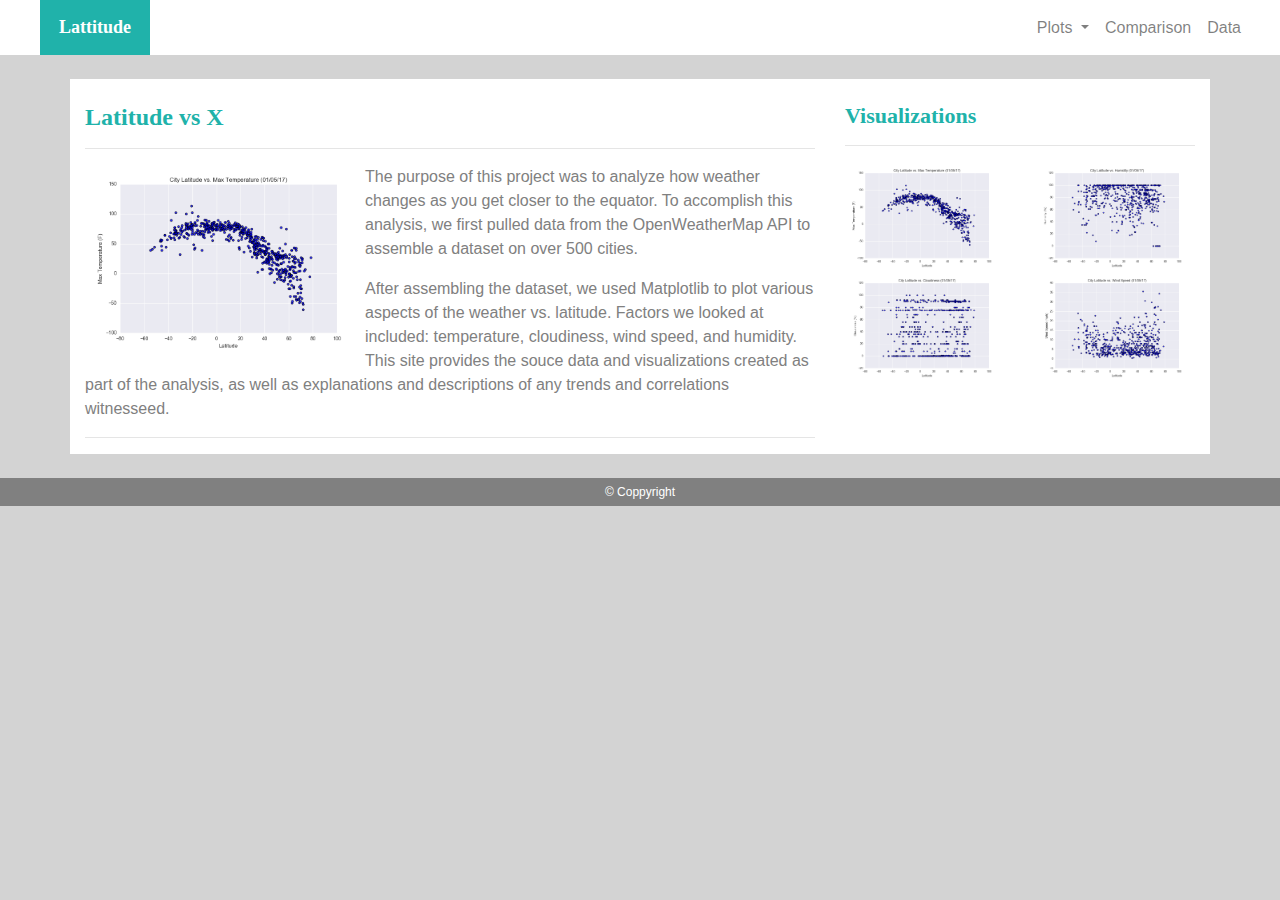
<file: index.html>
<!DOCTYPE html>
<html lang="en">

<head>
  <meta charset="UTF-8">
  <title>Web-Visualization by Daewon Kwon</title>
  <link rel="stylesheet" href="https://stackpath.bootstrapcdn.com/bootstrap/4.3.1/css/bootstrap.min.css"
    integrity="sha384-ggOyR0iXCbMQv3Xipma34MD+dH/1fQ784/j6cY/iJTQUOhcWr7x9JvoRxT2MZw1T" crossorigin="anonymous">

  <script src="https://code.jquery.com/jquery-3.3.1.slim.min.js"
    integrity="sha384-q8i/X+965DzO0rT7abK41JStQIAqVgRVzpbzo5smXKp4YfRvH+8abtTE1Pi6jizo"
    crossorigin="anonymous"></script>
  <script src="https://cdnjs.cloudflare.com/ajax/libs/popper.js/1.14.7/umd/popper.min.js"
    integrity="sha384-UO2eT0CpHqdSJQ6hJty5KVphtPhzWj9WO1clHTMGa3JDZwrnQq4sF86dIHNDz0W1"
    crossorigin="anonymous"></script>
  <script src="https://stackpath.bootstrapcdn.com/bootstrap/4.3.1/js/bootstrap.min.js"
    integrity="sha384-JjSmVgyd0p3pXB1rRibZUAYoIIy6OrQ6VrjIEaFf/nJGzIxFDsf4x0xIM+B07jRM"
    crossorigin="anonymous"></script>

  <link rel="stylesheet" href="styles.css">
</head>
<!-- content - Padding - Border - Margin -->

<body>
  <!-- start of header -->
  <div>
    <div class="row">
      <div class="col col-6 homebtn">
        <a href="landingpage.html">Lattitude</a>
      </div>
      <div class="col col-6 menubuttons divtop">


        <nav class="navbar navbar-expand-md navbar-light">
          <button class="navbar-toggler" type="button" data-toggle="collapse" data-target="#navbarTogglerDemo03"
            aria-controls="navbarTogglerDemo03" aria-expanded="false" aria-label="Toggle navigation">
            <span class="navbar-toggler-icon"></span>
          </button>

          <div class="collapse navbar-collapse" id="navbarTogglerDemo03">
            <ul class="navbar-nav">
              <li class="nav-item dropdown">
                <a class="nav-link dropdown-toggle" href="#" id="navbarDropdownMenuLink" data-toggle="dropdown"
                  aria-haspopup="true" aria-expanded="false">
                  Plots
                </a>
                <div class="dropdown-menu" aria-labelledby="navbarDropdownMenuLink">
                  <a class="dropdown-item" href="visualization-1.html">Max Temperature</a>
                  <a class="dropdown-item" href="visualization-2.html">Humidity</a>
                  <a class="dropdown-item" href="visualization-3.html">Cloudiness</a>
                  <a class="dropdown-item" href="visualization-4.html">Wind Speed</a>
                </div>
              </li>
              <li class="nav-item">
                <a class="nav-link" href="comparison.html">Comparison</a>
              </li>
              <li class="nav-item">
                <a class="nav-link" href="data.html">Data</a>
              </li>
            </ul>
          </div>
        </nav>


      </div>
    </div>
  </div>
  <!-- start of main body -->
  <div class="container">
    <br>
    <div class="row">
      <!-- left side -->
      <div class="col col-12 col-md-8 divbdy">
        <br>
        <h1>Latitude vs X</h1>
        <hr>
        <img src="Resources/assets/images/Fig1.png" alt="Latitude vs. Temperature" width="280" align="left">
        <p>The purpose of this project was to analyze how weather changes as you get closer to the equator. To
          accomplish this analysis, we first pulled data from the OpenWeatherMap API to assemble a dataset on over 500
          cities.</p>
        <p>After assembling the dataset, we used Matplotlib to plot various aspects of the weather vs. latitude. Factors
          we looked at included: temperature, cloudiness, wind speed, and humidity. This site provides the souce data
          and visualizations created as part of the analysis, as well as explanations and descriptions of any trends and
          correlations witnesseed.</p>
        <hr>
      </div>
      <!-- left side end -->
      <!-- rigth side -->
      <div class="col col-12 col-md-4 divbdy">
        <br>
        <h2>Visualizations</h2>
        <hr>
        <div class='row'>
          <div class="col col-3 col-md-6">
            <a href="visualization-1.html"><img src="Resources/assets/images/Fig1.png" alt="Latitude vs.Temperature"></a>
          </div>
          <div class="col col-3 col-md-6">
            <a href="visualization-2.html"><img src="Resources/assets/images/Fig2.png" alt="Latitude vs. Humidity"></a>
          </div>
          <div class="col col-3 col-md-6">
            <a href="visualization-3.html"><img src="Resources/assets/images/Fig3.png" alt="Latitude vs. Cloudiness"></a>
          </div>
          <div class="col col-3 col-md-6">
            <a href="visualization-4.html"><img src="Resources/assets/images/Fig4.png" alt="Latitude vs. Wind Speed"></a>
          </div>
        </div>
      </div>
      <!-- end of rigth side -->
    </div>
  </div>
  <!-- start of footer -->
  <br>
  <div>
    <div class="row">
      <div class="col col-12 divbtm">© Coppyright</div>
    </div>
  </div>
</body>

</html>
</file>
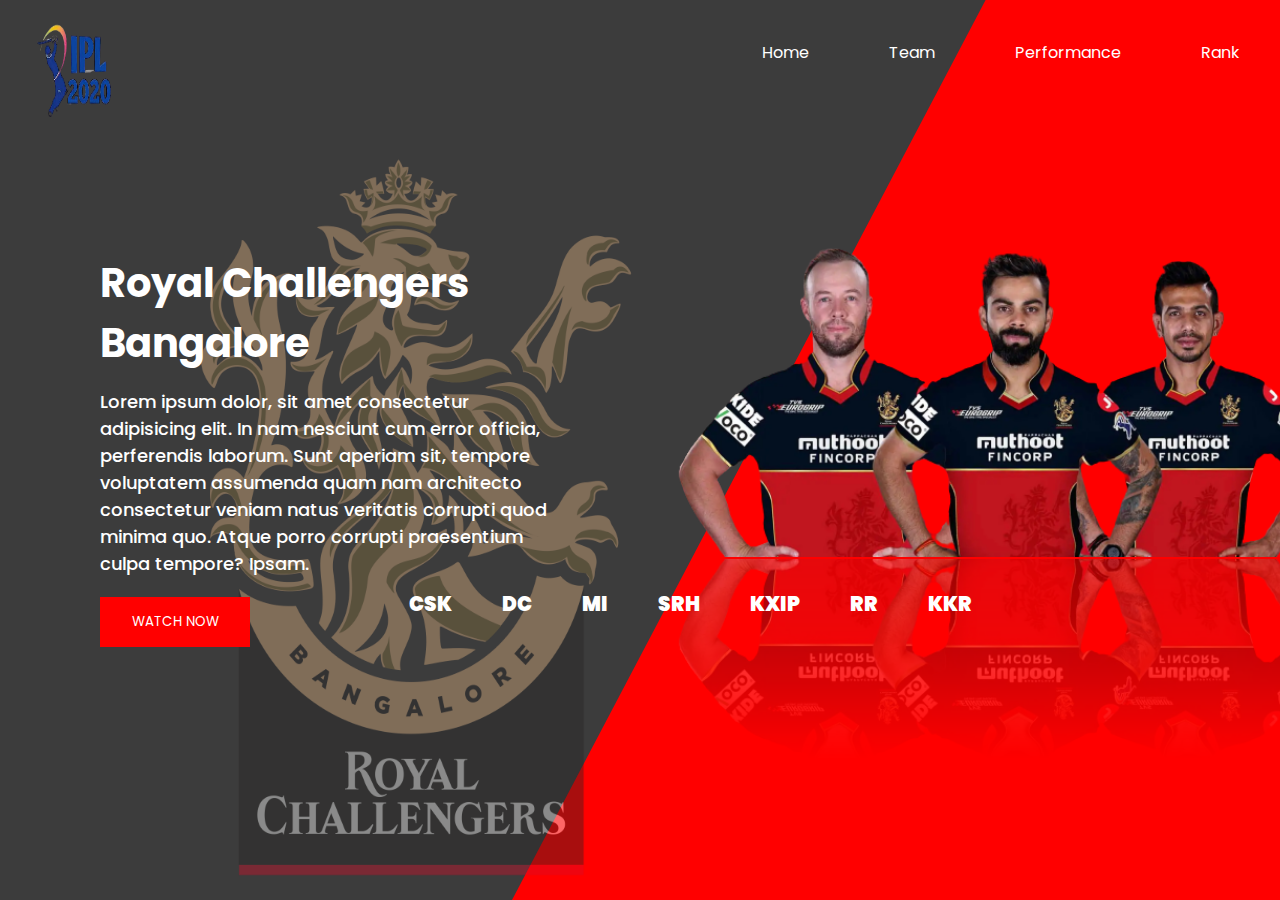
<file: Bonus/index.html>
<!DOCTYPE html>
<html lang="en">
<head>
    <link rel="preconnect" href="https://fonts.gstatic.com">
<link href="https://fonts.googleapis.com/css2?family=Poppins:wght@300;400;500;600;700&display=swap" rel="stylesheet">
    <meta charset="UTF-8">
    <meta name="viewport" content="width=device-width, initial-scale=1.0">
    <title>Document</title>
    <link rel="stylesheet" href="ipl.css">
    <style>
        *{
         font-family: 'Poppins', sans-serif;

        }
    </style>
</head>
<body>
    <div class="container">
        <div class="logo">
            <img src="imgaes/ipl.png" alt="">
        </div>


        <!-- this is for background logo -->
        <div class="background">
            <img src="imgaes/csblogo.png" id="logobg" alt="">
        </div>

        <div class="heading">
            <h1 id="head">
                Royal Challengers Bangalore
            </h1>

            <p style="font-weight: 500;">
                Lorem ipsum dolor, sit amet consectetur adipisicing elit. In nam nesciunt cum error officia, perferendis laborum. Sunt aperiam sit, tempore voluptatem assumenda quam nam architecto consectetur veniam natus veritatis corrupti quod minima quo. Atque porro corrupti praesentium culpa tempore? Ipsam.
            </p>

            <button>WATCH NOW</button>
        </div>

        <!-- this is for main image -->

        <div class="image">
            <img id="myimage" src="imgaes/rcb-removebg-preview.png" alt="">
        </div>




        <!-- now navbar -->

        <div class="navbar">
            <ul>
                <li>Home</li>
                <li>Team</li>
                <li>Performance</li>
                <li>Rank</li>
            </ul>
        </div>
        <!-- html code is done -->

        <!-- now jump to css code -->

        <!-- one class is missing -->

        <div class="empty">


        </div>

        <!-- this is for remaining teams -->

        <div class="list">
            <ol>
                <li onclick="myFun('imgaes/csk4.png', 'gold', 'Chennai Super Kings', 'imgaes/csk3.png')">CSK</li>


                <!-- first one is sucessfully working -->
                <!-- copy and change the image name, color -->

                <li onclick="myFun('imgaes/dd1.png', 'blue', 'Delhi Capitals', 'imgaes/ddlogo.png')">DC</li>
                <li onclick="myFun('imgaes/mi.png', 'dodgerblue', 'Mumbai Indians', 'imgaes/milogo.png')">MI</li>
                <li onclick="myFun('imgaes/srh.png', 'orangered', 'Sun Raise Hydrabad', 'imgaes/srhlogo.png')">SRH</li>
                <li onclick="myFun('imgaes/kp.png', 'red', 'King XI Punjab', 'imgaes/kplogo.png')">KXIP</li>
                <li onclick="myFun('imgaes/rr1.png', '#ff3385', 'Rajastan Royals', 'imgaes/rrlogo.png')">RR</li>
                <li onclick="myFun('imgaes/kkr.png', 'purple', 'Kolkata Knight Riders', 'imgaes/kkrlogo.png')">KKR</li>
            </ol>
        </div>

    </div>






<script>

    function myFun(image, colour, head, logo){
        document.getElementById('myimage').src=image;
        document.querySelector('.empty').style.backgroundColor=colour;
        document.querySelector('button').style.backgroundColor=colour;
        document.getElementById('head').innerHTML=head;
        document.getElementById('logobg').src=logo;
    }


</script>








</body>
</html>
</file>
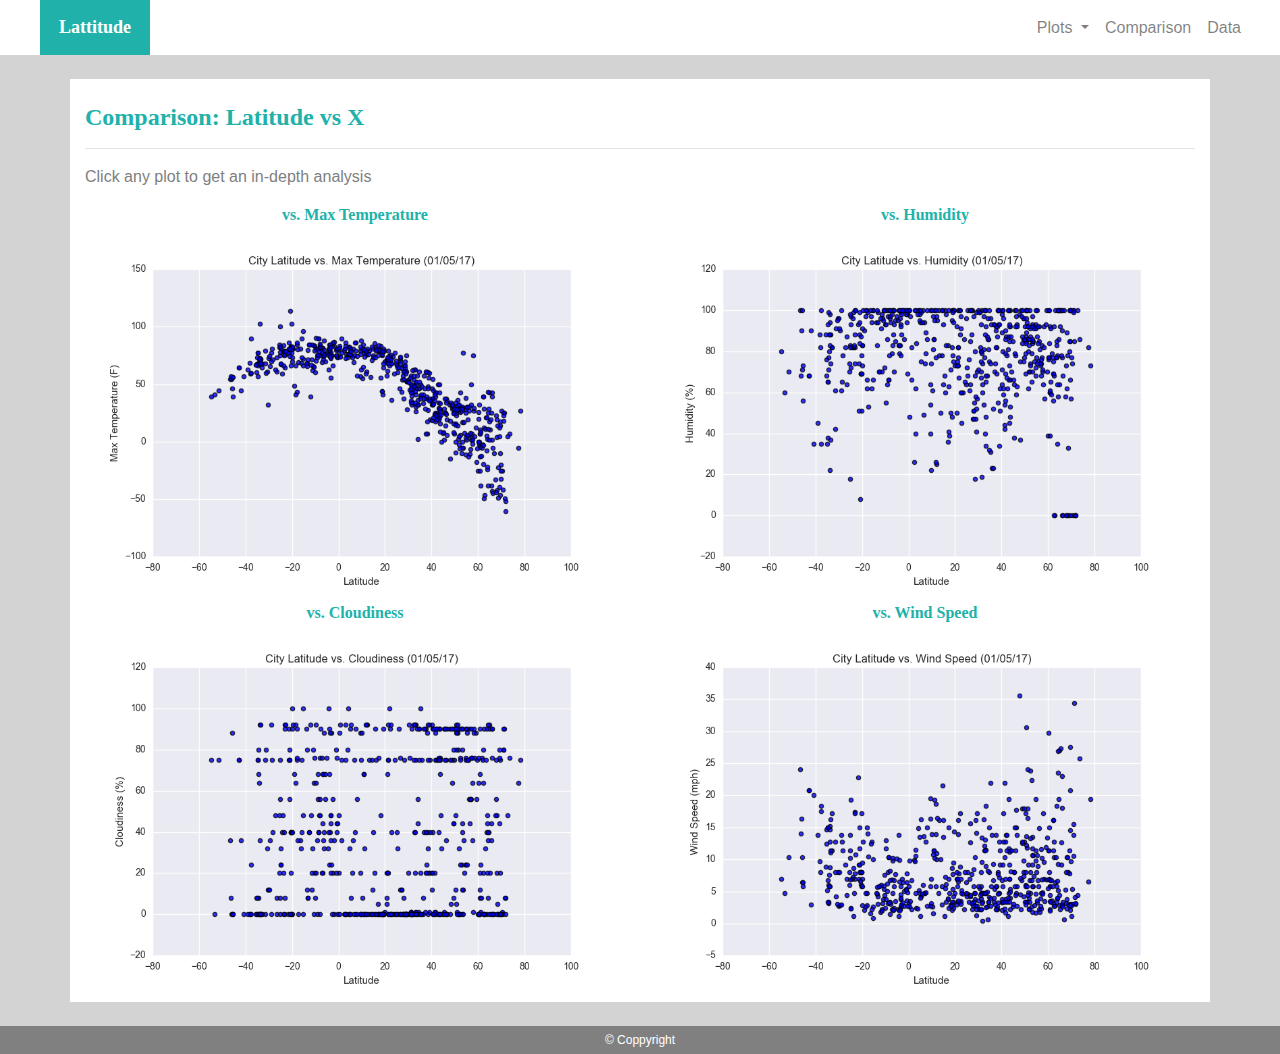
<file: comparison.html>
<!DOCTYPE html>
<html lang="en">

<head>
  <meta charset="UTF-8">
  <title>Web-Visualization by Daewon Kwon</title>
  <link rel="stylesheet" href="https://stackpath.bootstrapcdn.com/bootstrap/4.3.1/css/bootstrap.min.css"
    integrity="sha384-ggOyR0iXCbMQv3Xipma34MD+dH/1fQ784/j6cY/iJTQUOhcWr7x9JvoRxT2MZw1T" crossorigin="anonymous">

  <script src="https://code.jquery.com/jquery-3.3.1.slim.min.js"
    integrity="sha384-q8i/X+965DzO0rT7abK41JStQIAqVgRVzpbzo5smXKp4YfRvH+8abtTE1Pi6jizo"
    crossorigin="anonymous"></script>
  <script src="https://cdnjs.cloudflare.com/ajax/libs/popper.js/1.14.7/umd/popper.min.js"
    integrity="sha384-UO2eT0CpHqdSJQ6hJty5KVphtPhzWj9WO1clHTMGa3JDZwrnQq4sF86dIHNDz0W1"
    crossorigin="anonymous"></script>
  <script src="https://stackpath.bootstrapcdn.com/bootstrap/4.3.1/js/bootstrap.min.js"
    integrity="sha384-JjSmVgyd0p3pXB1rRibZUAYoIIy6OrQ6VrjIEaFf/nJGzIxFDsf4x0xIM+B07jRM"
    crossorigin="anonymous"></script>

  <link rel="stylesheet" href="styles.css">
</head>
<!-- content - Padding - Border - Margin -->

<body>
  <!-- start of header -->
  <div>
    <div class="row">
      <div class="col col-6 homebtn">
        <a href="landingpage.html">Lattitude</a>
      </div>
      <div class="col col-6 menubuttons divtop">


        <nav class="navbar navbar-expand-md navbar-light">
          <button class="navbar-toggler" type="button" data-toggle="collapse" data-target="#navbarTogglerDemo03"
            aria-controls="navbarTogglerDemo03" aria-expanded="false" aria-label="Toggle navigation">
            <span class="navbar-toggler-icon"></span>
          </button>

          <div class="collapse navbar-collapse" id="navbarTogglerDemo03">
            <ul class="navbar-nav">
              <li class="nav-item dropdown">
                <a class="nav-link dropdown-toggle" href="#" id="navbarDropdownMenuLink" data-toggle="dropdown"
                  aria-haspopup="true" aria-expanded="false">
                  Plots
                </a>
                <div class="dropdown-menu" aria-labelledby="navbarDropdownMenuLink">
                  <a class="dropdown-item" href="visualization-1.html">Max Temperature</a>
                  <a class="dropdown-item" href="visualization-2.html">Humidity</a>
                  <a class="dropdown-item" href="visualization-3.html">Cloudiness</a>
                  <a class="dropdown-item" href="visualization-4.html">Wind Speed</a>
                </div>
              </li>
              <li class="nav-item">
                <a class="nav-link" href="comparison.html">Comparison</a>
              </li>
              <li class="nav-item">
                <a class="nav-link" href="data.html">Data</a>
              </li>
            </ul>
          </div>
        </nav>


      </div>
    </div>
  </div>
  <!-- start of main body -->
  <div class="container">
    <br>
    <div class="row">
      <!-- rigth side -->
      <div class="col col-12 divbdy">
        <br>
        <h1>Comparison: Latitude vs X</h1>
        <hr>
        <p>Click any plot to get an in-depth analysis</p>
        <div class='row'>
          <div class="col col-12 col-md-6">
              <h3>vs. Max Temperature</h3>
            <a href="visualization-1.html"><img src="Resources/assets/images/Fig1.png" alt="Latitude vs. Temperature"></a>
          </div>
          <div class="col col-12 col-md-6">
              <h3>vs. Humidity</h3>
            <a href="visualization-2.html"><img src="Resources/assets/images/Fig2.png" alt="Latitude vs. Humidity"></a>
          </div>
          <div class="col col-12 col-md-6">
              <h3>vs. Cloudiness</h3>
            <a href="visualization-3.html"><img src="Resources/assets/images/Fig3.png" alt="Latitude vs. Cloudiness"></a>
          </div>
          <div class="col col-12 col-md-6">
              <h3>vs. Wind Speed</h3>
            <a href="visualization-4.html"><img src="Resources/assets/images/Fig4.png" alt="Latitude vs. Wind Speed"></a>
          </div>
        </div>
      </div>
      <!-- end of rigth side -->
    </div>
  </div>
  <!-- start of footer -->
  <br>
  <div>
    <div class="row">
      <div class="col col-12 divbtm">© Coppyright</div>
    </div>
  </div>
</body>

</html>
</file>
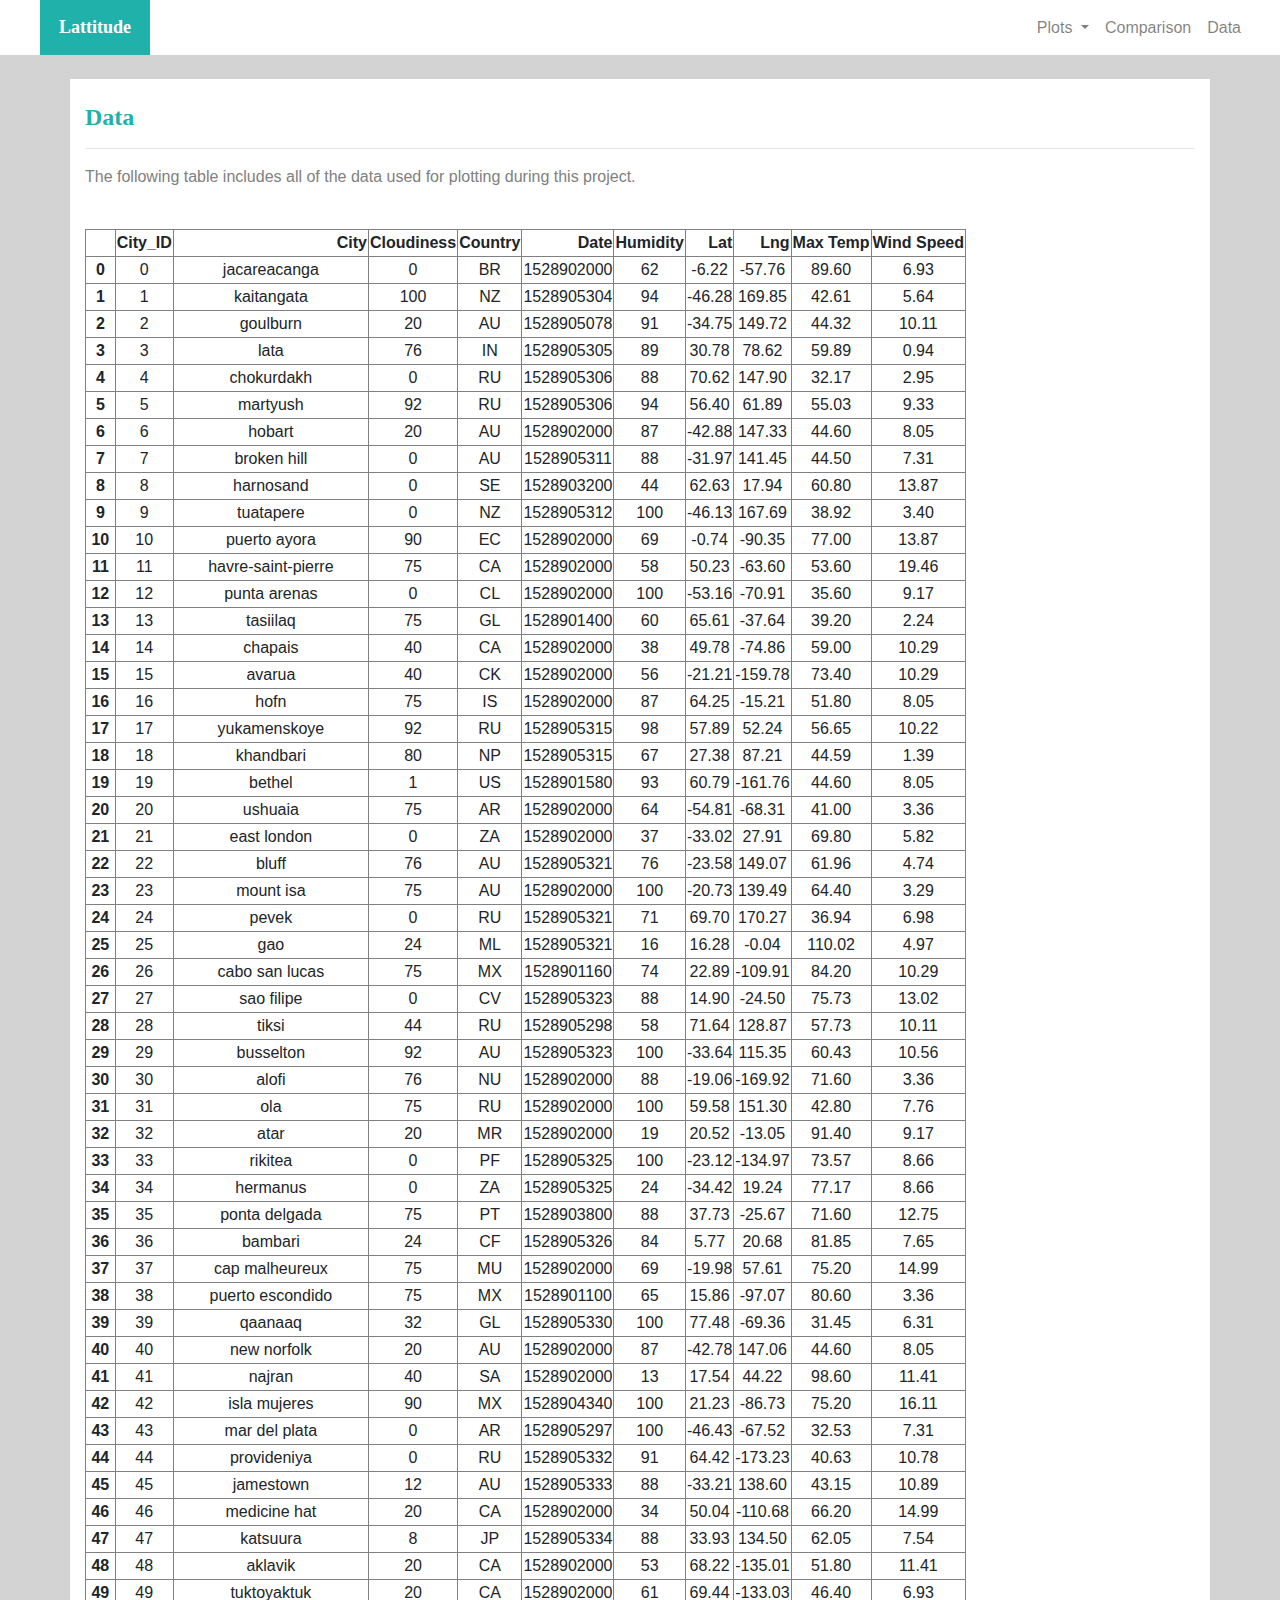
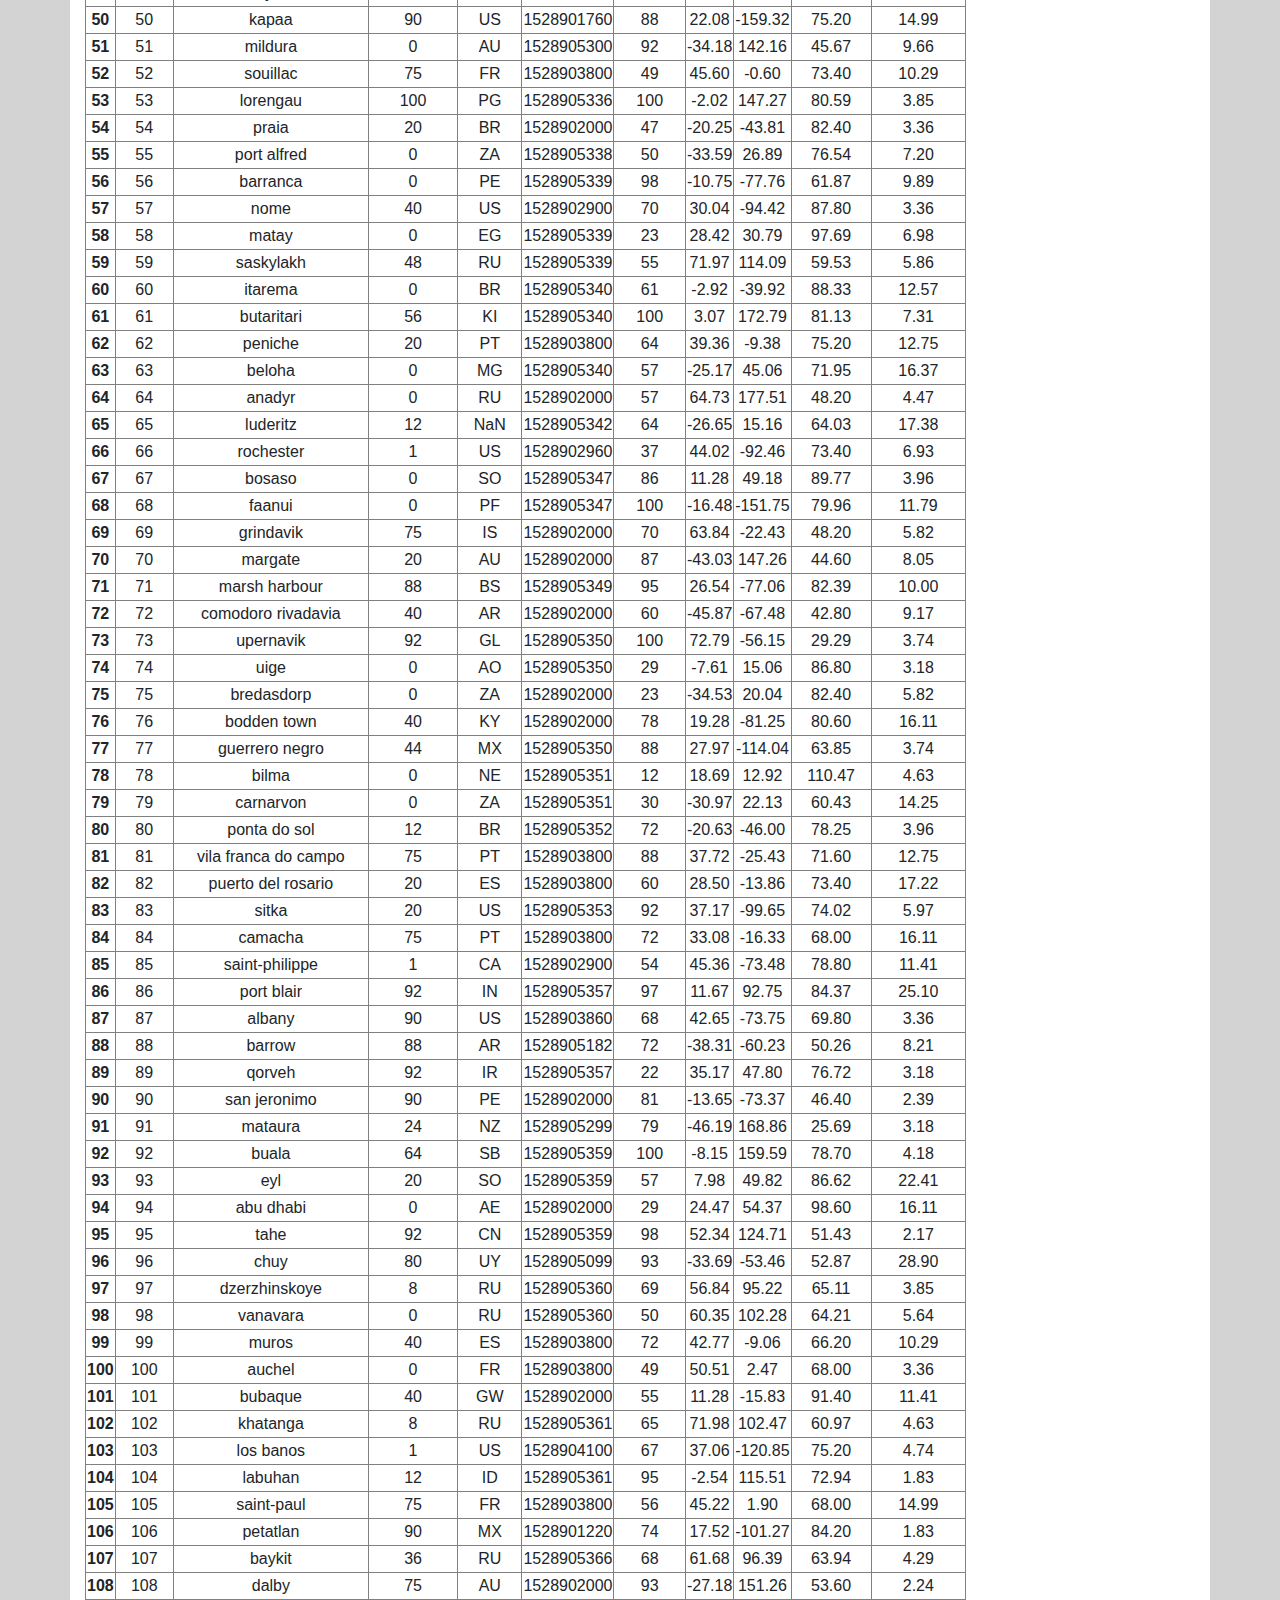
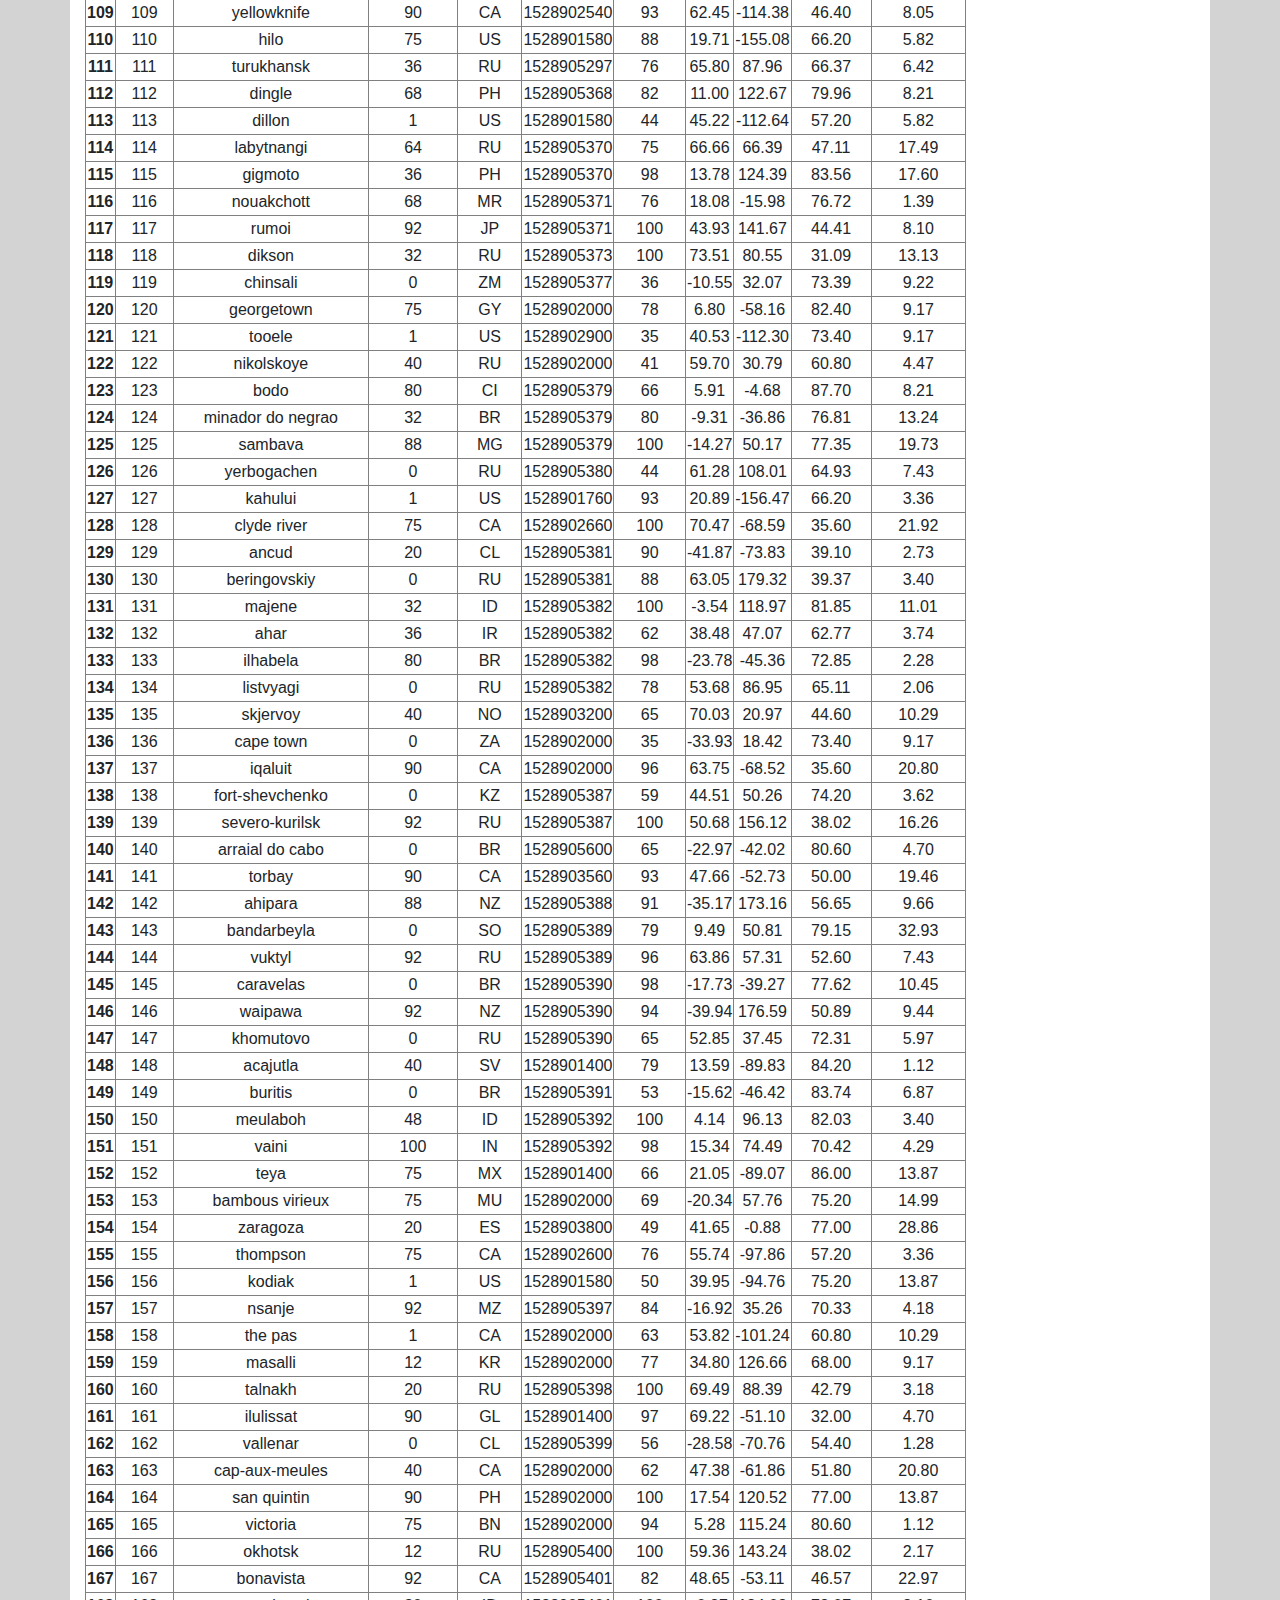
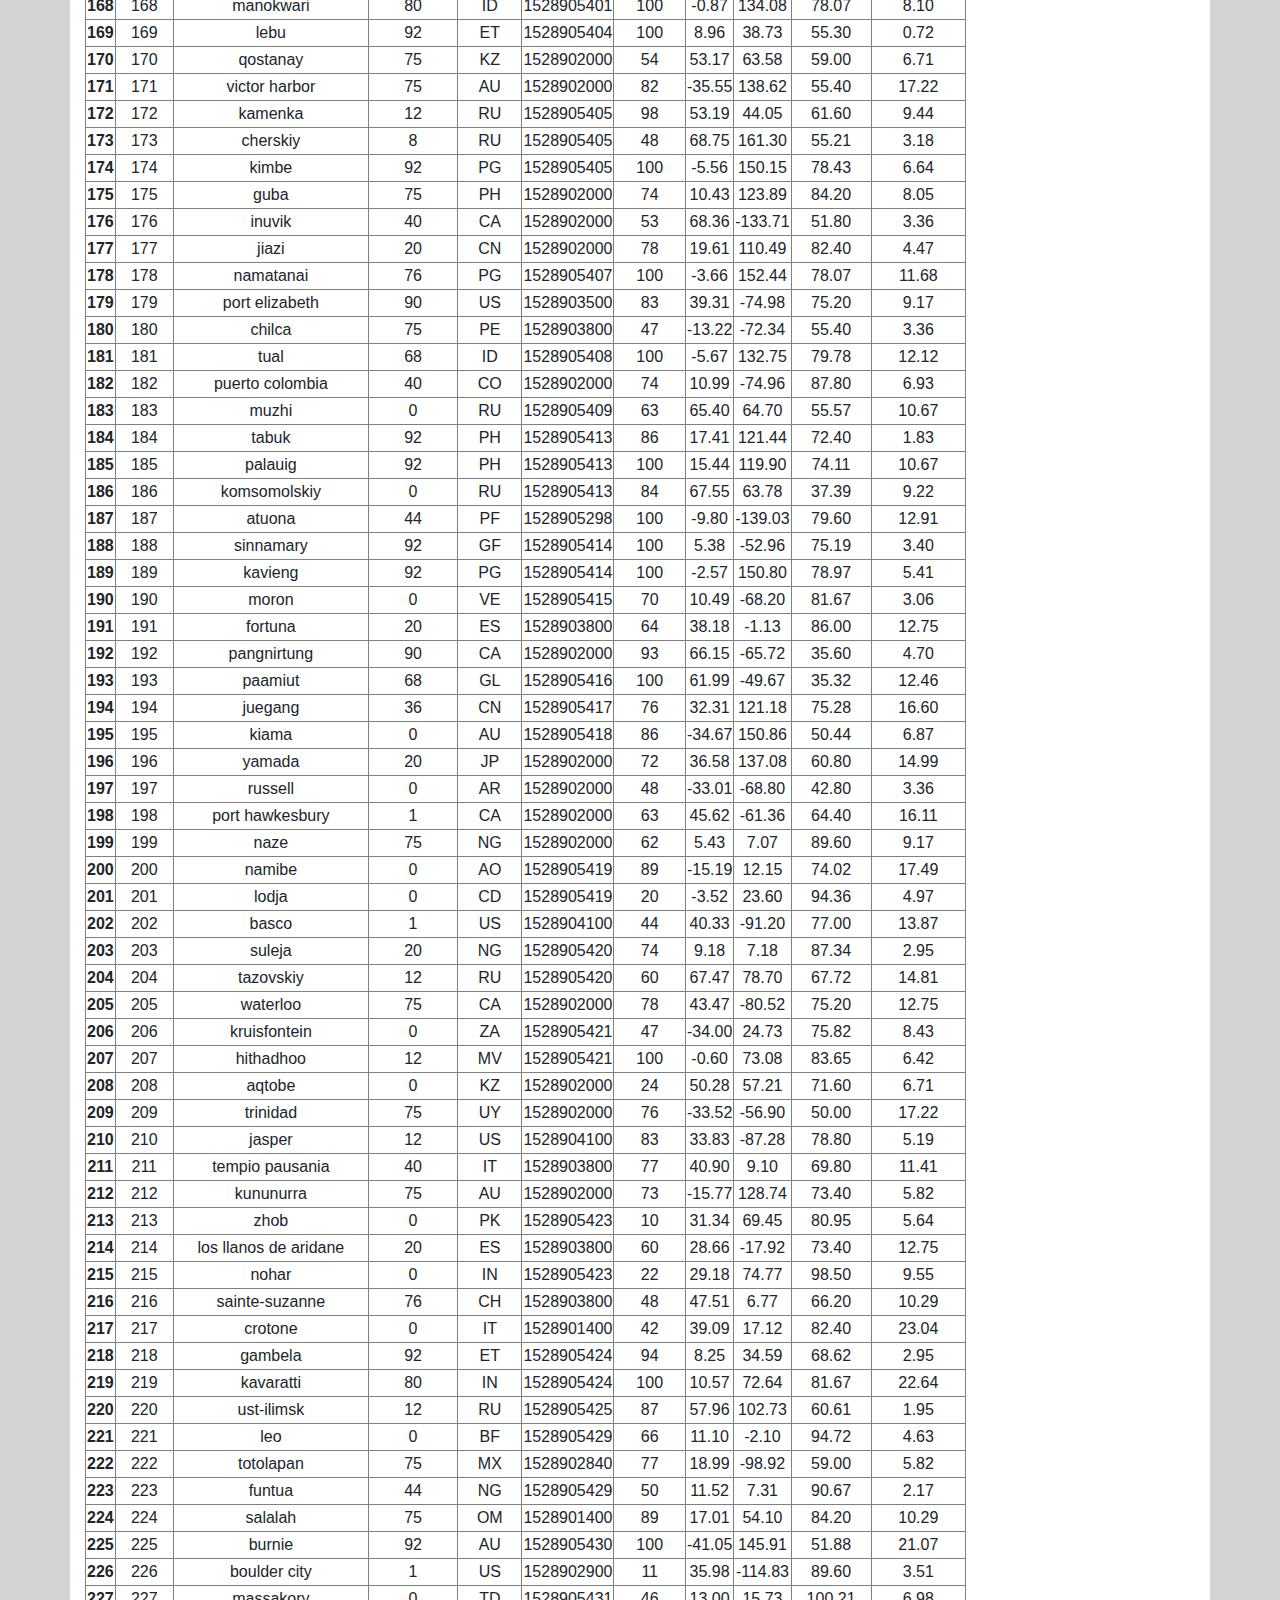
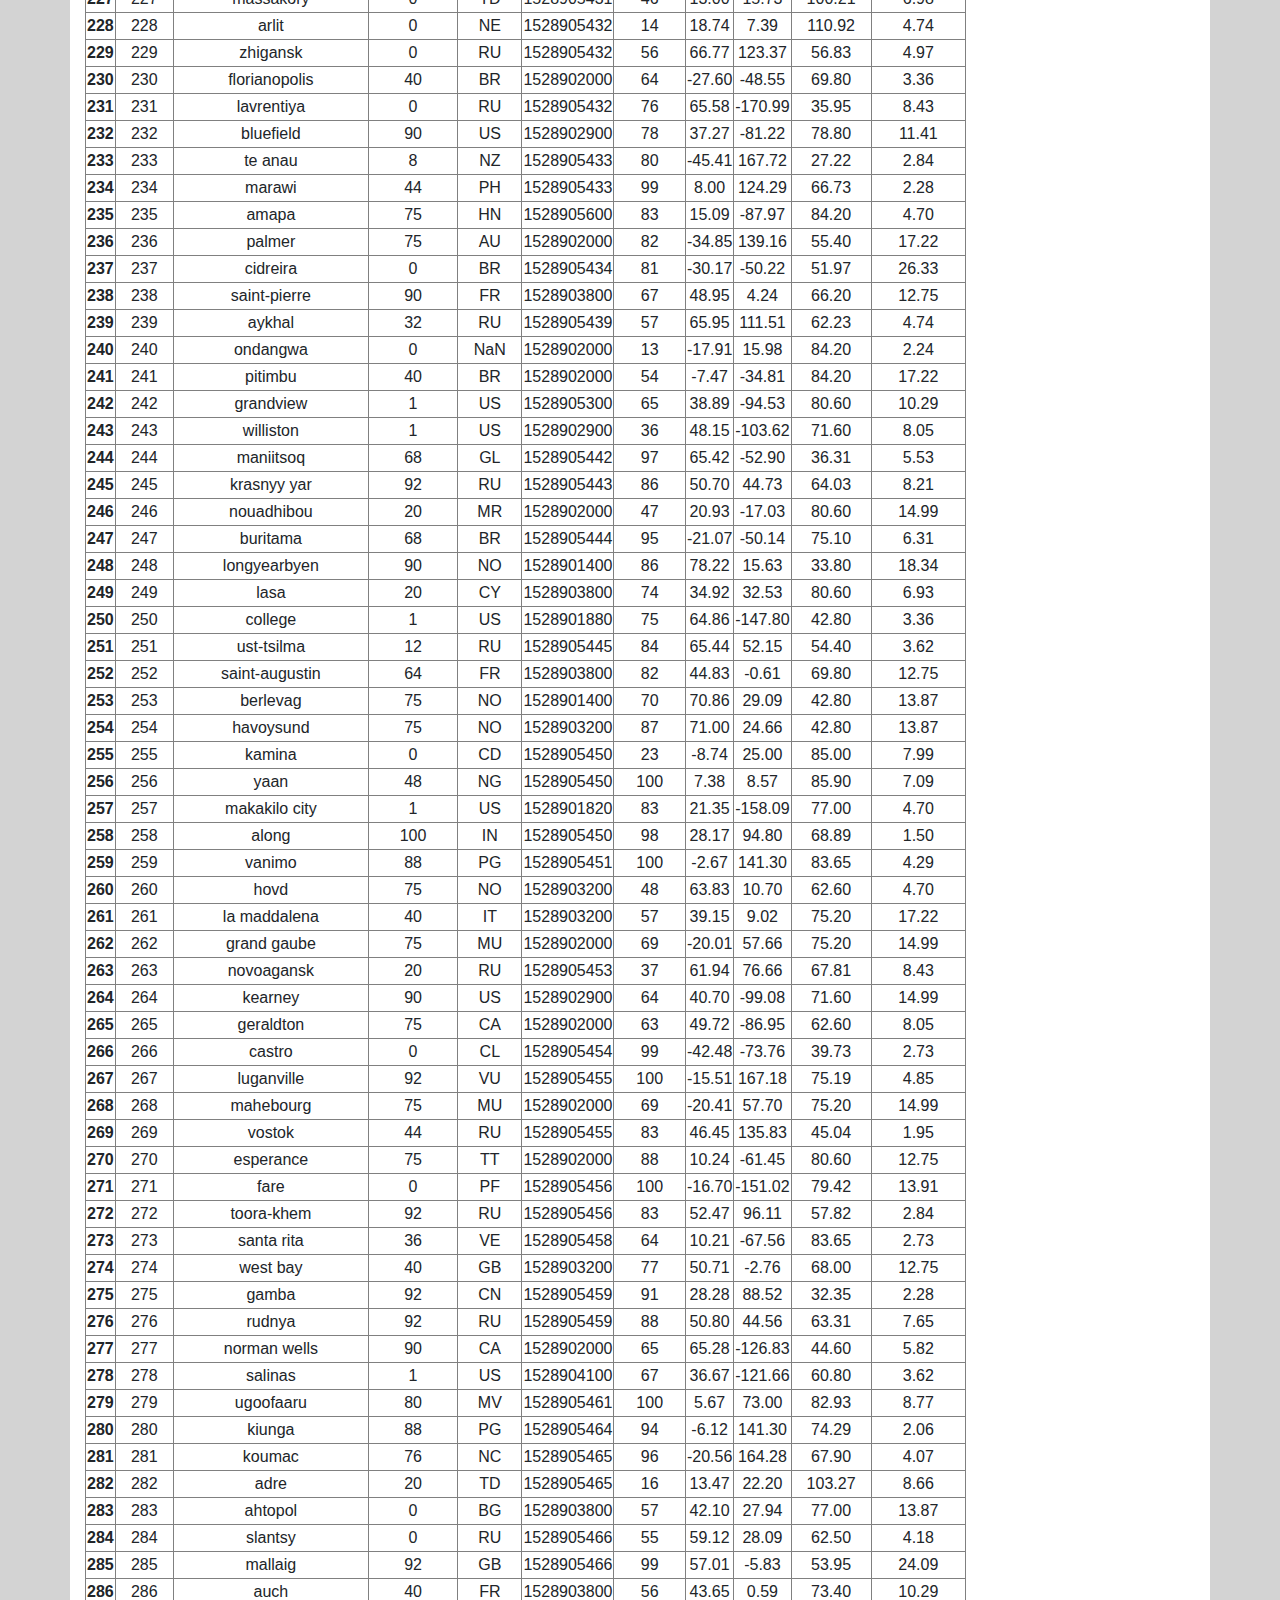
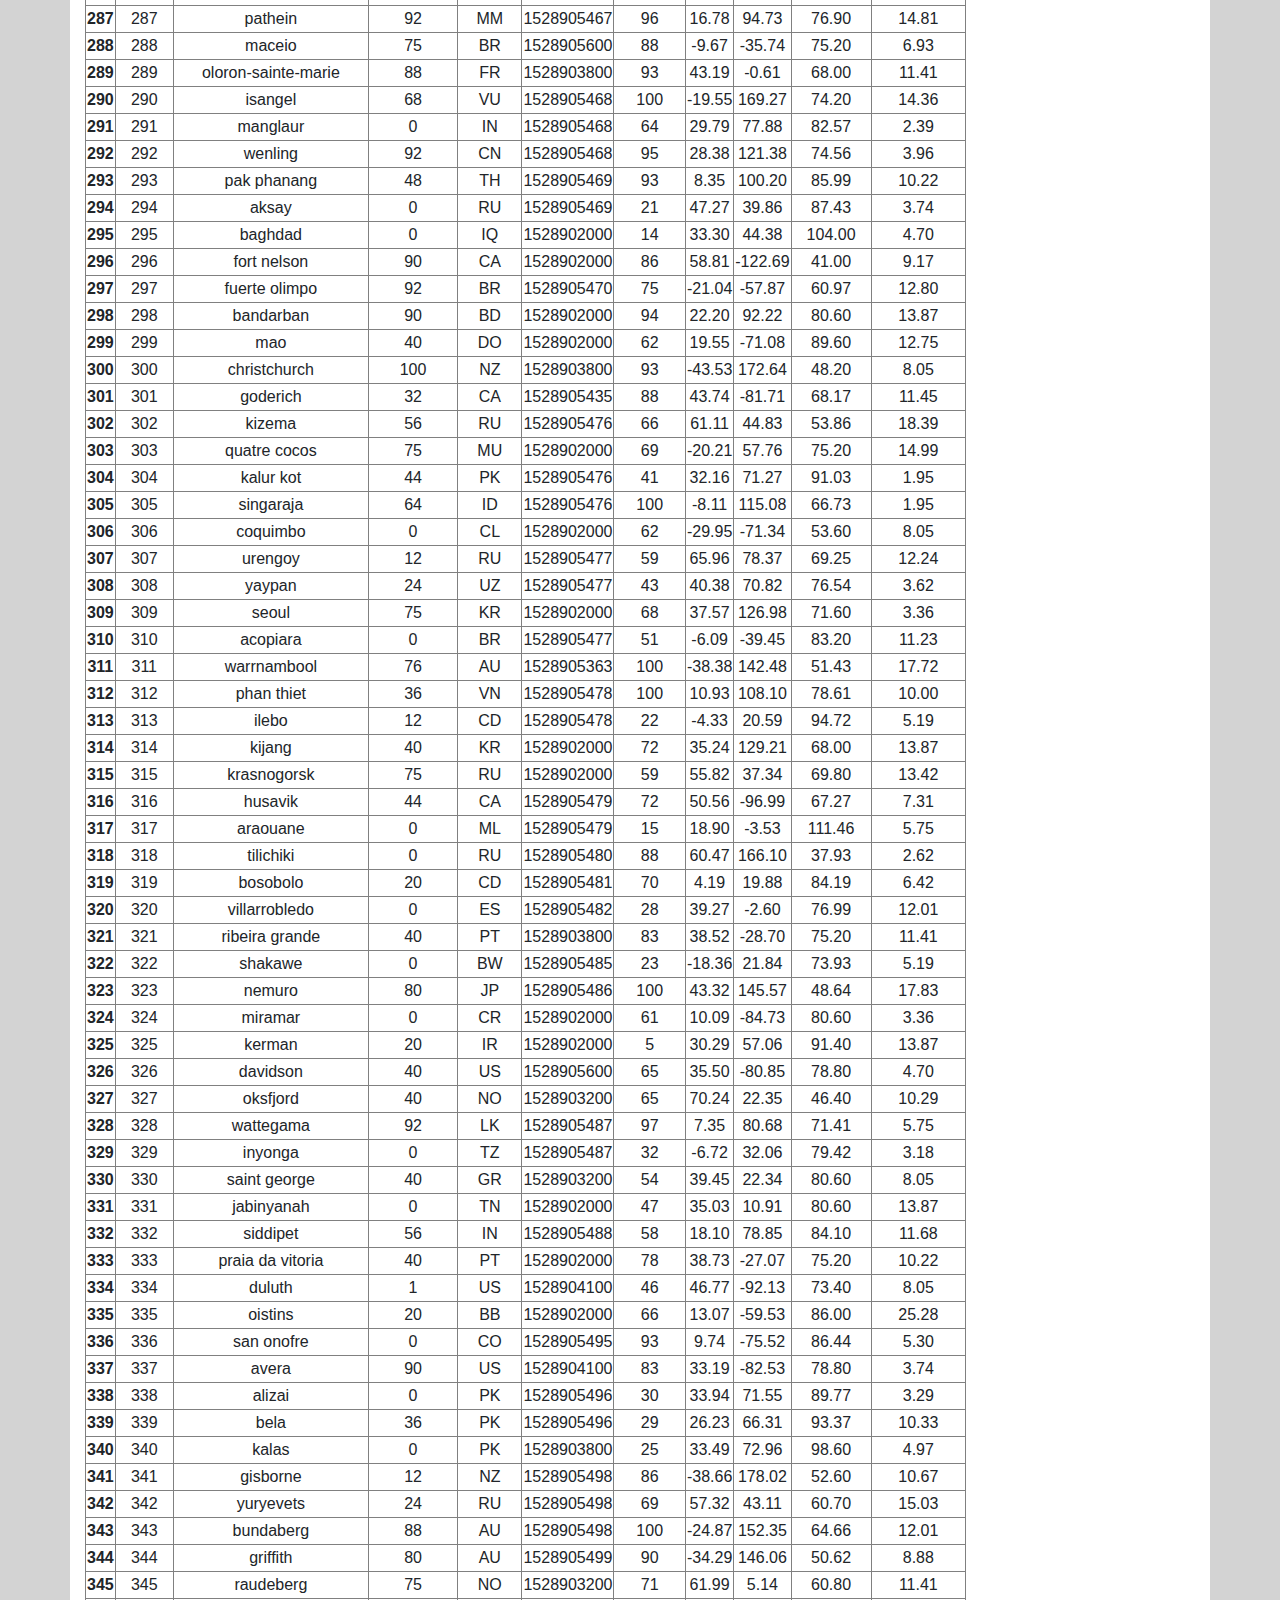
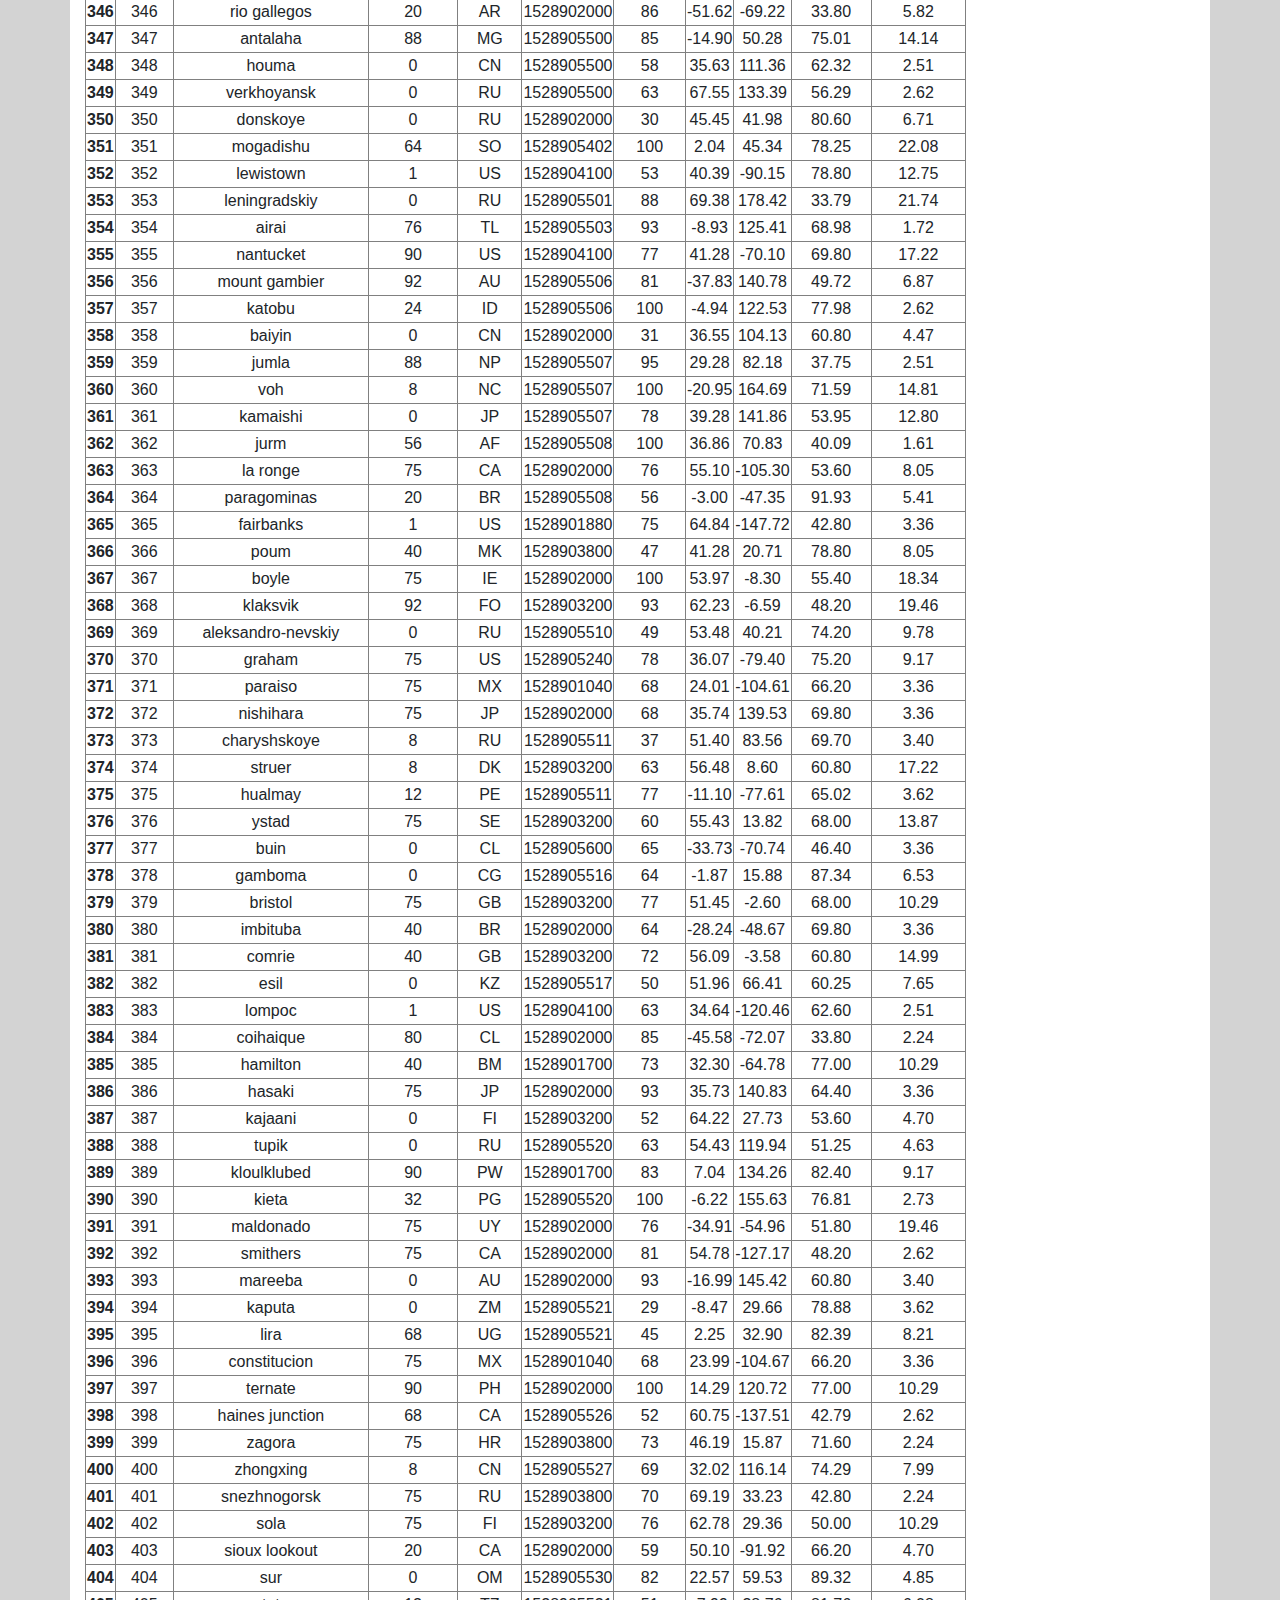
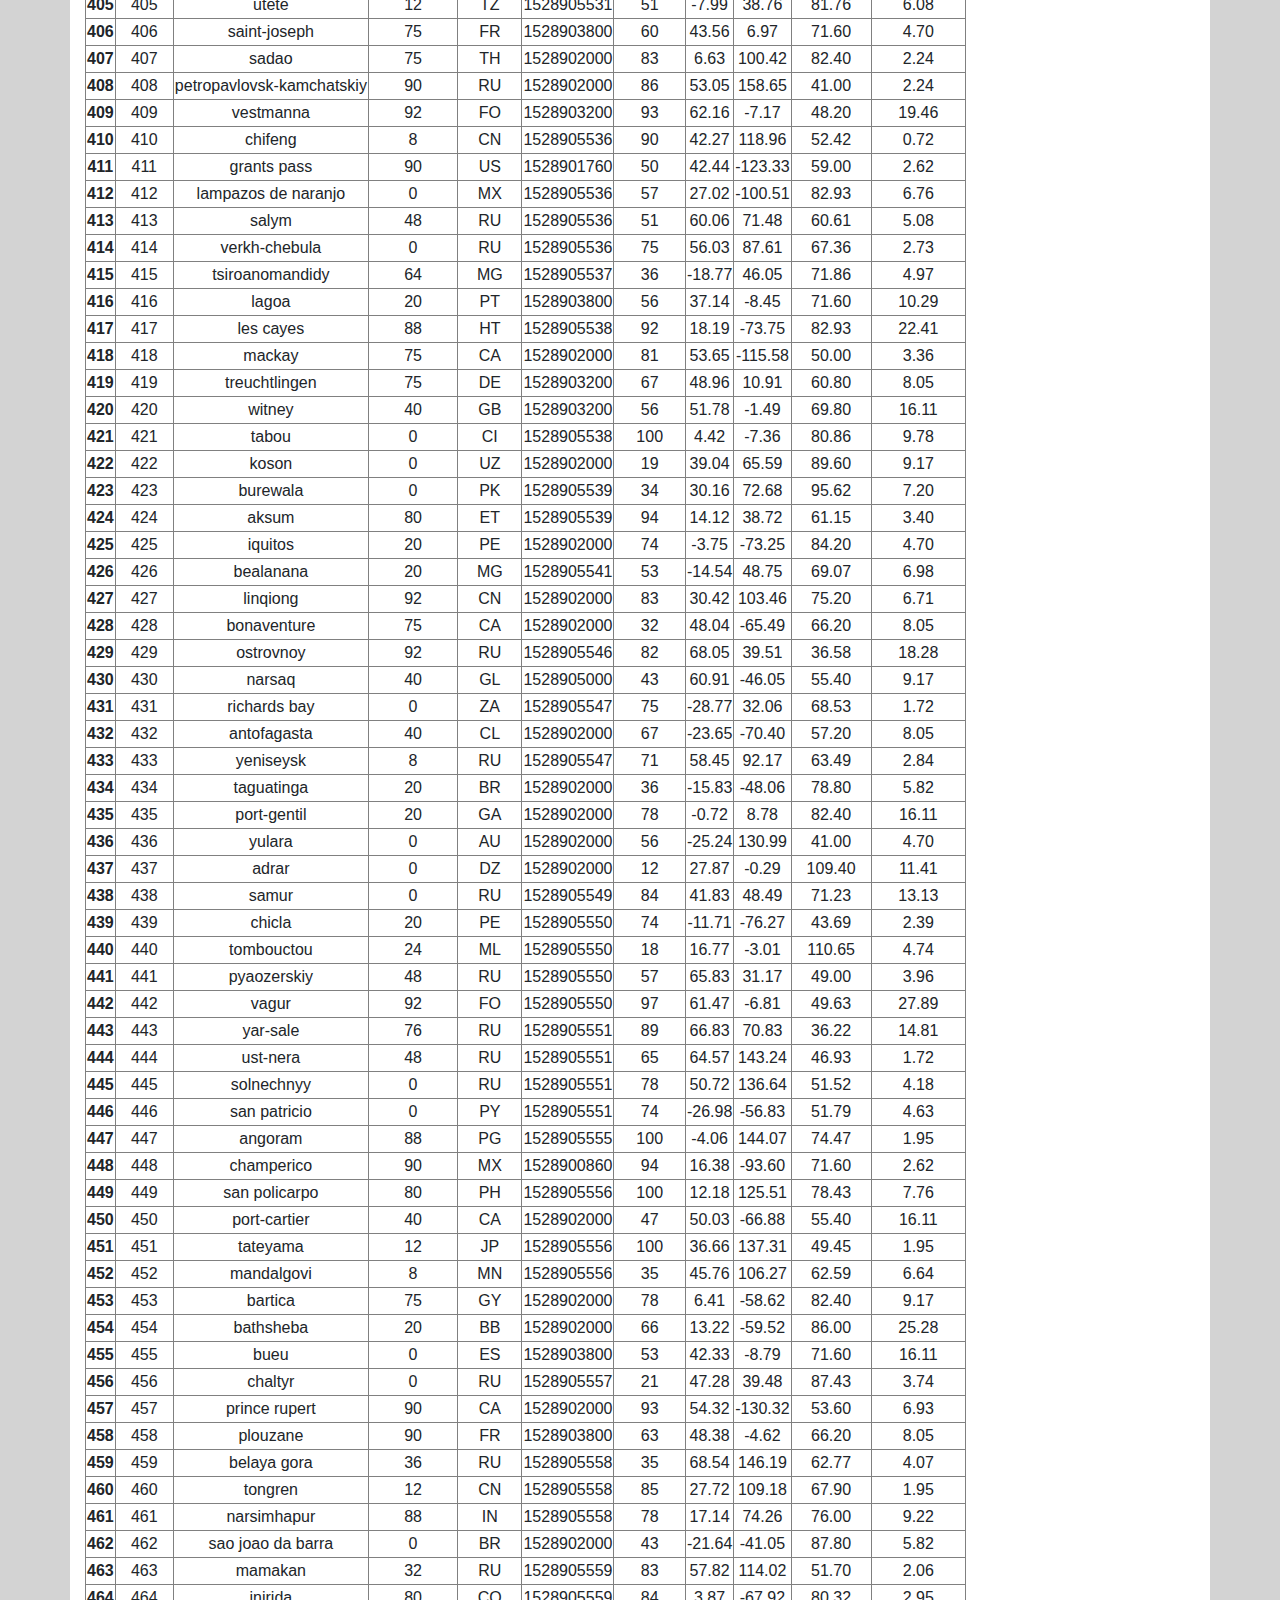
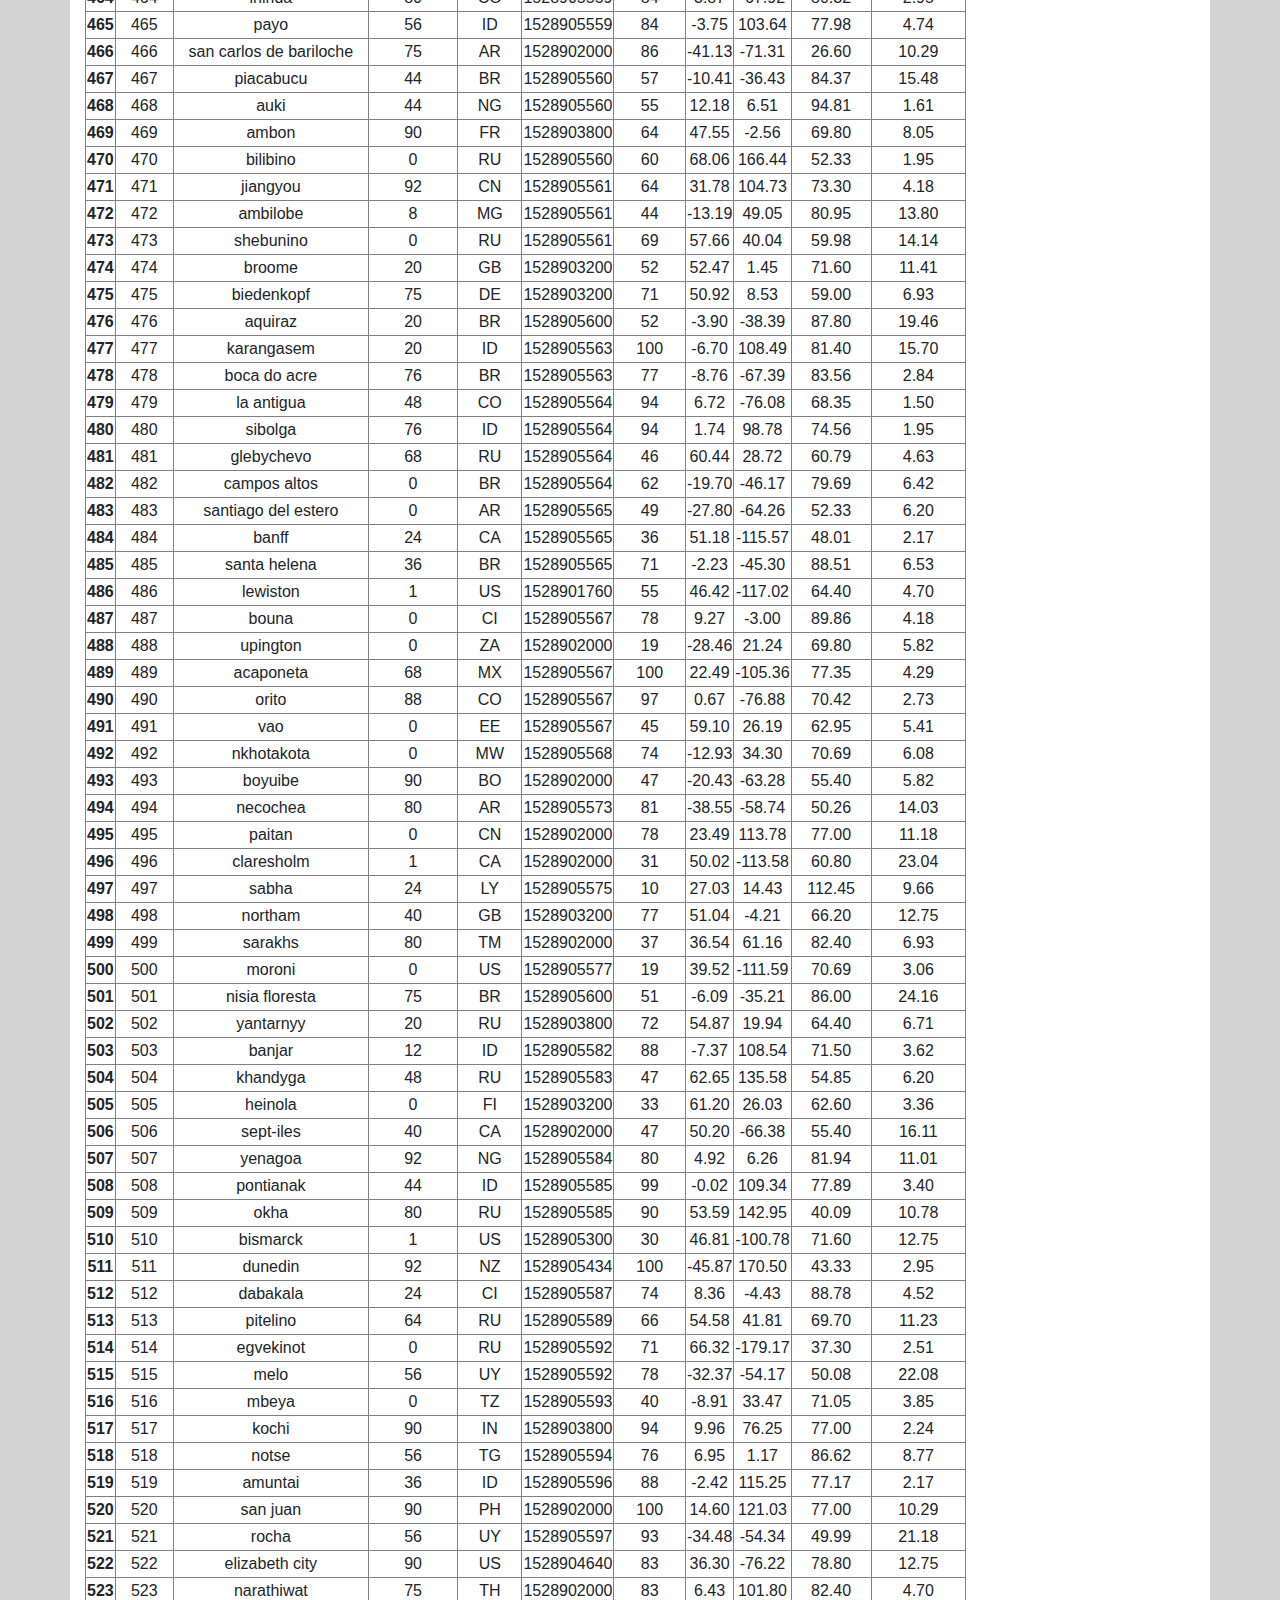
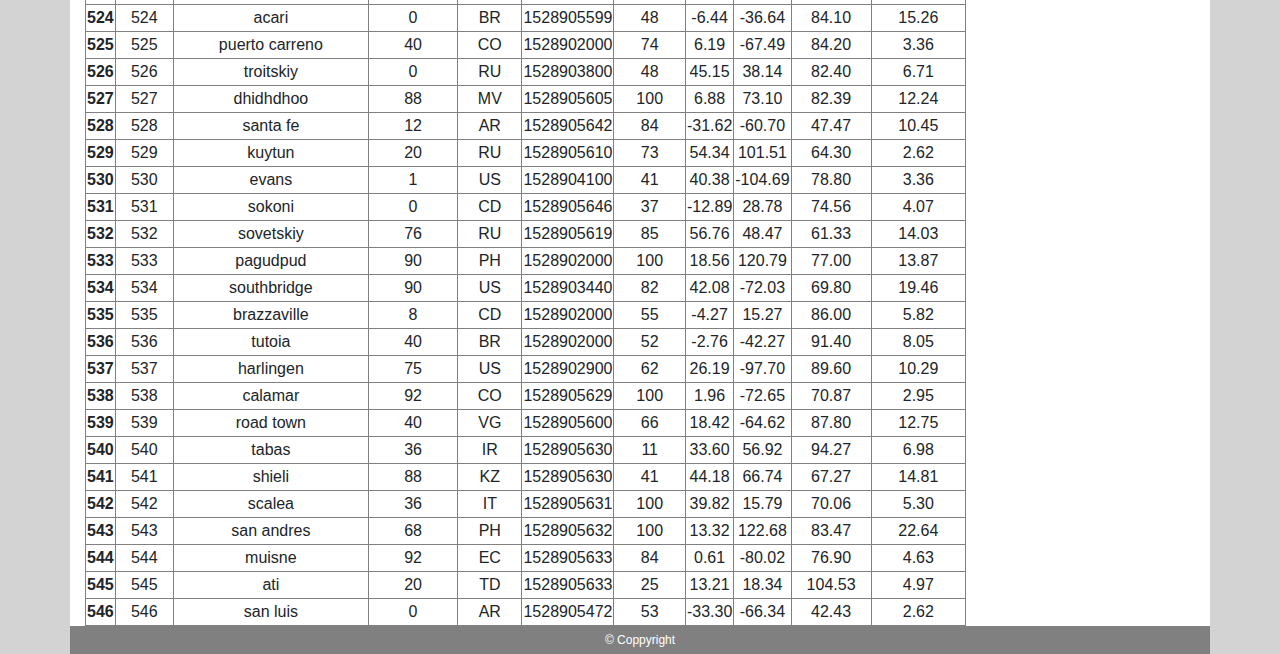
<file: data.html>
<!DOCTYPE html>
<html lang="en">

<head>
  <meta charset="UTF-8">
  <title>Web-Visualization by Daewon Kwon</title>
  <link rel="stylesheet" href="https://stackpath.bootstrapcdn.com/bootstrap/4.3.1/css/bootstrap.min.css"
    integrity="sha384-ggOyR0iXCbMQv3Xipma34MD+dH/1fQ784/j6cY/iJTQUOhcWr7x9JvoRxT2MZw1T" crossorigin="anonymous">

  <script src="https://code.jquery.com/jquery-3.3.1.slim.min.js"
    integrity="sha384-q8i/X+965DzO0rT7abK41JStQIAqVgRVzpbzo5smXKp4YfRvH+8abtTE1Pi6jizo"
    crossorigin="anonymous"></script>
  <script src="https://cdnjs.cloudflare.com/ajax/libs/popper.js/1.14.7/umd/popper.min.js"
    integrity="sha384-UO2eT0CpHqdSJQ6hJty5KVphtPhzWj9WO1clHTMGa3JDZwrnQq4sF86dIHNDz0W1"
    crossorigin="anonymous"></script>
  <script src="https://stackpath.bootstrapcdn.com/bootstrap/4.3.1/js/bootstrap.min.js"
    integrity="sha384-JjSmVgyd0p3pXB1rRibZUAYoIIy6OrQ6VrjIEaFf/nJGzIxFDsf4x0xIM+B07jRM"
    crossorigin="anonymous"></script>

  <link rel="stylesheet" href="styles.css">
</head>
<!-- content - Padding - Border - Margin -->

<body>
  <!-- start of header -->
  <div>
    <div class="row">
      <div class="col col-6 homebtn">
        <a href="landingpage.html">Lattitude</a>
      </div>
      <div class="col col-6 menubuttons divtop">


        <nav class="navbar navbar-expand-md navbar-light">
          <button class="navbar-toggler" type="button" data-toggle="collapse" data-target="#navbarTogglerDemo03"
            aria-controls="navbarTogglerDemo03" aria-expanded="false" aria-label="Toggle navigation">
            <span class="navbar-toggler-icon"></span>
          </button>

          <div class="collapse navbar-collapse" id="navbarTogglerDemo03">
            <ul class="navbar-nav">
              <li class="nav-item dropdown">
                <a class="nav-link dropdown-toggle" href="#" id="navbarDropdownMenuLink" data-toggle="dropdown"
                  aria-haspopup="true" aria-expanded="false">
                  Plots
                </a>
                <div class="dropdown-menu" aria-labelledby="navbarDropdownMenuLink">
                  <a class="dropdown-item" href="visualization-1.html">Max Temperature</a>
                  <a class="dropdown-item" href="visualization-2.html">Humidity</a>
                  <a class="dropdown-item" href="visualization-3.html">Cloudiness</a>
                  <a class="dropdown-item" href="visualization-4.html">Wind Speed</a>
                </div>
              </li>
              <li class="nav-item">
                <a class="nav-link" href="comparison.html">Comparison</a>
              </li>
              <li class="nav-item">
                <a class="nav-link" href="data.html">Data</a>
              </li>
            </ul>
          </div>
        </nav>


      </div>
    </div>
  </div>
  <!-- start of main body -->
  <div class="container">
    <br>
    <div class="row">
      <!-- rigth side -->
      <div class="col col-12 divtable">
        <br>
        <h1>Data</h1>
        <hr>
        <p>The following table includes all of the data used for plotting during this project. </p>
        <br>
        <!-- Start of the table -->
        <table border="1" class="dataframe">
  <thead>
    <tr style="text-align: right;">
      <th></th>
      <th>City_ID</th>
      <th>City</th>
      <th>Cloudiness</th>
      <th>Country</th>
      <th>Date</th>
      <th>Humidity</th>
      <th>Lat</th>
      <th>Lng</th>
      <th>Max Temp</th>
      <th>Wind Speed</th>
    </tr>
  </thead>
  <tbody>
    <tr>
      <th>0</th>
      <td>0</td>
      <td>jacareacanga</td>
      <td>0</td>
      <td>BR</td>
      <td>1528902000</td>
      <td>62</td>
      <td>-6.22</td>
      <td>-57.76</td>
      <td>89.60</td>
      <td>6.93</td>
    </tr>
    <tr>
      <th>1</th>
      <td>1</td>
      <td>kaitangata</td>
      <td>100</td>
      <td>NZ</td>
      <td>1528905304</td>
      <td>94</td>
      <td>-46.28</td>
      <td>169.85</td>
      <td>42.61</td>
      <td>5.64</td>
    </tr>
    <tr>
      <th>2</th>
      <td>2</td>
      <td>goulburn</td>
      <td>20</td>
      <td>AU</td>
      <td>1528905078</td>
      <td>91</td>
      <td>-34.75</td>
      <td>149.72</td>
      <td>44.32</td>
      <td>10.11</td>
    </tr>
    <tr>
      <th>3</th>
      <td>3</td>
      <td>lata</td>
      <td>76</td>
      <td>IN</td>
      <td>1528905305</td>
      <td>89</td>
      <td>30.78</td>
      <td>78.62</td>
      <td>59.89</td>
      <td>0.94</td>
    </tr>
    <tr>
      <th>4</th>
      <td>4</td>
      <td>chokurdakh</td>
      <td>0</td>
      <td>RU</td>
      <td>1528905306</td>
      <td>88</td>
      <td>70.62</td>
      <td>147.90</td>
      <td>32.17</td>
      <td>2.95</td>
    </tr>
    <tr>
      <th>5</th>
      <td>5</td>
      <td>martyush</td>
      <td>92</td>
      <td>RU</td>
      <td>1528905306</td>
      <td>94</td>
      <td>56.40</td>
      <td>61.89</td>
      <td>55.03</td>
      <td>9.33</td>
    </tr>
    <tr>
      <th>6</th>
      <td>6</td>
      <td>hobart</td>
      <td>20</td>
      <td>AU</td>
      <td>1528902000</td>
      <td>87</td>
      <td>-42.88</td>
      <td>147.33</td>
      <td>44.60</td>
      <td>8.05</td>
    </tr>
    <tr>
      <th>7</th>
      <td>7</td>
      <td>broken hill</td>
      <td>0</td>
      <td>AU</td>
      <td>1528905311</td>
      <td>88</td>
      <td>-31.97</td>
      <td>141.45</td>
      <td>44.50</td>
      <td>7.31</td>
    </tr>
    <tr>
      <th>8</th>
      <td>8</td>
      <td>harnosand</td>
      <td>0</td>
      <td>SE</td>
      <td>1528903200</td>
      <td>44</td>
      <td>62.63</td>
      <td>17.94</td>
      <td>60.80</td>
      <td>13.87</td>
    </tr>
    <tr>
      <th>9</th>
      <td>9</td>
      <td>tuatapere</td>
      <td>0</td>
      <td>NZ</td>
      <td>1528905312</td>
      <td>100</td>
      <td>-46.13</td>
      <td>167.69</td>
      <td>38.92</td>
      <td>3.40</td>
    </tr>
    <tr>
      <th>10</th>
      <td>10</td>
      <td>puerto ayora</td>
      <td>90</td>
      <td>EC</td>
      <td>1528902000</td>
      <td>69</td>
      <td>-0.74</td>
      <td>-90.35</td>
      <td>77.00</td>
      <td>13.87</td>
    </tr>
    <tr>
      <th>11</th>
      <td>11</td>
      <td>havre-saint-pierre</td>
      <td>75</td>
      <td>CA</td>
      <td>1528902000</td>
      <td>58</td>
      <td>50.23</td>
      <td>-63.60</td>
      <td>53.60</td>
      <td>19.46</td>
    </tr>
    <tr>
      <th>12</th>
      <td>12</td>
      <td>punta arenas</td>
      <td>0</td>
      <td>CL</td>
      <td>1528902000</td>
      <td>100</td>
      <td>-53.16</td>
      <td>-70.91</td>
      <td>35.60</td>
      <td>9.17</td>
    </tr>
    <tr>
      <th>13</th>
      <td>13</td>
      <td>tasiilaq</td>
      <td>75</td>
      <td>GL</td>
      <td>1528901400</td>
      <td>60</td>
      <td>65.61</td>
      <td>-37.64</td>
      <td>39.20</td>
      <td>2.24</td>
    </tr>
    <tr>
      <th>14</th>
      <td>14</td>
      <td>chapais</td>
      <td>40</td>
      <td>CA</td>
      <td>1528902000</td>
      <td>38</td>
      <td>49.78</td>
      <td>-74.86</td>
      <td>59.00</td>
      <td>10.29</td>
    </tr>
    <tr>
      <th>15</th>
      <td>15</td>
      <td>avarua</td>
      <td>40</td>
      <td>CK</td>
      <td>1528902000</td>
      <td>56</td>
      <td>-21.21</td>
      <td>-159.78</td>
      <td>73.40</td>
      <td>10.29</td>
    </tr>
    <tr>
      <th>16</th>
      <td>16</td>
      <td>hofn</td>
      <td>75</td>
      <td>IS</td>
      <td>1528902000</td>
      <td>87</td>
      <td>64.25</td>
      <td>-15.21</td>
      <td>51.80</td>
      <td>8.05</td>
    </tr>
    <tr>
      <th>17</th>
      <td>17</td>
      <td>yukamenskoye</td>
      <td>92</td>
      <td>RU</td>
      <td>1528905315</td>
      <td>98</td>
      <td>57.89</td>
      <td>52.24</td>
      <td>56.65</td>
      <td>10.22</td>
    </tr>
    <tr>
      <th>18</th>
      <td>18</td>
      <td>khandbari</td>
      <td>80</td>
      <td>NP</td>
      <td>1528905315</td>
      <td>67</td>
      <td>27.38</td>
      <td>87.21</td>
      <td>44.59</td>
      <td>1.39</td>
    </tr>
    <tr>
      <th>19</th>
      <td>19</td>
      <td>bethel</td>
      <td>1</td>
      <td>US</td>
      <td>1528901580</td>
      <td>93</td>
      <td>60.79</td>
      <td>-161.76</td>
      <td>44.60</td>
      <td>8.05</td>
    </tr>
    <tr>
      <th>20</th>
      <td>20</td>
      <td>ushuaia</td>
      <td>75</td>
      <td>AR</td>
      <td>1528902000</td>
      <td>64</td>
      <td>-54.81</td>
      <td>-68.31</td>
      <td>41.00</td>
      <td>3.36</td>
    </tr>
    <tr>
      <th>21</th>
      <td>21</td>
      <td>east london</td>
      <td>0</td>
      <td>ZA</td>
      <td>1528902000</td>
      <td>37</td>
      <td>-33.02</td>
      <td>27.91</td>
      <td>69.80</td>
      <td>5.82</td>
    </tr>
    <tr>
      <th>22</th>
      <td>22</td>
      <td>bluff</td>
      <td>76</td>
      <td>AU</td>
      <td>1528905321</td>
      <td>76</td>
      <td>-23.58</td>
      <td>149.07</td>
      <td>61.96</td>
      <td>4.74</td>
    </tr>
    <tr>
      <th>23</th>
      <td>23</td>
      <td>mount isa</td>
      <td>75</td>
      <td>AU</td>
      <td>1528902000</td>
      <td>100</td>
      <td>-20.73</td>
      <td>139.49</td>
      <td>64.40</td>
      <td>3.29</td>
    </tr>
    <tr>
      <th>24</th>
      <td>24</td>
      <td>pevek</td>
      <td>0</td>
      <td>RU</td>
      <td>1528905321</td>
      <td>71</td>
      <td>69.70</td>
      <td>170.27</td>
      <td>36.94</td>
      <td>6.98</td>
    </tr>
    <tr>
      <th>25</th>
      <td>25</td>
      <td>gao</td>
      <td>24</td>
      <td>ML</td>
      <td>1528905321</td>
      <td>16</td>
      <td>16.28</td>
      <td>-0.04</td>
      <td>110.02</td>
      <td>4.97</td>
    </tr>
    <tr>
      <th>26</th>
      <td>26</td>
      <td>cabo san lucas</td>
      <td>75</td>
      <td>MX</td>
      <td>1528901160</td>
      <td>74</td>
      <td>22.89</td>
      <td>-109.91</td>
      <td>84.20</td>
      <td>10.29</td>
    </tr>
    <tr>
      <th>27</th>
      <td>27</td>
      <td>sao filipe</td>
      <td>0</td>
      <td>CV</td>
      <td>1528905323</td>
      <td>88</td>
      <td>14.90</td>
      <td>-24.50</td>
      <td>75.73</td>
      <td>13.02</td>
    </tr>
    <tr>
      <th>28</th>
      <td>28</td>
      <td>tiksi</td>
      <td>44</td>
      <td>RU</td>
      <td>1528905298</td>
      <td>58</td>
      <td>71.64</td>
      <td>128.87</td>
      <td>57.73</td>
      <td>10.11</td>
    </tr>
    <tr>
      <th>29</th>
      <td>29</td>
      <td>busselton</td>
      <td>92</td>
      <td>AU</td>
      <td>1528905323</td>
      <td>100</td>
      <td>-33.64</td>
      <td>115.35</td>
      <td>60.43</td>
      <td>10.56</td>
    </tr>
    <tr>
      <th>30</th>
      <td>30</td>
      <td>alofi</td>
      <td>76</td>
      <td>NU</td>
      <td>1528902000</td>
      <td>88</td>
      <td>-19.06</td>
      <td>-169.92</td>
      <td>71.60</td>
      <td>3.36</td>
    </tr>
    <tr>
      <th>31</th>
      <td>31</td>
      <td>ola</td>
      <td>75</td>
      <td>RU</td>
      <td>1528902000</td>
      <td>100</td>
      <td>59.58</td>
      <td>151.30</td>
      <td>42.80</td>
      <td>7.76</td>
    </tr>
    <tr>
      <th>32</th>
      <td>32</td>
      <td>atar</td>
      <td>20</td>
      <td>MR</td>
      <td>1528902000</td>
      <td>19</td>
      <td>20.52</td>
      <td>-13.05</td>
      <td>91.40</td>
      <td>9.17</td>
    </tr>
    <tr>
      <th>33</th>
      <td>33</td>
      <td>rikitea</td>
      <td>0</td>
      <td>PF</td>
      <td>1528905325</td>
      <td>100</td>
      <td>-23.12</td>
      <td>-134.97</td>
      <td>73.57</td>
      <td>8.66</td>
    </tr>
    <tr>
      <th>34</th>
      <td>34</td>
      <td>hermanus</td>
      <td>0</td>
      <td>ZA</td>
      <td>1528905325</td>
      <td>24</td>
      <td>-34.42</td>
      <td>19.24</td>
      <td>77.17</td>
      <td>8.66</td>
    </tr>
    <tr>
      <th>35</th>
      <td>35</td>
      <td>ponta delgada</td>
      <td>75</td>
      <td>PT</td>
      <td>1528903800</td>
      <td>88</td>
      <td>37.73</td>
      <td>-25.67</td>
      <td>71.60</td>
      <td>12.75</td>
    </tr>
    <tr>
      <th>36</th>
      <td>36</td>
      <td>bambari</td>
      <td>24</td>
      <td>CF</td>
      <td>1528905326</td>
      <td>84</td>
      <td>5.77</td>
      <td>20.68</td>
      <td>81.85</td>
      <td>7.65</td>
    </tr>
    <tr>
      <th>37</th>
      <td>37</td>
      <td>cap malheureux</td>
      <td>75</td>
      <td>MU</td>
      <td>1528902000</td>
      <td>69</td>
      <td>-19.98</td>
      <td>57.61</td>
      <td>75.20</td>
      <td>14.99</td>
    </tr>
    <tr>
      <th>38</th>
      <td>38</td>
      <td>puerto escondido</td>
      <td>75</td>
      <td>MX</td>
      <td>1528901100</td>
      <td>65</td>
      <td>15.86</td>
      <td>-97.07</td>
      <td>80.60</td>
      <td>3.36</td>
    </tr>
    <tr>
      <th>39</th>
      <td>39</td>
      <td>qaanaaq</td>
      <td>32</td>
      <td>GL</td>
      <td>1528905330</td>
      <td>100</td>
      <td>77.48</td>
      <td>-69.36</td>
      <td>31.45</td>
      <td>6.31</td>
    </tr>
    <tr>
      <th>40</th>
      <td>40</td>
      <td>new norfolk</td>
      <td>20</td>
      <td>AU</td>
      <td>1528902000</td>
      <td>87</td>
      <td>-42.78</td>
      <td>147.06</td>
      <td>44.60</td>
      <td>8.05</td>
    </tr>
    <tr>
      <th>41</th>
      <td>41</td>
      <td>najran</td>
      <td>40</td>
      <td>SA</td>
      <td>1528902000</td>
      <td>13</td>
      <td>17.54</td>
      <td>44.22</td>
      <td>98.60</td>
      <td>11.41</td>
    </tr>
    <tr>
      <th>42</th>
      <td>42</td>
      <td>isla mujeres</td>
      <td>90</td>
      <td>MX</td>
      <td>1528904340</td>
      <td>100</td>
      <td>21.23</td>
      <td>-86.73</td>
      <td>75.20</td>
      <td>16.11</td>
    </tr>
    <tr>
      <th>43</th>
      <td>43</td>
      <td>mar del plata</td>
      <td>0</td>
      <td>AR</td>
      <td>1528905297</td>
      <td>100</td>
      <td>-46.43</td>
      <td>-67.52</td>
      <td>32.53</td>
      <td>7.31</td>
    </tr>
    <tr>
      <th>44</th>
      <td>44</td>
      <td>provideniya</td>
      <td>0</td>
      <td>RU</td>
      <td>1528905332</td>
      <td>91</td>
      <td>64.42</td>
      <td>-173.23</td>
      <td>40.63</td>
      <td>10.78</td>
    </tr>
    <tr>
      <th>45</th>
      <td>45</td>
      <td>jamestown</td>
      <td>12</td>
      <td>AU</td>
      <td>1528905333</td>
      <td>88</td>
      <td>-33.21</td>
      <td>138.60</td>
      <td>43.15</td>
      <td>10.89</td>
    </tr>
    <tr>
      <th>46</th>
      <td>46</td>
      <td>medicine hat</td>
      <td>20</td>
      <td>CA</td>
      <td>1528902000</td>
      <td>34</td>
      <td>50.04</td>
      <td>-110.68</td>
      <td>66.20</td>
      <td>14.99</td>
    </tr>
    <tr>
      <th>47</th>
      <td>47</td>
      <td>katsuura</td>
      <td>8</td>
      <td>JP</td>
      <td>1528905334</td>
      <td>88</td>
      <td>33.93</td>
      <td>134.50</td>
      <td>62.05</td>
      <td>7.54</td>
    </tr>
    <tr>
      <th>48</th>
      <td>48</td>
      <td>aklavik</td>
      <td>20</td>
      <td>CA</td>
      <td>1528902000</td>
      <td>53</td>
      <td>68.22</td>
      <td>-135.01</td>
      <td>51.80</td>
      <td>11.41</td>
    </tr>
    <tr>
      <th>49</th>
      <td>49</td>
      <td>tuktoyaktuk</td>
      <td>20</td>
      <td>CA</td>
      <td>1528902000</td>
      <td>61</td>
      <td>69.44</td>
      <td>-133.03</td>
      <td>46.40</td>
      <td>6.93</td>
    </tr>
    <tr>
      <th>50</th>
      <td>50</td>
      <td>kapaa</td>
      <td>90</td>
      <td>US</td>
      <td>1528901760</td>
      <td>88</td>
      <td>22.08</td>
      <td>-159.32</td>
      <td>75.20</td>
      <td>14.99</td>
    </tr>
    <tr>
      <th>51</th>
      <td>51</td>
      <td>mildura</td>
      <td>0</td>
      <td>AU</td>
      <td>1528905300</td>
      <td>92</td>
      <td>-34.18</td>
      <td>142.16</td>
      <td>45.67</td>
      <td>9.66</td>
    </tr>
    <tr>
      <th>52</th>
      <td>52</td>
      <td>souillac</td>
      <td>75</td>
      <td>FR</td>
      <td>1528903800</td>
      <td>49</td>
      <td>45.60</td>
      <td>-0.60</td>
      <td>73.40</td>
      <td>10.29</td>
    </tr>
    <tr>
      <th>53</th>
      <td>53</td>
      <td>lorengau</td>
      <td>100</td>
      <td>PG</td>
      <td>1528905336</td>
      <td>100</td>
      <td>-2.02</td>
      <td>147.27</td>
      <td>80.59</td>
      <td>3.85</td>
    </tr>
    <tr>
      <th>54</th>
      <td>54</td>
      <td>praia</td>
      <td>20</td>
      <td>BR</td>
      <td>1528902000</td>
      <td>47</td>
      <td>-20.25</td>
      <td>-43.81</td>
      <td>82.40</td>
      <td>3.36</td>
    </tr>
    <tr>
      <th>55</th>
      <td>55</td>
      <td>port alfred</td>
      <td>0</td>
      <td>ZA</td>
      <td>1528905338</td>
      <td>50</td>
      <td>-33.59</td>
      <td>26.89</td>
      <td>76.54</td>
      <td>7.20</td>
    </tr>
    <tr>
      <th>56</th>
      <td>56</td>
      <td>barranca</td>
      <td>0</td>
      <td>PE</td>
      <td>1528905339</td>
      <td>98</td>
      <td>-10.75</td>
      <td>-77.76</td>
      <td>61.87</td>
      <td>9.89</td>
    </tr>
    <tr>
      <th>57</th>
      <td>57</td>
      <td>nome</td>
      <td>40</td>
      <td>US</td>
      <td>1528902900</td>
      <td>70</td>
      <td>30.04</td>
      <td>-94.42</td>
      <td>87.80</td>
      <td>3.36</td>
    </tr>
    <tr>
      <th>58</th>
      <td>58</td>
      <td>matay</td>
      <td>0</td>
      <td>EG</td>
      <td>1528905339</td>
      <td>23</td>
      <td>28.42</td>
      <td>30.79</td>
      <td>97.69</td>
      <td>6.98</td>
    </tr>
    <tr>
      <th>59</th>
      <td>59</td>
      <td>saskylakh</td>
      <td>48</td>
      <td>RU</td>
      <td>1528905339</td>
      <td>55</td>
      <td>71.97</td>
      <td>114.09</td>
      <td>59.53</td>
      <td>5.86</td>
    </tr>
    <tr>
      <th>60</th>
      <td>60</td>
      <td>itarema</td>
      <td>0</td>
      <td>BR</td>
      <td>1528905340</td>
      <td>61</td>
      <td>-2.92</td>
      <td>-39.92</td>
      <td>88.33</td>
      <td>12.57</td>
    </tr>
    <tr>
      <th>61</th>
      <td>61</td>
      <td>butaritari</td>
      <td>56</td>
      <td>KI</td>
      <td>1528905340</td>
      <td>100</td>
      <td>3.07</td>
      <td>172.79</td>
      <td>81.13</td>
      <td>7.31</td>
    </tr>
    <tr>
      <th>62</th>
      <td>62</td>
      <td>peniche</td>
      <td>20</td>
      <td>PT</td>
      <td>1528903800</td>
      <td>64</td>
      <td>39.36</td>
      <td>-9.38</td>
      <td>75.20</td>
      <td>12.75</td>
    </tr>
    <tr>
      <th>63</th>
      <td>63</td>
      <td>beloha</td>
      <td>0</td>
      <td>MG</td>
      <td>1528905340</td>
      <td>57</td>
      <td>-25.17</td>
      <td>45.06</td>
      <td>71.95</td>
      <td>16.37</td>
    </tr>
    <tr>
      <th>64</th>
      <td>64</td>
      <td>anadyr</td>
      <td>0</td>
      <td>RU</td>
      <td>1528902000</td>
      <td>57</td>
      <td>64.73</td>
      <td>177.51</td>
      <td>48.20</td>
      <td>4.47</td>
    </tr>
    <tr>
      <th>65</th>
      <td>65</td>
      <td>luderitz</td>
      <td>12</td>
      <td>NaN</td>
      <td>1528905342</td>
      <td>64</td>
      <td>-26.65</td>
      <td>15.16</td>
      <td>64.03</td>
      <td>17.38</td>
    </tr>
    <tr>
      <th>66</th>
      <td>66</td>
      <td>rochester</td>
      <td>1</td>
      <td>US</td>
      <td>1528902960</td>
      <td>37</td>
      <td>44.02</td>
      <td>-92.46</td>
      <td>73.40</td>
      <td>6.93</td>
    </tr>
    <tr>
      <th>67</th>
      <td>67</td>
      <td>bosaso</td>
      <td>0</td>
      <td>SO</td>
      <td>1528905347</td>
      <td>86</td>
      <td>11.28</td>
      <td>49.18</td>
      <td>89.77</td>
      <td>3.96</td>
    </tr>
    <tr>
      <th>68</th>
      <td>68</td>
      <td>faanui</td>
      <td>0</td>
      <td>PF</td>
      <td>1528905347</td>
      <td>100</td>
      <td>-16.48</td>
      <td>-151.75</td>
      <td>79.96</td>
      <td>11.79</td>
    </tr>
    <tr>
      <th>69</th>
      <td>69</td>
      <td>grindavik</td>
      <td>75</td>
      <td>IS</td>
      <td>1528902000</td>
      <td>70</td>
      <td>63.84</td>
      <td>-22.43</td>
      <td>48.20</td>
      <td>5.82</td>
    </tr>
    <tr>
      <th>70</th>
      <td>70</td>
      <td>margate</td>
      <td>20</td>
      <td>AU</td>
      <td>1528902000</td>
      <td>87</td>
      <td>-43.03</td>
      <td>147.26</td>
      <td>44.60</td>
      <td>8.05</td>
    </tr>
    <tr>
      <th>71</th>
      <td>71</td>
      <td>marsh harbour</td>
      <td>88</td>
      <td>BS</td>
      <td>1528905349</td>
      <td>95</td>
      <td>26.54</td>
      <td>-77.06</td>
      <td>82.39</td>
      <td>10.00</td>
    </tr>
    <tr>
      <th>72</th>
      <td>72</td>
      <td>comodoro rivadavia</td>
      <td>40</td>
      <td>AR</td>
      <td>1528902000</td>
      <td>60</td>
      <td>-45.87</td>
      <td>-67.48</td>
      <td>42.80</td>
      <td>9.17</td>
    </tr>
    <tr>
      <th>73</th>
      <td>73</td>
      <td>upernavik</td>
      <td>92</td>
      <td>GL</td>
      <td>1528905350</td>
      <td>100</td>
      <td>72.79</td>
      <td>-56.15</td>
      <td>29.29</td>
      <td>3.74</td>
    </tr>
    <tr>
      <th>74</th>
      <td>74</td>
      <td>uige</td>
      <td>0</td>
      <td>AO</td>
      <td>1528905350</td>
      <td>29</td>
      <td>-7.61</td>
      <td>15.06</td>
      <td>86.80</td>
      <td>3.18</td>
    </tr>
    <tr>
      <th>75</th>
      <td>75</td>
      <td>bredasdorp</td>
      <td>0</td>
      <td>ZA</td>
      <td>1528902000</td>
      <td>23</td>
      <td>-34.53</td>
      <td>20.04</td>
      <td>82.40</td>
      <td>5.82</td>
    </tr>
    <tr>
      <th>76</th>
      <td>76</td>
      <td>bodden town</td>
      <td>40</td>
      <td>KY</td>
      <td>1528902000</td>
      <td>78</td>
      <td>19.28</td>
      <td>-81.25</td>
      <td>80.60</td>
      <td>16.11</td>
    </tr>
    <tr>
      <th>77</th>
      <td>77</td>
      <td>guerrero negro</td>
      <td>44</td>
      <td>MX</td>
      <td>1528905350</td>
      <td>88</td>
      <td>27.97</td>
      <td>-114.04</td>
      <td>63.85</td>
      <td>3.74</td>
    </tr>
    <tr>
      <th>78</th>
      <td>78</td>
      <td>bilma</td>
      <td>0</td>
      <td>NE</td>
      <td>1528905351</td>
      <td>12</td>
      <td>18.69</td>
      <td>12.92</td>
      <td>110.47</td>
      <td>4.63</td>
    </tr>
    <tr>
      <th>79</th>
      <td>79</td>
      <td>carnarvon</td>
      <td>0</td>
      <td>ZA</td>
      <td>1528905351</td>
      <td>30</td>
      <td>-30.97</td>
      <td>22.13</td>
      <td>60.43</td>
      <td>14.25</td>
    </tr>
    <tr>
      <th>80</th>
      <td>80</td>
      <td>ponta do sol</td>
      <td>12</td>
      <td>BR</td>
      <td>1528905352</td>
      <td>72</td>
      <td>-20.63</td>
      <td>-46.00</td>
      <td>78.25</td>
      <td>3.96</td>
    </tr>
    <tr>
      <th>81</th>
      <td>81</td>
      <td>vila franca do campo</td>
      <td>75</td>
      <td>PT</td>
      <td>1528903800</td>
      <td>88</td>
      <td>37.72</td>
      <td>-25.43</td>
      <td>71.60</td>
      <td>12.75</td>
    </tr>
    <tr>
      <th>82</th>
      <td>82</td>
      <td>puerto del rosario</td>
      <td>20</td>
      <td>ES</td>
      <td>1528903800</td>
      <td>60</td>
      <td>28.50</td>
      <td>-13.86</td>
      <td>73.40</td>
      <td>17.22</td>
    </tr>
    <tr>
      <th>83</th>
      <td>83</td>
      <td>sitka</td>
      <td>20</td>
      <td>US</td>
      <td>1528905353</td>
      <td>92</td>
      <td>37.17</td>
      <td>-99.65</td>
      <td>74.02</td>
      <td>5.97</td>
    </tr>
    <tr>
      <th>84</th>
      <td>84</td>
      <td>camacha</td>
      <td>75</td>
      <td>PT</td>
      <td>1528903800</td>
      <td>72</td>
      <td>33.08</td>
      <td>-16.33</td>
      <td>68.00</td>
      <td>16.11</td>
    </tr>
    <tr>
      <th>85</th>
      <td>85</td>
      <td>saint-philippe</td>
      <td>1</td>
      <td>CA</td>
      <td>1528902900</td>
      <td>54</td>
      <td>45.36</td>
      <td>-73.48</td>
      <td>78.80</td>
      <td>11.41</td>
    </tr>
    <tr>
      <th>86</th>
      <td>86</td>
      <td>port blair</td>
      <td>92</td>
      <td>IN</td>
      <td>1528905357</td>
      <td>97</td>
      <td>11.67</td>
      <td>92.75</td>
      <td>84.37</td>
      <td>25.10</td>
    </tr>
    <tr>
      <th>87</th>
      <td>87</td>
      <td>albany</td>
      <td>90</td>
      <td>US</td>
      <td>1528903860</td>
      <td>68</td>
      <td>42.65</td>
      <td>-73.75</td>
      <td>69.80</td>
      <td>3.36</td>
    </tr>
    <tr>
      <th>88</th>
      <td>88</td>
      <td>barrow</td>
      <td>88</td>
      <td>AR</td>
      <td>1528905182</td>
      <td>72</td>
      <td>-38.31</td>
      <td>-60.23</td>
      <td>50.26</td>
      <td>8.21</td>
    </tr>
    <tr>
      <th>89</th>
      <td>89</td>
      <td>qorveh</td>
      <td>92</td>
      <td>IR</td>
      <td>1528905357</td>
      <td>22</td>
      <td>35.17</td>
      <td>47.80</td>
      <td>76.72</td>
      <td>3.18</td>
    </tr>
    <tr>
      <th>90</th>
      <td>90</td>
      <td>san jeronimo</td>
      <td>90</td>
      <td>PE</td>
      <td>1528902000</td>
      <td>81</td>
      <td>-13.65</td>
      <td>-73.37</td>
      <td>46.40</td>
      <td>2.39</td>
    </tr>
    <tr>
      <th>91</th>
      <td>91</td>
      <td>mataura</td>
      <td>24</td>
      <td>NZ</td>
      <td>1528905299</td>
      <td>79</td>
      <td>-46.19</td>
      <td>168.86</td>
      <td>25.69</td>
      <td>3.18</td>
    </tr>
    <tr>
      <th>92</th>
      <td>92</td>
      <td>buala</td>
      <td>64</td>
      <td>SB</td>
      <td>1528905359</td>
      <td>100</td>
      <td>-8.15</td>
      <td>159.59</td>
      <td>78.70</td>
      <td>4.18</td>
    </tr>
    <tr>
      <th>93</th>
      <td>93</td>
      <td>eyl</td>
      <td>20</td>
      <td>SO</td>
      <td>1528905359</td>
      <td>57</td>
      <td>7.98</td>
      <td>49.82</td>
      <td>86.62</td>
      <td>22.41</td>
    </tr>
    <tr>
      <th>94</th>
      <td>94</td>
      <td>abu dhabi</td>
      <td>0</td>
      <td>AE</td>
      <td>1528902000</td>
      <td>29</td>
      <td>24.47</td>
      <td>54.37</td>
      <td>98.60</td>
      <td>16.11</td>
    </tr>
    <tr>
      <th>95</th>
      <td>95</td>
      <td>tahe</td>
      <td>92</td>
      <td>CN</td>
      <td>1528905359</td>
      <td>98</td>
      <td>52.34</td>
      <td>124.71</td>
      <td>51.43</td>
      <td>2.17</td>
    </tr>
    <tr>
      <th>96</th>
      <td>96</td>
      <td>chuy</td>
      <td>80</td>
      <td>UY</td>
      <td>1528905099</td>
      <td>93</td>
      <td>-33.69</td>
      <td>-53.46</td>
      <td>52.87</td>
      <td>28.90</td>
    </tr>
    <tr>
      <th>97</th>
      <td>97</td>
      <td>dzerzhinskoye</td>
      <td>8</td>
      <td>RU</td>
      <td>1528905360</td>
      <td>69</td>
      <td>56.84</td>
      <td>95.22</td>
      <td>65.11</td>
      <td>3.85</td>
    </tr>
    <tr>
      <th>98</th>
      <td>98</td>
      <td>vanavara</td>
      <td>0</td>
      <td>RU</td>
      <td>1528905360</td>
      <td>50</td>
      <td>60.35</td>
      <td>102.28</td>
      <td>64.21</td>
      <td>5.64</td>
    </tr>
    <tr>
      <th>99</th>
      <td>99</td>
      <td>muros</td>
      <td>40</td>
      <td>ES</td>
      <td>1528903800</td>
      <td>72</td>
      <td>42.77</td>
      <td>-9.06</td>
      <td>66.20</td>
      <td>10.29</td>
    </tr>
    <tr>
      <th>100</th>
      <td>100</td>
      <td>auchel</td>
      <td>0</td>
      <td>FR</td>
      <td>1528903800</td>
      <td>49</td>
      <td>50.51</td>
      <td>2.47</td>
      <td>68.00</td>
      <td>3.36</td>
    </tr>
    <tr>
      <th>101</th>
      <td>101</td>
      <td>bubaque</td>
      <td>40</td>
      <td>GW</td>
      <td>1528902000</td>
      <td>55</td>
      <td>11.28</td>
      <td>-15.83</td>
      <td>91.40</td>
      <td>11.41</td>
    </tr>
    <tr>
      <th>102</th>
      <td>102</td>
      <td>khatanga</td>
      <td>8</td>
      <td>RU</td>
      <td>1528905361</td>
      <td>65</td>
      <td>71.98</td>
      <td>102.47</td>
      <td>60.97</td>
      <td>4.63</td>
    </tr>
    <tr>
      <th>103</th>
      <td>103</td>
      <td>los banos</td>
      <td>1</td>
      <td>US</td>
      <td>1528904100</td>
      <td>67</td>
      <td>37.06</td>
      <td>-120.85</td>
      <td>75.20</td>
      <td>4.74</td>
    </tr>
    <tr>
      <th>104</th>
      <td>104</td>
      <td>labuhan</td>
      <td>12</td>
      <td>ID</td>
      <td>1528905361</td>
      <td>95</td>
      <td>-2.54</td>
      <td>115.51</td>
      <td>72.94</td>
      <td>1.83</td>
    </tr>
    <tr>
      <th>105</th>
      <td>105</td>
      <td>saint-paul</td>
      <td>75</td>
      <td>FR</td>
      <td>1528903800</td>
      <td>56</td>
      <td>45.22</td>
      <td>1.90</td>
      <td>68.00</td>
      <td>14.99</td>
    </tr>
    <tr>
      <th>106</th>
      <td>106</td>
      <td>petatlan</td>
      <td>90</td>
      <td>MX</td>
      <td>1528901220</td>
      <td>74</td>
      <td>17.52</td>
      <td>-101.27</td>
      <td>84.20</td>
      <td>1.83</td>
    </tr>
    <tr>
      <th>107</th>
      <td>107</td>
      <td>baykit</td>
      <td>36</td>
      <td>RU</td>
      <td>1528905366</td>
      <td>68</td>
      <td>61.68</td>
      <td>96.39</td>
      <td>63.94</td>
      <td>4.29</td>
    </tr>
    <tr>
      <th>108</th>
      <td>108</td>
      <td>dalby</td>
      <td>75</td>
      <td>AU</td>
      <td>1528902000</td>
      <td>93</td>
      <td>-27.18</td>
      <td>151.26</td>
      <td>53.60</td>
      <td>2.24</td>
    </tr>
    <tr>
      <th>109</th>
      <td>109</td>
      <td>yellowknife</td>
      <td>90</td>
      <td>CA</td>
      <td>1528902540</td>
      <td>93</td>
      <td>62.45</td>
      <td>-114.38</td>
      <td>46.40</td>
      <td>8.05</td>
    </tr>
    <tr>
      <th>110</th>
      <td>110</td>
      <td>hilo</td>
      <td>75</td>
      <td>US</td>
      <td>1528901580</td>
      <td>88</td>
      <td>19.71</td>
      <td>-155.08</td>
      <td>66.20</td>
      <td>5.82</td>
    </tr>
    <tr>
      <th>111</th>
      <td>111</td>
      <td>turukhansk</td>
      <td>36</td>
      <td>RU</td>
      <td>1528905297</td>
      <td>76</td>
      <td>65.80</td>
      <td>87.96</td>
      <td>66.37</td>
      <td>6.42</td>
    </tr>
    <tr>
      <th>112</th>
      <td>112</td>
      <td>dingle</td>
      <td>68</td>
      <td>PH</td>
      <td>1528905368</td>
      <td>82</td>
      <td>11.00</td>
      <td>122.67</td>
      <td>79.96</td>
      <td>8.21</td>
    </tr>
    <tr>
      <th>113</th>
      <td>113</td>
      <td>dillon</td>
      <td>1</td>
      <td>US</td>
      <td>1528901580</td>
      <td>44</td>
      <td>45.22</td>
      <td>-112.64</td>
      <td>57.20</td>
      <td>5.82</td>
    </tr>
    <tr>
      <th>114</th>
      <td>114</td>
      <td>labytnangi</td>
      <td>64</td>
      <td>RU</td>
      <td>1528905370</td>
      <td>75</td>
      <td>66.66</td>
      <td>66.39</td>
      <td>47.11</td>
      <td>17.49</td>
    </tr>
    <tr>
      <th>115</th>
      <td>115</td>
      <td>gigmoto</td>
      <td>36</td>
      <td>PH</td>
      <td>1528905370</td>
      <td>98</td>
      <td>13.78</td>
      <td>124.39</td>
      <td>83.56</td>
      <td>17.60</td>
    </tr>
    <tr>
      <th>116</th>
      <td>116</td>
      <td>nouakchott</td>
      <td>68</td>
      <td>MR</td>
      <td>1528905371</td>
      <td>76</td>
      <td>18.08</td>
      <td>-15.98</td>
      <td>76.72</td>
      <td>1.39</td>
    </tr>
    <tr>
      <th>117</th>
      <td>117</td>
      <td>rumoi</td>
      <td>92</td>
      <td>JP</td>
      <td>1528905371</td>
      <td>100</td>
      <td>43.93</td>
      <td>141.67</td>
      <td>44.41</td>
      <td>8.10</td>
    </tr>
    <tr>
      <th>118</th>
      <td>118</td>
      <td>dikson</td>
      <td>32</td>
      <td>RU</td>
      <td>1528905373</td>
      <td>100</td>
      <td>73.51</td>
      <td>80.55</td>
      <td>31.09</td>
      <td>13.13</td>
    </tr>
    <tr>
      <th>119</th>
      <td>119</td>
      <td>chinsali</td>
      <td>0</td>
      <td>ZM</td>
      <td>1528905377</td>
      <td>36</td>
      <td>-10.55</td>
      <td>32.07</td>
      <td>73.39</td>
      <td>9.22</td>
    </tr>
    <tr>
      <th>120</th>
      <td>120</td>
      <td>georgetown</td>
      <td>75</td>
      <td>GY</td>
      <td>1528902000</td>
      <td>78</td>
      <td>6.80</td>
      <td>-58.16</td>
      <td>82.40</td>
      <td>9.17</td>
    </tr>
    <tr>
      <th>121</th>
      <td>121</td>
      <td>tooele</td>
      <td>1</td>
      <td>US</td>
      <td>1528902900</td>
      <td>35</td>
      <td>40.53</td>
      <td>-112.30</td>
      <td>73.40</td>
      <td>9.17</td>
    </tr>
    <tr>
      <th>122</th>
      <td>122</td>
      <td>nikolskoye</td>
      <td>40</td>
      <td>RU</td>
      <td>1528902000</td>
      <td>41</td>
      <td>59.70</td>
      <td>30.79</td>
      <td>60.80</td>
      <td>4.47</td>
    </tr>
    <tr>
      <th>123</th>
      <td>123</td>
      <td>bodo</td>
      <td>80</td>
      <td>CI</td>
      <td>1528905379</td>
      <td>66</td>
      <td>5.91</td>
      <td>-4.68</td>
      <td>87.70</td>
      <td>8.21</td>
    </tr>
    <tr>
      <th>124</th>
      <td>124</td>
      <td>minador do negrao</td>
      <td>32</td>
      <td>BR</td>
      <td>1528905379</td>
      <td>80</td>
      <td>-9.31</td>
      <td>-36.86</td>
      <td>76.81</td>
      <td>13.24</td>
    </tr>
    <tr>
      <th>125</th>
      <td>125</td>
      <td>sambava</td>
      <td>88</td>
      <td>MG</td>
      <td>1528905379</td>
      <td>100</td>
      <td>-14.27</td>
      <td>50.17</td>
      <td>77.35</td>
      <td>19.73</td>
    </tr>
    <tr>
      <th>126</th>
      <td>126</td>
      <td>yerbogachen</td>
      <td>0</td>
      <td>RU</td>
      <td>1528905380</td>
      <td>44</td>
      <td>61.28</td>
      <td>108.01</td>
      <td>64.93</td>
      <td>7.43</td>
    </tr>
    <tr>
      <th>127</th>
      <td>127</td>
      <td>kahului</td>
      <td>1</td>
      <td>US</td>
      <td>1528901760</td>
      <td>93</td>
      <td>20.89</td>
      <td>-156.47</td>
      <td>66.20</td>
      <td>3.36</td>
    </tr>
    <tr>
      <th>128</th>
      <td>128</td>
      <td>clyde river</td>
      <td>75</td>
      <td>CA</td>
      <td>1528902660</td>
      <td>100</td>
      <td>70.47</td>
      <td>-68.59</td>
      <td>35.60</td>
      <td>21.92</td>
    </tr>
    <tr>
      <th>129</th>
      <td>129</td>
      <td>ancud</td>
      <td>20</td>
      <td>CL</td>
      <td>1528905381</td>
      <td>90</td>
      <td>-41.87</td>
      <td>-73.83</td>
      <td>39.10</td>
      <td>2.73</td>
    </tr>
    <tr>
      <th>130</th>
      <td>130</td>
      <td>beringovskiy</td>
      <td>0</td>
      <td>RU</td>
      <td>1528905381</td>
      <td>88</td>
      <td>63.05</td>
      <td>179.32</td>
      <td>39.37</td>
      <td>3.40</td>
    </tr>
    <tr>
      <th>131</th>
      <td>131</td>
      <td>majene</td>
      <td>32</td>
      <td>ID</td>
      <td>1528905382</td>
      <td>100</td>
      <td>-3.54</td>
      <td>118.97</td>
      <td>81.85</td>
      <td>11.01</td>
    </tr>
    <tr>
      <th>132</th>
      <td>132</td>
      <td>ahar</td>
      <td>36</td>
      <td>IR</td>
      <td>1528905382</td>
      <td>62</td>
      <td>38.48</td>
      <td>47.07</td>
      <td>62.77</td>
      <td>3.74</td>
    </tr>
    <tr>
      <th>133</th>
      <td>133</td>
      <td>ilhabela</td>
      <td>80</td>
      <td>BR</td>
      <td>1528905382</td>
      <td>98</td>
      <td>-23.78</td>
      <td>-45.36</td>
      <td>72.85</td>
      <td>2.28</td>
    </tr>
    <tr>
      <th>134</th>
      <td>134</td>
      <td>listvyagi</td>
      <td>0</td>
      <td>RU</td>
      <td>1528905382</td>
      <td>78</td>
      <td>53.68</td>
      <td>86.95</td>
      <td>65.11</td>
      <td>2.06</td>
    </tr>
    <tr>
      <th>135</th>
      <td>135</td>
      <td>skjervoy</td>
      <td>40</td>
      <td>NO</td>
      <td>1528903200</td>
      <td>65</td>
      <td>70.03</td>
      <td>20.97</td>
      <td>44.60</td>
      <td>10.29</td>
    </tr>
    <tr>
      <th>136</th>
      <td>136</td>
      <td>cape town</td>
      <td>0</td>
      <td>ZA</td>
      <td>1528902000</td>
      <td>35</td>
      <td>-33.93</td>
      <td>18.42</td>
      <td>73.40</td>
      <td>9.17</td>
    </tr>
    <tr>
      <th>137</th>
      <td>137</td>
      <td>iqaluit</td>
      <td>90</td>
      <td>CA</td>
      <td>1528902000</td>
      <td>96</td>
      <td>63.75</td>
      <td>-68.52</td>
      <td>35.60</td>
      <td>20.80</td>
    </tr>
    <tr>
      <th>138</th>
      <td>138</td>
      <td>fort-shevchenko</td>
      <td>0</td>
      <td>KZ</td>
      <td>1528905387</td>
      <td>59</td>
      <td>44.51</td>
      <td>50.26</td>
      <td>74.20</td>
      <td>3.62</td>
    </tr>
    <tr>
      <th>139</th>
      <td>139</td>
      <td>severo-kurilsk</td>
      <td>92</td>
      <td>RU</td>
      <td>1528905387</td>
      <td>100</td>
      <td>50.68</td>
      <td>156.12</td>
      <td>38.02</td>
      <td>16.26</td>
    </tr>
    <tr>
      <th>140</th>
      <td>140</td>
      <td>arraial do cabo</td>
      <td>0</td>
      <td>BR</td>
      <td>1528905600</td>
      <td>65</td>
      <td>-22.97</td>
      <td>-42.02</td>
      <td>80.60</td>
      <td>4.70</td>
    </tr>
    <tr>
      <th>141</th>
      <td>141</td>
      <td>torbay</td>
      <td>90</td>
      <td>CA</td>
      <td>1528903560</td>
      <td>93</td>
      <td>47.66</td>
      <td>-52.73</td>
      <td>50.00</td>
      <td>19.46</td>
    </tr>
    <tr>
      <th>142</th>
      <td>142</td>
      <td>ahipara</td>
      <td>88</td>
      <td>NZ</td>
      <td>1528905388</td>
      <td>91</td>
      <td>-35.17</td>
      <td>173.16</td>
      <td>56.65</td>
      <td>9.66</td>
    </tr>
    <tr>
      <th>143</th>
      <td>143</td>
      <td>bandarbeyla</td>
      <td>0</td>
      <td>SO</td>
      <td>1528905389</td>
      <td>79</td>
      <td>9.49</td>
      <td>50.81</td>
      <td>79.15</td>
      <td>32.93</td>
    </tr>
    <tr>
      <th>144</th>
      <td>144</td>
      <td>vuktyl</td>
      <td>92</td>
      <td>RU</td>
      <td>1528905389</td>
      <td>96</td>
      <td>63.86</td>
      <td>57.31</td>
      <td>52.60</td>
      <td>7.43</td>
    </tr>
    <tr>
      <th>145</th>
      <td>145</td>
      <td>caravelas</td>
      <td>0</td>
      <td>BR</td>
      <td>1528905390</td>
      <td>98</td>
      <td>-17.73</td>
      <td>-39.27</td>
      <td>77.62</td>
      <td>10.45</td>
    </tr>
    <tr>
      <th>146</th>
      <td>146</td>
      <td>waipawa</td>
      <td>92</td>
      <td>NZ</td>
      <td>1528905390</td>
      <td>94</td>
      <td>-39.94</td>
      <td>176.59</td>
      <td>50.89</td>
      <td>9.44</td>
    </tr>
    <tr>
      <th>147</th>
      <td>147</td>
      <td>khomutovo</td>
      <td>0</td>
      <td>RU</td>
      <td>1528905390</td>
      <td>65</td>
      <td>52.85</td>
      <td>37.45</td>
      <td>72.31</td>
      <td>5.97</td>
    </tr>
    <tr>
      <th>148</th>
      <td>148</td>
      <td>acajutla</td>
      <td>40</td>
      <td>SV</td>
      <td>1528901400</td>
      <td>79</td>
      <td>13.59</td>
      <td>-89.83</td>
      <td>84.20</td>
      <td>1.12</td>
    </tr>
    <tr>
      <th>149</th>
      <td>149</td>
      <td>buritis</td>
      <td>0</td>
      <td>BR</td>
      <td>1528905391</td>
      <td>53</td>
      <td>-15.62</td>
      <td>-46.42</td>
      <td>83.74</td>
      <td>6.87</td>
    </tr>
    <tr>
      <th>150</th>
      <td>150</td>
      <td>meulaboh</td>
      <td>48</td>
      <td>ID</td>
      <td>1528905392</td>
      <td>100</td>
      <td>4.14</td>
      <td>96.13</td>
      <td>82.03</td>
      <td>3.40</td>
    </tr>
    <tr>
      <th>151</th>
      <td>151</td>
      <td>vaini</td>
      <td>100</td>
      <td>IN</td>
      <td>1528905392</td>
      <td>98</td>
      <td>15.34</td>
      <td>74.49</td>
      <td>70.42</td>
      <td>4.29</td>
    </tr>
    <tr>
      <th>152</th>
      <td>152</td>
      <td>teya</td>
      <td>75</td>
      <td>MX</td>
      <td>1528901400</td>
      <td>66</td>
      <td>21.05</td>
      <td>-89.07</td>
      <td>86.00</td>
      <td>13.87</td>
    </tr>
    <tr>
      <th>153</th>
      <td>153</td>
      <td>bambous virieux</td>
      <td>75</td>
      <td>MU</td>
      <td>1528902000</td>
      <td>69</td>
      <td>-20.34</td>
      <td>57.76</td>
      <td>75.20</td>
      <td>14.99</td>
    </tr>
    <tr>
      <th>154</th>
      <td>154</td>
      <td>zaragoza</td>
      <td>20</td>
      <td>ES</td>
      <td>1528903800</td>
      <td>49</td>
      <td>41.65</td>
      <td>-0.88</td>
      <td>77.00</td>
      <td>28.86</td>
    </tr>
    <tr>
      <th>155</th>
      <td>155</td>
      <td>thompson</td>
      <td>75</td>
      <td>CA</td>
      <td>1528902600</td>
      <td>76</td>
      <td>55.74</td>
      <td>-97.86</td>
      <td>57.20</td>
      <td>3.36</td>
    </tr>
    <tr>
      <th>156</th>
      <td>156</td>
      <td>kodiak</td>
      <td>1</td>
      <td>US</td>
      <td>1528901580</td>
      <td>50</td>
      <td>39.95</td>
      <td>-94.76</td>
      <td>75.20</td>
      <td>13.87</td>
    </tr>
    <tr>
      <th>157</th>
      <td>157</td>
      <td>nsanje</td>
      <td>92</td>
      <td>MZ</td>
      <td>1528905397</td>
      <td>84</td>
      <td>-16.92</td>
      <td>35.26</td>
      <td>70.33</td>
      <td>4.18</td>
    </tr>
    <tr>
      <th>158</th>
      <td>158</td>
      <td>the pas</td>
      <td>1</td>
      <td>CA</td>
      <td>1528902000</td>
      <td>63</td>
      <td>53.82</td>
      <td>-101.24</td>
      <td>60.80</td>
      <td>10.29</td>
    </tr>
    <tr>
      <th>159</th>
      <td>159</td>
      <td>masalli</td>
      <td>12</td>
      <td>KR</td>
      <td>1528902000</td>
      <td>77</td>
      <td>34.80</td>
      <td>126.66</td>
      <td>68.00</td>
      <td>9.17</td>
    </tr>
    <tr>
      <th>160</th>
      <td>160</td>
      <td>talnakh</td>
      <td>20</td>
      <td>RU</td>
      <td>1528905398</td>
      <td>100</td>
      <td>69.49</td>
      <td>88.39</td>
      <td>42.79</td>
      <td>3.18</td>
    </tr>
    <tr>
      <th>161</th>
      <td>161</td>
      <td>ilulissat</td>
      <td>90</td>
      <td>GL</td>
      <td>1528901400</td>
      <td>97</td>
      <td>69.22</td>
      <td>-51.10</td>
      <td>32.00</td>
      <td>4.70</td>
    </tr>
    <tr>
      <th>162</th>
      <td>162</td>
      <td>vallenar</td>
      <td>0</td>
      <td>CL</td>
      <td>1528905399</td>
      <td>56</td>
      <td>-28.58</td>
      <td>-70.76</td>
      <td>54.40</td>
      <td>1.28</td>
    </tr>
    <tr>
      <th>163</th>
      <td>163</td>
      <td>cap-aux-meules</td>
      <td>40</td>
      <td>CA</td>
      <td>1528902000</td>
      <td>62</td>
      <td>47.38</td>
      <td>-61.86</td>
      <td>51.80</td>
      <td>20.80</td>
    </tr>
    <tr>
      <th>164</th>
      <td>164</td>
      <td>san quintin</td>
      <td>90</td>
      <td>PH</td>
      <td>1528902000</td>
      <td>100</td>
      <td>17.54</td>
      <td>120.52</td>
      <td>77.00</td>
      <td>13.87</td>
    </tr>
    <tr>
      <th>165</th>
      <td>165</td>
      <td>victoria</td>
      <td>75</td>
      <td>BN</td>
      <td>1528902000</td>
      <td>94</td>
      <td>5.28</td>
      <td>115.24</td>
      <td>80.60</td>
      <td>1.12</td>
    </tr>
    <tr>
      <th>166</th>
      <td>166</td>
      <td>okhotsk</td>
      <td>12</td>
      <td>RU</td>
      <td>1528905400</td>
      <td>100</td>
      <td>59.36</td>
      <td>143.24</td>
      <td>38.02</td>
      <td>2.17</td>
    </tr>
    <tr>
      <th>167</th>
      <td>167</td>
      <td>bonavista</td>
      <td>92</td>
      <td>CA</td>
      <td>1528905401</td>
      <td>82</td>
      <td>48.65</td>
      <td>-53.11</td>
      <td>46.57</td>
      <td>22.97</td>
    </tr>
    <tr>
      <th>168</th>
      <td>168</td>
      <td>manokwari</td>
      <td>80</td>
      <td>ID</td>
      <td>1528905401</td>
      <td>100</td>
      <td>-0.87</td>
      <td>134.08</td>
      <td>78.07</td>
      <td>8.10</td>
    </tr>
    <tr>
      <th>169</th>
      <td>169</td>
      <td>lebu</td>
      <td>92</td>
      <td>ET</td>
      <td>1528905404</td>
      <td>100</td>
      <td>8.96</td>
      <td>38.73</td>
      <td>55.30</td>
      <td>0.72</td>
    </tr>
    <tr>
      <th>170</th>
      <td>170</td>
      <td>qostanay</td>
      <td>75</td>
      <td>KZ</td>
      <td>1528902000</td>
      <td>54</td>
      <td>53.17</td>
      <td>63.58</td>
      <td>59.00</td>
      <td>6.71</td>
    </tr>
    <tr>
      <th>171</th>
      <td>171</td>
      <td>victor harbor</td>
      <td>75</td>
      <td>AU</td>
      <td>1528902000</td>
      <td>82</td>
      <td>-35.55</td>
      <td>138.62</td>
      <td>55.40</td>
      <td>17.22</td>
    </tr>
    <tr>
      <th>172</th>
      <td>172</td>
      <td>kamenka</td>
      <td>12</td>
      <td>RU</td>
      <td>1528905405</td>
      <td>98</td>
      <td>53.19</td>
      <td>44.05</td>
      <td>61.60</td>
      <td>9.44</td>
    </tr>
    <tr>
      <th>173</th>
      <td>173</td>
      <td>cherskiy</td>
      <td>8</td>
      <td>RU</td>
      <td>1528905405</td>
      <td>48</td>
      <td>68.75</td>
      <td>161.30</td>
      <td>55.21</td>
      <td>3.18</td>
    </tr>
    <tr>
      <th>174</th>
      <td>174</td>
      <td>kimbe</td>
      <td>92</td>
      <td>PG</td>
      <td>1528905405</td>
      <td>100</td>
      <td>-5.56</td>
      <td>150.15</td>
      <td>78.43</td>
      <td>6.64</td>
    </tr>
    <tr>
      <th>175</th>
      <td>175</td>
      <td>guba</td>
      <td>75</td>
      <td>PH</td>
      <td>1528902000</td>
      <td>74</td>
      <td>10.43</td>
      <td>123.89</td>
      <td>84.20</td>
      <td>8.05</td>
    </tr>
    <tr>
      <th>176</th>
      <td>176</td>
      <td>inuvik</td>
      <td>40</td>
      <td>CA</td>
      <td>1528902000</td>
      <td>53</td>
      <td>68.36</td>
      <td>-133.71</td>
      <td>51.80</td>
      <td>3.36</td>
    </tr>
    <tr>
      <th>177</th>
      <td>177</td>
      <td>jiazi</td>
      <td>20</td>
      <td>CN</td>
      <td>1528902000</td>
      <td>78</td>
      <td>19.61</td>
      <td>110.49</td>
      <td>82.40</td>
      <td>4.47</td>
    </tr>
    <tr>
      <th>178</th>
      <td>178</td>
      <td>namatanai</td>
      <td>76</td>
      <td>PG</td>
      <td>1528905407</td>
      <td>100</td>
      <td>-3.66</td>
      <td>152.44</td>
      <td>78.07</td>
      <td>11.68</td>
    </tr>
    <tr>
      <th>179</th>
      <td>179</td>
      <td>port elizabeth</td>
      <td>90</td>
      <td>US</td>
      <td>1528903500</td>
      <td>83</td>
      <td>39.31</td>
      <td>-74.98</td>
      <td>75.20</td>
      <td>9.17</td>
    </tr>
    <tr>
      <th>180</th>
      <td>180</td>
      <td>chilca</td>
      <td>75</td>
      <td>PE</td>
      <td>1528903800</td>
      <td>47</td>
      <td>-13.22</td>
      <td>-72.34</td>
      <td>55.40</td>
      <td>3.36</td>
    </tr>
    <tr>
      <th>181</th>
      <td>181</td>
      <td>tual</td>
      <td>68</td>
      <td>ID</td>
      <td>1528905408</td>
      <td>100</td>
      <td>-5.67</td>
      <td>132.75</td>
      <td>79.78</td>
      <td>12.12</td>
    </tr>
    <tr>
      <th>182</th>
      <td>182</td>
      <td>puerto colombia</td>
      <td>40</td>
      <td>CO</td>
      <td>1528902000</td>
      <td>74</td>
      <td>10.99</td>
      <td>-74.96</td>
      <td>87.80</td>
      <td>6.93</td>
    </tr>
    <tr>
      <th>183</th>
      <td>183</td>
      <td>muzhi</td>
      <td>0</td>
      <td>RU</td>
      <td>1528905409</td>
      <td>63</td>
      <td>65.40</td>
      <td>64.70</td>
      <td>55.57</td>
      <td>10.67</td>
    </tr>
    <tr>
      <th>184</th>
      <td>184</td>
      <td>tabuk</td>
      <td>92</td>
      <td>PH</td>
      <td>1528905413</td>
      <td>86</td>
      <td>17.41</td>
      <td>121.44</td>
      <td>72.40</td>
      <td>1.83</td>
    </tr>
    <tr>
      <th>185</th>
      <td>185</td>
      <td>palauig</td>
      <td>92</td>
      <td>PH</td>
      <td>1528905413</td>
      <td>100</td>
      <td>15.44</td>
      <td>119.90</td>
      <td>74.11</td>
      <td>10.67</td>
    </tr>
    <tr>
      <th>186</th>
      <td>186</td>
      <td>komsomolskiy</td>
      <td>0</td>
      <td>RU</td>
      <td>1528905413</td>
      <td>84</td>
      <td>67.55</td>
      <td>63.78</td>
      <td>37.39</td>
      <td>9.22</td>
    </tr>
    <tr>
      <th>187</th>
      <td>187</td>
      <td>atuona</td>
      <td>44</td>
      <td>PF</td>
      <td>1528905298</td>
      <td>100</td>
      <td>-9.80</td>
      <td>-139.03</td>
      <td>79.60</td>
      <td>12.91</td>
    </tr>
    <tr>
      <th>188</th>
      <td>188</td>
      <td>sinnamary</td>
      <td>92</td>
      <td>GF</td>
      <td>1528905414</td>
      <td>100</td>
      <td>5.38</td>
      <td>-52.96</td>
      <td>75.19</td>
      <td>3.40</td>
    </tr>
    <tr>
      <th>189</th>
      <td>189</td>
      <td>kavieng</td>
      <td>92</td>
      <td>PG</td>
      <td>1528905414</td>
      <td>100</td>
      <td>-2.57</td>
      <td>150.80</td>
      <td>78.97</td>
      <td>5.41</td>
    </tr>
    <tr>
      <th>190</th>
      <td>190</td>
      <td>moron</td>
      <td>0</td>
      <td>VE</td>
      <td>1528905415</td>
      <td>70</td>
      <td>10.49</td>
      <td>-68.20</td>
      <td>81.67</td>
      <td>3.06</td>
    </tr>
    <tr>
      <th>191</th>
      <td>191</td>
      <td>fortuna</td>
      <td>20</td>
      <td>ES</td>
      <td>1528903800</td>
      <td>64</td>
      <td>38.18</td>
      <td>-1.13</td>
      <td>86.00</td>
      <td>12.75</td>
    </tr>
    <tr>
      <th>192</th>
      <td>192</td>
      <td>pangnirtung</td>
      <td>90</td>
      <td>CA</td>
      <td>1528902000</td>
      <td>93</td>
      <td>66.15</td>
      <td>-65.72</td>
      <td>35.60</td>
      <td>4.70</td>
    </tr>
    <tr>
      <th>193</th>
      <td>193</td>
      <td>paamiut</td>
      <td>68</td>
      <td>GL</td>
      <td>1528905416</td>
      <td>100</td>
      <td>61.99</td>
      <td>-49.67</td>
      <td>35.32</td>
      <td>12.46</td>
    </tr>
    <tr>
      <th>194</th>
      <td>194</td>
      <td>juegang</td>
      <td>36</td>
      <td>CN</td>
      <td>1528905417</td>
      <td>76</td>
      <td>32.31</td>
      <td>121.18</td>
      <td>75.28</td>
      <td>16.60</td>
    </tr>
    <tr>
      <th>195</th>
      <td>195</td>
      <td>kiama</td>
      <td>0</td>
      <td>AU</td>
      <td>1528905418</td>
      <td>86</td>
      <td>-34.67</td>
      <td>150.86</td>
      <td>50.44</td>
      <td>6.87</td>
    </tr>
    <tr>
      <th>196</th>
      <td>196</td>
      <td>yamada</td>
      <td>20</td>
      <td>JP</td>
      <td>1528902000</td>
      <td>72</td>
      <td>36.58</td>
      <td>137.08</td>
      <td>60.80</td>
      <td>14.99</td>
    </tr>
    <tr>
      <th>197</th>
      <td>197</td>
      <td>russell</td>
      <td>0</td>
      <td>AR</td>
      <td>1528902000</td>
      <td>48</td>
      <td>-33.01</td>
      <td>-68.80</td>
      <td>42.80</td>
      <td>3.36</td>
    </tr>
    <tr>
      <th>198</th>
      <td>198</td>
      <td>port hawkesbury</td>
      <td>1</td>
      <td>CA</td>
      <td>1528902000</td>
      <td>63</td>
      <td>45.62</td>
      <td>-61.36</td>
      <td>64.40</td>
      <td>16.11</td>
    </tr>
    <tr>
      <th>199</th>
      <td>199</td>
      <td>naze</td>
      <td>75</td>
      <td>NG</td>
      <td>1528902000</td>
      <td>62</td>
      <td>5.43</td>
      <td>7.07</td>
      <td>89.60</td>
      <td>9.17</td>
    </tr>
    <tr>
      <th>200</th>
      <td>200</td>
      <td>namibe</td>
      <td>0</td>
      <td>AO</td>
      <td>1528905419</td>
      <td>89</td>
      <td>-15.19</td>
      <td>12.15</td>
      <td>74.02</td>
      <td>17.49</td>
    </tr>
    <tr>
      <th>201</th>
      <td>201</td>
      <td>lodja</td>
      <td>0</td>
      <td>CD</td>
      <td>1528905419</td>
      <td>20</td>
      <td>-3.52</td>
      <td>23.60</td>
      <td>94.36</td>
      <td>4.97</td>
    </tr>
    <tr>
      <th>202</th>
      <td>202</td>
      <td>basco</td>
      <td>1</td>
      <td>US</td>
      <td>1528904100</td>
      <td>44</td>
      <td>40.33</td>
      <td>-91.20</td>
      <td>77.00</td>
      <td>13.87</td>
    </tr>
    <tr>
      <th>203</th>
      <td>203</td>
      <td>suleja</td>
      <td>20</td>
      <td>NG</td>
      <td>1528905420</td>
      <td>74</td>
      <td>9.18</td>
      <td>7.18</td>
      <td>87.34</td>
      <td>2.95</td>
    </tr>
    <tr>
      <th>204</th>
      <td>204</td>
      <td>tazovskiy</td>
      <td>12</td>
      <td>RU</td>
      <td>1528905420</td>
      <td>60</td>
      <td>67.47</td>
      <td>78.70</td>
      <td>67.72</td>
      <td>14.81</td>
    </tr>
    <tr>
      <th>205</th>
      <td>205</td>
      <td>waterloo</td>
      <td>75</td>
      <td>CA</td>
      <td>1528902000</td>
      <td>78</td>
      <td>43.47</td>
      <td>-80.52</td>
      <td>75.20</td>
      <td>12.75</td>
    </tr>
    <tr>
      <th>206</th>
      <td>206</td>
      <td>kruisfontein</td>
      <td>0</td>
      <td>ZA</td>
      <td>1528905421</td>
      <td>47</td>
      <td>-34.00</td>
      <td>24.73</td>
      <td>75.82</td>
      <td>8.43</td>
    </tr>
    <tr>
      <th>207</th>
      <td>207</td>
      <td>hithadhoo</td>
      <td>12</td>
      <td>MV</td>
      <td>1528905421</td>
      <td>100</td>
      <td>-0.60</td>
      <td>73.08</td>
      <td>83.65</td>
      <td>6.42</td>
    </tr>
    <tr>
      <th>208</th>
      <td>208</td>
      <td>aqtobe</td>
      <td>0</td>
      <td>KZ</td>
      <td>1528902000</td>
      <td>24</td>
      <td>50.28</td>
      <td>57.21</td>
      <td>71.60</td>
      <td>6.71</td>
    </tr>
    <tr>
      <th>209</th>
      <td>209</td>
      <td>trinidad</td>
      <td>75</td>
      <td>UY</td>
      <td>1528902000</td>
      <td>76</td>
      <td>-33.52</td>
      <td>-56.90</td>
      <td>50.00</td>
      <td>17.22</td>
    </tr>
    <tr>
      <th>210</th>
      <td>210</td>
      <td>jasper</td>
      <td>12</td>
      <td>US</td>
      <td>1528904100</td>
      <td>83</td>
      <td>33.83</td>
      <td>-87.28</td>
      <td>78.80</td>
      <td>5.19</td>
    </tr>
    <tr>
      <th>211</th>
      <td>211</td>
      <td>tempio pausania</td>
      <td>40</td>
      <td>IT</td>
      <td>1528903800</td>
      <td>77</td>
      <td>40.90</td>
      <td>9.10</td>
      <td>69.80</td>
      <td>11.41</td>
    </tr>
    <tr>
      <th>212</th>
      <td>212</td>
      <td>kununurra</td>
      <td>75</td>
      <td>AU</td>
      <td>1528902000</td>
      <td>73</td>
      <td>-15.77</td>
      <td>128.74</td>
      <td>73.40</td>
      <td>5.82</td>
    </tr>
    <tr>
      <th>213</th>
      <td>213</td>
      <td>zhob</td>
      <td>0</td>
      <td>PK</td>
      <td>1528905423</td>
      <td>10</td>
      <td>31.34</td>
      <td>69.45</td>
      <td>80.95</td>
      <td>5.64</td>
    </tr>
    <tr>
      <th>214</th>
      <td>214</td>
      <td>los llanos de aridane</td>
      <td>20</td>
      <td>ES</td>
      <td>1528903800</td>
      <td>60</td>
      <td>28.66</td>
      <td>-17.92</td>
      <td>73.40</td>
      <td>12.75</td>
    </tr>
    <tr>
      <th>215</th>
      <td>215</td>
      <td>nohar</td>
      <td>0</td>
      <td>IN</td>
      <td>1528905423</td>
      <td>22</td>
      <td>29.18</td>
      <td>74.77</td>
      <td>98.50</td>
      <td>9.55</td>
    </tr>
    <tr>
      <th>216</th>
      <td>216</td>
      <td>sainte-suzanne</td>
      <td>76</td>
      <td>CH</td>
      <td>1528903800</td>
      <td>48</td>
      <td>47.51</td>
      <td>6.77</td>
      <td>66.20</td>
      <td>10.29</td>
    </tr>
    <tr>
      <th>217</th>
      <td>217</td>
      <td>crotone</td>
      <td>0</td>
      <td>IT</td>
      <td>1528901400</td>
      <td>42</td>
      <td>39.09</td>
      <td>17.12</td>
      <td>82.40</td>
      <td>23.04</td>
    </tr>
    <tr>
      <th>218</th>
      <td>218</td>
      <td>gambela</td>
      <td>92</td>
      <td>ET</td>
      <td>1528905424</td>
      <td>94</td>
      <td>8.25</td>
      <td>34.59</td>
      <td>68.62</td>
      <td>2.95</td>
    </tr>
    <tr>
      <th>219</th>
      <td>219</td>
      <td>kavaratti</td>
      <td>80</td>
      <td>IN</td>
      <td>1528905424</td>
      <td>100</td>
      <td>10.57</td>
      <td>72.64</td>
      <td>81.67</td>
      <td>22.64</td>
    </tr>
    <tr>
      <th>220</th>
      <td>220</td>
      <td>ust-ilimsk</td>
      <td>12</td>
      <td>RU</td>
      <td>1528905425</td>
      <td>87</td>
      <td>57.96</td>
      <td>102.73</td>
      <td>60.61</td>
      <td>1.95</td>
    </tr>
    <tr>
      <th>221</th>
      <td>221</td>
      <td>leo</td>
      <td>0</td>
      <td>BF</td>
      <td>1528905429</td>
      <td>66</td>
      <td>11.10</td>
      <td>-2.10</td>
      <td>94.72</td>
      <td>4.63</td>
    </tr>
    <tr>
      <th>222</th>
      <td>222</td>
      <td>totolapan</td>
      <td>75</td>
      <td>MX</td>
      <td>1528902840</td>
      <td>77</td>
      <td>18.99</td>
      <td>-98.92</td>
      <td>59.00</td>
      <td>5.82</td>
    </tr>
    <tr>
      <th>223</th>
      <td>223</td>
      <td>funtua</td>
      <td>44</td>
      <td>NG</td>
      <td>1528905429</td>
      <td>50</td>
      <td>11.52</td>
      <td>7.31</td>
      <td>90.67</td>
      <td>2.17</td>
    </tr>
    <tr>
      <th>224</th>
      <td>224</td>
      <td>salalah</td>
      <td>75</td>
      <td>OM</td>
      <td>1528901400</td>
      <td>89</td>
      <td>17.01</td>
      <td>54.10</td>
      <td>84.20</td>
      <td>10.29</td>
    </tr>
    <tr>
      <th>225</th>
      <td>225</td>
      <td>burnie</td>
      <td>92</td>
      <td>AU</td>
      <td>1528905430</td>
      <td>100</td>
      <td>-41.05</td>
      <td>145.91</td>
      <td>51.88</td>
      <td>21.07</td>
    </tr>
    <tr>
      <th>226</th>
      <td>226</td>
      <td>boulder city</td>
      <td>1</td>
      <td>US</td>
      <td>1528902900</td>
      <td>11</td>
      <td>35.98</td>
      <td>-114.83</td>
      <td>89.60</td>
      <td>3.51</td>
    </tr>
    <tr>
      <th>227</th>
      <td>227</td>
      <td>massakory</td>
      <td>0</td>
      <td>TD</td>
      <td>1528905431</td>
      <td>46</td>
      <td>13.00</td>
      <td>15.73</td>
      <td>100.21</td>
      <td>6.98</td>
    </tr>
    <tr>
      <th>228</th>
      <td>228</td>
      <td>arlit</td>
      <td>0</td>
      <td>NE</td>
      <td>1528905432</td>
      <td>14</td>
      <td>18.74</td>
      <td>7.39</td>
      <td>110.92</td>
      <td>4.74</td>
    </tr>
    <tr>
      <th>229</th>
      <td>229</td>
      <td>zhigansk</td>
      <td>0</td>
      <td>RU</td>
      <td>1528905432</td>
      <td>56</td>
      <td>66.77</td>
      <td>123.37</td>
      <td>56.83</td>
      <td>4.97</td>
    </tr>
    <tr>
      <th>230</th>
      <td>230</td>
      <td>florianopolis</td>
      <td>40</td>
      <td>BR</td>
      <td>1528902000</td>
      <td>64</td>
      <td>-27.60</td>
      <td>-48.55</td>
      <td>69.80</td>
      <td>3.36</td>
    </tr>
    <tr>
      <th>231</th>
      <td>231</td>
      <td>lavrentiya</td>
      <td>0</td>
      <td>RU</td>
      <td>1528905432</td>
      <td>76</td>
      <td>65.58</td>
      <td>-170.99</td>
      <td>35.95</td>
      <td>8.43</td>
    </tr>
    <tr>
      <th>232</th>
      <td>232</td>
      <td>bluefield</td>
      <td>90</td>
      <td>US</td>
      <td>1528902900</td>
      <td>78</td>
      <td>37.27</td>
      <td>-81.22</td>
      <td>78.80</td>
      <td>11.41</td>
    </tr>
    <tr>
      <th>233</th>
      <td>233</td>
      <td>te anau</td>
      <td>8</td>
      <td>NZ</td>
      <td>1528905433</td>
      <td>80</td>
      <td>-45.41</td>
      <td>167.72</td>
      <td>27.22</td>
      <td>2.84</td>
    </tr>
    <tr>
      <th>234</th>
      <td>234</td>
      <td>marawi</td>
      <td>44</td>
      <td>PH</td>
      <td>1528905433</td>
      <td>99</td>
      <td>8.00</td>
      <td>124.29</td>
      <td>66.73</td>
      <td>2.28</td>
    </tr>
    <tr>
      <th>235</th>
      <td>235</td>
      <td>amapa</td>
      <td>75</td>
      <td>HN</td>
      <td>1528905600</td>
      <td>83</td>
      <td>15.09</td>
      <td>-87.97</td>
      <td>84.20</td>
      <td>4.70</td>
    </tr>
    <tr>
      <th>236</th>
      <td>236</td>
      <td>palmer</td>
      <td>75</td>
      <td>AU</td>
      <td>1528902000</td>
      <td>82</td>
      <td>-34.85</td>
      <td>139.16</td>
      <td>55.40</td>
      <td>17.22</td>
    </tr>
    <tr>
      <th>237</th>
      <td>237</td>
      <td>cidreira</td>
      <td>0</td>
      <td>BR</td>
      <td>1528905434</td>
      <td>81</td>
      <td>-30.17</td>
      <td>-50.22</td>
      <td>51.97</td>
      <td>26.33</td>
    </tr>
    <tr>
      <th>238</th>
      <td>238</td>
      <td>saint-pierre</td>
      <td>90</td>
      <td>FR</td>
      <td>1528903800</td>
      <td>67</td>
      <td>48.95</td>
      <td>4.24</td>
      <td>66.20</td>
      <td>12.75</td>
    </tr>
    <tr>
      <th>239</th>
      <td>239</td>
      <td>aykhal</td>
      <td>32</td>
      <td>RU</td>
      <td>1528905439</td>
      <td>57</td>
      <td>65.95</td>
      <td>111.51</td>
      <td>62.23</td>
      <td>4.74</td>
    </tr>
    <tr>
      <th>240</th>
      <td>240</td>
      <td>ondangwa</td>
      <td>0</td>
      <td>NaN</td>
      <td>1528902000</td>
      <td>13</td>
      <td>-17.91</td>
      <td>15.98</td>
      <td>84.20</td>
      <td>2.24</td>
    </tr>
    <tr>
      <th>241</th>
      <td>241</td>
      <td>pitimbu</td>
      <td>40</td>
      <td>BR</td>
      <td>1528902000</td>
      <td>54</td>
      <td>-7.47</td>
      <td>-34.81</td>
      <td>84.20</td>
      <td>17.22</td>
    </tr>
    <tr>
      <th>242</th>
      <td>242</td>
      <td>grandview</td>
      <td>1</td>
      <td>US</td>
      <td>1528905300</td>
      <td>65</td>
      <td>38.89</td>
      <td>-94.53</td>
      <td>80.60</td>
      <td>10.29</td>
    </tr>
    <tr>
      <th>243</th>
      <td>243</td>
      <td>williston</td>
      <td>1</td>
      <td>US</td>
      <td>1528902900</td>
      <td>36</td>
      <td>48.15</td>
      <td>-103.62</td>
      <td>71.60</td>
      <td>8.05</td>
    </tr>
    <tr>
      <th>244</th>
      <td>244</td>
      <td>maniitsoq</td>
      <td>68</td>
      <td>GL</td>
      <td>1528905442</td>
      <td>97</td>
      <td>65.42</td>
      <td>-52.90</td>
      <td>36.31</td>
      <td>5.53</td>
    </tr>
    <tr>
      <th>245</th>
      <td>245</td>
      <td>krasnyy yar</td>
      <td>92</td>
      <td>RU</td>
      <td>1528905443</td>
      <td>86</td>
      <td>50.70</td>
      <td>44.73</td>
      <td>64.03</td>
      <td>8.21</td>
    </tr>
    <tr>
      <th>246</th>
      <td>246</td>
      <td>nouadhibou</td>
      <td>20</td>
      <td>MR</td>
      <td>1528902000</td>
      <td>47</td>
      <td>20.93</td>
      <td>-17.03</td>
      <td>80.60</td>
      <td>14.99</td>
    </tr>
    <tr>
      <th>247</th>
      <td>247</td>
      <td>buritama</td>
      <td>68</td>
      <td>BR</td>
      <td>1528905444</td>
      <td>95</td>
      <td>-21.07</td>
      <td>-50.14</td>
      <td>75.10</td>
      <td>6.31</td>
    </tr>
    <tr>
      <th>248</th>
      <td>248</td>
      <td>longyearbyen</td>
      <td>90</td>
      <td>NO</td>
      <td>1528901400</td>
      <td>86</td>
      <td>78.22</td>
      <td>15.63</td>
      <td>33.80</td>
      <td>18.34</td>
    </tr>
    <tr>
      <th>249</th>
      <td>249</td>
      <td>lasa</td>
      <td>20</td>
      <td>CY</td>
      <td>1528903800</td>
      <td>74</td>
      <td>34.92</td>
      <td>32.53</td>
      <td>80.60</td>
      <td>6.93</td>
    </tr>
    <tr>
      <th>250</th>
      <td>250</td>
      <td>college</td>
      <td>1</td>
      <td>US</td>
      <td>1528901880</td>
      <td>75</td>
      <td>64.86</td>
      <td>-147.80</td>
      <td>42.80</td>
      <td>3.36</td>
    </tr>
    <tr>
      <th>251</th>
      <td>251</td>
      <td>ust-tsilma</td>
      <td>12</td>
      <td>RU</td>
      <td>1528905445</td>
      <td>84</td>
      <td>65.44</td>
      <td>52.15</td>
      <td>54.40</td>
      <td>3.62</td>
    </tr>
    <tr>
      <th>252</th>
      <td>252</td>
      <td>saint-augustin</td>
      <td>64</td>
      <td>FR</td>
      <td>1528903800</td>
      <td>82</td>
      <td>44.83</td>
      <td>-0.61</td>
      <td>69.80</td>
      <td>12.75</td>
    </tr>
    <tr>
      <th>253</th>
      <td>253</td>
      <td>berlevag</td>
      <td>75</td>
      <td>NO</td>
      <td>1528901400</td>
      <td>70</td>
      <td>70.86</td>
      <td>29.09</td>
      <td>42.80</td>
      <td>13.87</td>
    </tr>
    <tr>
      <th>254</th>
      <td>254</td>
      <td>havoysund</td>
      <td>75</td>
      <td>NO</td>
      <td>1528903200</td>
      <td>87</td>
      <td>71.00</td>
      <td>24.66</td>
      <td>42.80</td>
      <td>13.87</td>
    </tr>
    <tr>
      <th>255</th>
      <td>255</td>
      <td>kamina</td>
      <td>0</td>
      <td>CD</td>
      <td>1528905450</td>
      <td>23</td>
      <td>-8.74</td>
      <td>25.00</td>
      <td>85.00</td>
      <td>7.99</td>
    </tr>
    <tr>
      <th>256</th>
      <td>256</td>
      <td>yaan</td>
      <td>48</td>
      <td>NG</td>
      <td>1528905450</td>
      <td>100</td>
      <td>7.38</td>
      <td>8.57</td>
      <td>85.90</td>
      <td>7.09</td>
    </tr>
    <tr>
      <th>257</th>
      <td>257</td>
      <td>makakilo city</td>
      <td>1</td>
      <td>US</td>
      <td>1528901820</td>
      <td>83</td>
      <td>21.35</td>
      <td>-158.09</td>
      <td>77.00</td>
      <td>4.70</td>
    </tr>
    <tr>
      <th>258</th>
      <td>258</td>
      <td>along</td>
      <td>100</td>
      <td>IN</td>
      <td>1528905450</td>
      <td>98</td>
      <td>28.17</td>
      <td>94.80</td>
      <td>68.89</td>
      <td>1.50</td>
    </tr>
    <tr>
      <th>259</th>
      <td>259</td>
      <td>vanimo</td>
      <td>88</td>
      <td>PG</td>
      <td>1528905451</td>
      <td>100</td>
      <td>-2.67</td>
      <td>141.30</td>
      <td>83.65</td>
      <td>4.29</td>
    </tr>
    <tr>
      <th>260</th>
      <td>260</td>
      <td>hovd</td>
      <td>75</td>
      <td>NO</td>
      <td>1528903200</td>
      <td>48</td>
      <td>63.83</td>
      <td>10.70</td>
      <td>62.60</td>
      <td>4.70</td>
    </tr>
    <tr>
      <th>261</th>
      <td>261</td>
      <td>la maddalena</td>
      <td>40</td>
      <td>IT</td>
      <td>1528903200</td>
      <td>57</td>
      <td>39.15</td>
      <td>9.02</td>
      <td>75.20</td>
      <td>17.22</td>
    </tr>
    <tr>
      <th>262</th>
      <td>262</td>
      <td>grand gaube</td>
      <td>75</td>
      <td>MU</td>
      <td>1528902000</td>
      <td>69</td>
      <td>-20.01</td>
      <td>57.66</td>
      <td>75.20</td>
      <td>14.99</td>
    </tr>
    <tr>
      <th>263</th>
      <td>263</td>
      <td>novoagansk</td>
      <td>20</td>
      <td>RU</td>
      <td>1528905453</td>
      <td>37</td>
      <td>61.94</td>
      <td>76.66</td>
      <td>67.81</td>
      <td>8.43</td>
    </tr>
    <tr>
      <th>264</th>
      <td>264</td>
      <td>kearney</td>
      <td>90</td>
      <td>US</td>
      <td>1528902900</td>
      <td>64</td>
      <td>40.70</td>
      <td>-99.08</td>
      <td>71.60</td>
      <td>14.99</td>
    </tr>
    <tr>
      <th>265</th>
      <td>265</td>
      <td>geraldton</td>
      <td>75</td>
      <td>CA</td>
      <td>1528902000</td>
      <td>63</td>
      <td>49.72</td>
      <td>-86.95</td>
      <td>62.60</td>
      <td>8.05</td>
    </tr>
    <tr>
      <th>266</th>
      <td>266</td>
      <td>castro</td>
      <td>0</td>
      <td>CL</td>
      <td>1528905454</td>
      <td>99</td>
      <td>-42.48</td>
      <td>-73.76</td>
      <td>39.73</td>
      <td>2.73</td>
    </tr>
    <tr>
      <th>267</th>
      <td>267</td>
      <td>luganville</td>
      <td>92</td>
      <td>VU</td>
      <td>1528905455</td>
      <td>100</td>
      <td>-15.51</td>
      <td>167.18</td>
      <td>75.19</td>
      <td>4.85</td>
    </tr>
    <tr>
      <th>268</th>
      <td>268</td>
      <td>mahebourg</td>
      <td>75</td>
      <td>MU</td>
      <td>1528902000</td>
      <td>69</td>
      <td>-20.41</td>
      <td>57.70</td>
      <td>75.20</td>
      <td>14.99</td>
    </tr>
    <tr>
      <th>269</th>
      <td>269</td>
      <td>vostok</td>
      <td>44</td>
      <td>RU</td>
      <td>1528905455</td>
      <td>83</td>
      <td>46.45</td>
      <td>135.83</td>
      <td>45.04</td>
      <td>1.95</td>
    </tr>
    <tr>
      <th>270</th>
      <td>270</td>
      <td>esperance</td>
      <td>75</td>
      <td>TT</td>
      <td>1528902000</td>
      <td>88</td>
      <td>10.24</td>
      <td>-61.45</td>
      <td>80.60</td>
      <td>12.75</td>
    </tr>
    <tr>
      <th>271</th>
      <td>271</td>
      <td>fare</td>
      <td>0</td>
      <td>PF</td>
      <td>1528905456</td>
      <td>100</td>
      <td>-16.70</td>
      <td>-151.02</td>
      <td>79.42</td>
      <td>13.91</td>
    </tr>
    <tr>
      <th>272</th>
      <td>272</td>
      <td>toora-khem</td>
      <td>92</td>
      <td>RU</td>
      <td>1528905456</td>
      <td>83</td>
      <td>52.47</td>
      <td>96.11</td>
      <td>57.82</td>
      <td>2.84</td>
    </tr>
    <tr>
      <th>273</th>
      <td>273</td>
      <td>santa rita</td>
      <td>36</td>
      <td>VE</td>
      <td>1528905458</td>
      <td>64</td>
      <td>10.21</td>
      <td>-67.56</td>
      <td>83.65</td>
      <td>2.73</td>
    </tr>
    <tr>
      <th>274</th>
      <td>274</td>
      <td>west bay</td>
      <td>40</td>
      <td>GB</td>
      <td>1528903200</td>
      <td>77</td>
      <td>50.71</td>
      <td>-2.76</td>
      <td>68.00</td>
      <td>12.75</td>
    </tr>
    <tr>
      <th>275</th>
      <td>275</td>
      <td>gamba</td>
      <td>92</td>
      <td>CN</td>
      <td>1528905459</td>
      <td>91</td>
      <td>28.28</td>
      <td>88.52</td>
      <td>32.35</td>
      <td>2.28</td>
    </tr>
    <tr>
      <th>276</th>
      <td>276</td>
      <td>rudnya</td>
      <td>92</td>
      <td>RU</td>
      <td>1528905459</td>
      <td>88</td>
      <td>50.80</td>
      <td>44.56</td>
      <td>63.31</td>
      <td>7.65</td>
    </tr>
    <tr>
      <th>277</th>
      <td>277</td>
      <td>norman wells</td>
      <td>90</td>
      <td>CA</td>
      <td>1528902000</td>
      <td>65</td>
      <td>65.28</td>
      <td>-126.83</td>
      <td>44.60</td>
      <td>5.82</td>
    </tr>
    <tr>
      <th>278</th>
      <td>278</td>
      <td>salinas</td>
      <td>1</td>
      <td>US</td>
      <td>1528904100</td>
      <td>67</td>
      <td>36.67</td>
      <td>-121.66</td>
      <td>60.80</td>
      <td>3.62</td>
    </tr>
    <tr>
      <th>279</th>
      <td>279</td>
      <td>ugoofaaru</td>
      <td>80</td>
      <td>MV</td>
      <td>1528905461</td>
      <td>100</td>
      <td>5.67</td>
      <td>73.00</td>
      <td>82.93</td>
      <td>8.77</td>
    </tr>
    <tr>
      <th>280</th>
      <td>280</td>
      <td>kiunga</td>
      <td>88</td>
      <td>PG</td>
      <td>1528905464</td>
      <td>94</td>
      <td>-6.12</td>
      <td>141.30</td>
      <td>74.29</td>
      <td>2.06</td>
    </tr>
    <tr>
      <th>281</th>
      <td>281</td>
      <td>koumac</td>
      <td>76</td>
      <td>NC</td>
      <td>1528905465</td>
      <td>96</td>
      <td>-20.56</td>
      <td>164.28</td>
      <td>67.90</td>
      <td>4.07</td>
    </tr>
    <tr>
      <th>282</th>
      <td>282</td>
      <td>adre</td>
      <td>20</td>
      <td>TD</td>
      <td>1528905465</td>
      <td>16</td>
      <td>13.47</td>
      <td>22.20</td>
      <td>103.27</td>
      <td>8.66</td>
    </tr>
    <tr>
      <th>283</th>
      <td>283</td>
      <td>ahtopol</td>
      <td>0</td>
      <td>BG</td>
      <td>1528903800</td>
      <td>57</td>
      <td>42.10</td>
      <td>27.94</td>
      <td>77.00</td>
      <td>13.87</td>
    </tr>
    <tr>
      <th>284</th>
      <td>284</td>
      <td>slantsy</td>
      <td>0</td>
      <td>RU</td>
      <td>1528905466</td>
      <td>55</td>
      <td>59.12</td>
      <td>28.09</td>
      <td>62.50</td>
      <td>4.18</td>
    </tr>
    <tr>
      <th>285</th>
      <td>285</td>
      <td>mallaig</td>
      <td>92</td>
      <td>GB</td>
      <td>1528905466</td>
      <td>99</td>
      <td>57.01</td>
      <td>-5.83</td>
      <td>53.95</td>
      <td>24.09</td>
    </tr>
    <tr>
      <th>286</th>
      <td>286</td>
      <td>auch</td>
      <td>40</td>
      <td>FR</td>
      <td>1528903800</td>
      <td>56</td>
      <td>43.65</td>
      <td>0.59</td>
      <td>73.40</td>
      <td>10.29</td>
    </tr>
    <tr>
      <th>287</th>
      <td>287</td>
      <td>pathein</td>
      <td>92</td>
      <td>MM</td>
      <td>1528905467</td>
      <td>96</td>
      <td>16.78</td>
      <td>94.73</td>
      <td>76.90</td>
      <td>14.81</td>
    </tr>
    <tr>
      <th>288</th>
      <td>288</td>
      <td>maceio</td>
      <td>75</td>
      <td>BR</td>
      <td>1528905600</td>
      <td>88</td>
      <td>-9.67</td>
      <td>-35.74</td>
      <td>75.20</td>
      <td>6.93</td>
    </tr>
    <tr>
      <th>289</th>
      <td>289</td>
      <td>oloron-sainte-marie</td>
      <td>88</td>
      <td>FR</td>
      <td>1528903800</td>
      <td>93</td>
      <td>43.19</td>
      <td>-0.61</td>
      <td>68.00</td>
      <td>11.41</td>
    </tr>
    <tr>
      <th>290</th>
      <td>290</td>
      <td>isangel</td>
      <td>68</td>
      <td>VU</td>
      <td>1528905468</td>
      <td>100</td>
      <td>-19.55</td>
      <td>169.27</td>
      <td>74.20</td>
      <td>14.36</td>
    </tr>
    <tr>
      <th>291</th>
      <td>291</td>
      <td>manglaur</td>
      <td>0</td>
      <td>IN</td>
      <td>1528905468</td>
      <td>64</td>
      <td>29.79</td>
      <td>77.88</td>
      <td>82.57</td>
      <td>2.39</td>
    </tr>
    <tr>
      <th>292</th>
      <td>292</td>
      <td>wenling</td>
      <td>92</td>
      <td>CN</td>
      <td>1528905468</td>
      <td>95</td>
      <td>28.38</td>
      <td>121.38</td>
      <td>74.56</td>
      <td>3.96</td>
    </tr>
    <tr>
      <th>293</th>
      <td>293</td>
      <td>pak phanang</td>
      <td>48</td>
      <td>TH</td>
      <td>1528905469</td>
      <td>93</td>
      <td>8.35</td>
      <td>100.20</td>
      <td>85.99</td>
      <td>10.22</td>
    </tr>
    <tr>
      <th>294</th>
      <td>294</td>
      <td>aksay</td>
      <td>0</td>
      <td>RU</td>
      <td>1528905469</td>
      <td>21</td>
      <td>47.27</td>
      <td>39.86</td>
      <td>87.43</td>
      <td>3.74</td>
    </tr>
    <tr>
      <th>295</th>
      <td>295</td>
      <td>baghdad</td>
      <td>0</td>
      <td>IQ</td>
      <td>1528902000</td>
      <td>14</td>
      <td>33.30</td>
      <td>44.38</td>
      <td>104.00</td>
      <td>4.70</td>
    </tr>
    <tr>
      <th>296</th>
      <td>296</td>
      <td>fort nelson</td>
      <td>90</td>
      <td>CA</td>
      <td>1528902000</td>
      <td>86</td>
      <td>58.81</td>
      <td>-122.69</td>
      <td>41.00</td>
      <td>9.17</td>
    </tr>
    <tr>
      <th>297</th>
      <td>297</td>
      <td>fuerte olimpo</td>
      <td>92</td>
      <td>BR</td>
      <td>1528905470</td>
      <td>75</td>
      <td>-21.04</td>
      <td>-57.87</td>
      <td>60.97</td>
      <td>12.80</td>
    </tr>
    <tr>
      <th>298</th>
      <td>298</td>
      <td>bandarban</td>
      <td>90</td>
      <td>BD</td>
      <td>1528902000</td>
      <td>94</td>
      <td>22.20</td>
      <td>92.22</td>
      <td>80.60</td>
      <td>13.87</td>
    </tr>
    <tr>
      <th>299</th>
      <td>299</td>
      <td>mao</td>
      <td>40</td>
      <td>DO</td>
      <td>1528902000</td>
      <td>62</td>
      <td>19.55</td>
      <td>-71.08</td>
      <td>89.60</td>
      <td>12.75</td>
    </tr>
    <tr>
      <th>300</th>
      <td>300</td>
      <td>christchurch</td>
      <td>100</td>
      <td>NZ</td>
      <td>1528903800</td>
      <td>93</td>
      <td>-43.53</td>
      <td>172.64</td>
      <td>48.20</td>
      <td>8.05</td>
    </tr>
    <tr>
      <th>301</th>
      <td>301</td>
      <td>goderich</td>
      <td>32</td>
      <td>CA</td>
      <td>1528905435</td>
      <td>88</td>
      <td>43.74</td>
      <td>-81.71</td>
      <td>68.17</td>
      <td>11.45</td>
    </tr>
    <tr>
      <th>302</th>
      <td>302</td>
      <td>kizema</td>
      <td>56</td>
      <td>RU</td>
      <td>1528905476</td>
      <td>66</td>
      <td>61.11</td>
      <td>44.83</td>
      <td>53.86</td>
      <td>18.39</td>
    </tr>
    <tr>
      <th>303</th>
      <td>303</td>
      <td>quatre cocos</td>
      <td>75</td>
      <td>MU</td>
      <td>1528902000</td>
      <td>69</td>
      <td>-20.21</td>
      <td>57.76</td>
      <td>75.20</td>
      <td>14.99</td>
    </tr>
    <tr>
      <th>304</th>
      <td>304</td>
      <td>kalur kot</td>
      <td>44</td>
      <td>PK</td>
      <td>1528905476</td>
      <td>41</td>
      <td>32.16</td>
      <td>71.27</td>
      <td>91.03</td>
      <td>1.95</td>
    </tr>
    <tr>
      <th>305</th>
      <td>305</td>
      <td>singaraja</td>
      <td>64</td>
      <td>ID</td>
      <td>1528905476</td>
      <td>100</td>
      <td>-8.11</td>
      <td>115.08</td>
      <td>66.73</td>
      <td>1.95</td>
    </tr>
    <tr>
      <th>306</th>
      <td>306</td>
      <td>coquimbo</td>
      <td>0</td>
      <td>CL</td>
      <td>1528902000</td>
      <td>62</td>
      <td>-29.95</td>
      <td>-71.34</td>
      <td>53.60</td>
      <td>8.05</td>
    </tr>
    <tr>
      <th>307</th>
      <td>307</td>
      <td>urengoy</td>
      <td>12</td>
      <td>RU</td>
      <td>1528905477</td>
      <td>59</td>
      <td>65.96</td>
      <td>78.37</td>
      <td>69.25</td>
      <td>12.24</td>
    </tr>
    <tr>
      <th>308</th>
      <td>308</td>
      <td>yaypan</td>
      <td>24</td>
      <td>UZ</td>
      <td>1528905477</td>
      <td>43</td>
      <td>40.38</td>
      <td>70.82</td>
      <td>76.54</td>
      <td>3.62</td>
    </tr>
    <tr>
      <th>309</th>
      <td>309</td>
      <td>seoul</td>
      <td>75</td>
      <td>KR</td>
      <td>1528902000</td>
      <td>68</td>
      <td>37.57</td>
      <td>126.98</td>
      <td>71.60</td>
      <td>3.36</td>
    </tr>
    <tr>
      <th>310</th>
      <td>310</td>
      <td>acopiara</td>
      <td>0</td>
      <td>BR</td>
      <td>1528905477</td>
      <td>51</td>
      <td>-6.09</td>
      <td>-39.45</td>
      <td>83.20</td>
      <td>11.23</td>
    </tr>
    <tr>
      <th>311</th>
      <td>311</td>
      <td>warrnambool</td>
      <td>76</td>
      <td>AU</td>
      <td>1528905363</td>
      <td>100</td>
      <td>-38.38</td>
      <td>142.48</td>
      <td>51.43</td>
      <td>17.72</td>
    </tr>
    <tr>
      <th>312</th>
      <td>312</td>
      <td>phan thiet</td>
      <td>36</td>
      <td>VN</td>
      <td>1528905478</td>
      <td>100</td>
      <td>10.93</td>
      <td>108.10</td>
      <td>78.61</td>
      <td>10.00</td>
    </tr>
    <tr>
      <th>313</th>
      <td>313</td>
      <td>ilebo</td>
      <td>12</td>
      <td>CD</td>
      <td>1528905478</td>
      <td>22</td>
      <td>-4.33</td>
      <td>20.59</td>
      <td>94.72</td>
      <td>5.19</td>
    </tr>
    <tr>
      <th>314</th>
      <td>314</td>
      <td>kijang</td>
      <td>40</td>
      <td>KR</td>
      <td>1528902000</td>
      <td>72</td>
      <td>35.24</td>
      <td>129.21</td>
      <td>68.00</td>
      <td>13.87</td>
    </tr>
    <tr>
      <th>315</th>
      <td>315</td>
      <td>krasnogorsk</td>
      <td>75</td>
      <td>RU</td>
      <td>1528902000</td>
      <td>59</td>
      <td>55.82</td>
      <td>37.34</td>
      <td>69.80</td>
      <td>13.42</td>
    </tr>
    <tr>
      <th>316</th>
      <td>316</td>
      <td>husavik</td>
      <td>44</td>
      <td>CA</td>
      <td>1528905479</td>
      <td>72</td>
      <td>50.56</td>
      <td>-96.99</td>
      <td>67.27</td>
      <td>7.31</td>
    </tr>
    <tr>
      <th>317</th>
      <td>317</td>
      <td>araouane</td>
      <td>0</td>
      <td>ML</td>
      <td>1528905479</td>
      <td>15</td>
      <td>18.90</td>
      <td>-3.53</td>
      <td>111.46</td>
      <td>5.75</td>
    </tr>
    <tr>
      <th>318</th>
      <td>318</td>
      <td>tilichiki</td>
      <td>0</td>
      <td>RU</td>
      <td>1528905480</td>
      <td>88</td>
      <td>60.47</td>
      <td>166.10</td>
      <td>37.93</td>
      <td>2.62</td>
    </tr>
    <tr>
      <th>319</th>
      <td>319</td>
      <td>bosobolo</td>
      <td>20</td>
      <td>CD</td>
      <td>1528905481</td>
      <td>70</td>
      <td>4.19</td>
      <td>19.88</td>
      <td>84.19</td>
      <td>6.42</td>
    </tr>
    <tr>
      <th>320</th>
      <td>320</td>
      <td>villarrobledo</td>
      <td>0</td>
      <td>ES</td>
      <td>1528905482</td>
      <td>28</td>
      <td>39.27</td>
      <td>-2.60</td>
      <td>76.99</td>
      <td>12.01</td>
    </tr>
    <tr>
      <th>321</th>
      <td>321</td>
      <td>ribeira grande</td>
      <td>40</td>
      <td>PT</td>
      <td>1528903800</td>
      <td>83</td>
      <td>38.52</td>
      <td>-28.70</td>
      <td>75.20</td>
      <td>11.41</td>
    </tr>
    <tr>
      <th>322</th>
      <td>322</td>
      <td>shakawe</td>
      <td>0</td>
      <td>BW</td>
      <td>1528905485</td>
      <td>23</td>
      <td>-18.36</td>
      <td>21.84</td>
      <td>73.93</td>
      <td>5.19</td>
    </tr>
    <tr>
      <th>323</th>
      <td>323</td>
      <td>nemuro</td>
      <td>80</td>
      <td>JP</td>
      <td>1528905486</td>
      <td>100</td>
      <td>43.32</td>
      <td>145.57</td>
      <td>48.64</td>
      <td>17.83</td>
    </tr>
    <tr>
      <th>324</th>
      <td>324</td>
      <td>miramar</td>
      <td>0</td>
      <td>CR</td>
      <td>1528902000</td>
      <td>61</td>
      <td>10.09</td>
      <td>-84.73</td>
      <td>80.60</td>
      <td>3.36</td>
    </tr>
    <tr>
      <th>325</th>
      <td>325</td>
      <td>kerman</td>
      <td>20</td>
      <td>IR</td>
      <td>1528902000</td>
      <td>5</td>
      <td>30.29</td>
      <td>57.06</td>
      <td>91.40</td>
      <td>13.87</td>
    </tr>
    <tr>
      <th>326</th>
      <td>326</td>
      <td>davidson</td>
      <td>40</td>
      <td>US</td>
      <td>1528905600</td>
      <td>65</td>
      <td>35.50</td>
      <td>-80.85</td>
      <td>78.80</td>
      <td>4.70</td>
    </tr>
    <tr>
      <th>327</th>
      <td>327</td>
      <td>oksfjord</td>
      <td>40</td>
      <td>NO</td>
      <td>1528903200</td>
      <td>65</td>
      <td>70.24</td>
      <td>22.35</td>
      <td>46.40</td>
      <td>10.29</td>
    </tr>
    <tr>
      <th>328</th>
      <td>328</td>
      <td>wattegama</td>
      <td>92</td>
      <td>LK</td>
      <td>1528905487</td>
      <td>97</td>
      <td>7.35</td>
      <td>80.68</td>
      <td>71.41</td>
      <td>5.75</td>
    </tr>
    <tr>
      <th>329</th>
      <td>329</td>
      <td>inyonga</td>
      <td>0</td>
      <td>TZ</td>
      <td>1528905487</td>
      <td>32</td>
      <td>-6.72</td>
      <td>32.06</td>
      <td>79.42</td>
      <td>3.18</td>
    </tr>
    <tr>
      <th>330</th>
      <td>330</td>
      <td>saint george</td>
      <td>40</td>
      <td>GR</td>
      <td>1528903200</td>
      <td>54</td>
      <td>39.45</td>
      <td>22.34</td>
      <td>80.60</td>
      <td>8.05</td>
    </tr>
    <tr>
      <th>331</th>
      <td>331</td>
      <td>jabinyanah</td>
      <td>0</td>
      <td>TN</td>
      <td>1528902000</td>
      <td>47</td>
      <td>35.03</td>
      <td>10.91</td>
      <td>80.60</td>
      <td>13.87</td>
    </tr>
    <tr>
      <th>332</th>
      <td>332</td>
      <td>siddipet</td>
      <td>56</td>
      <td>IN</td>
      <td>1528905488</td>
      <td>58</td>
      <td>18.10</td>
      <td>78.85</td>
      <td>84.10</td>
      <td>11.68</td>
    </tr>
    <tr>
      <th>333</th>
      <td>333</td>
      <td>praia da vitoria</td>
      <td>40</td>
      <td>PT</td>
      <td>1528902000</td>
      <td>78</td>
      <td>38.73</td>
      <td>-27.07</td>
      <td>75.20</td>
      <td>10.22</td>
    </tr>
    <tr>
      <th>334</th>
      <td>334</td>
      <td>duluth</td>
      <td>1</td>
      <td>US</td>
      <td>1528904100</td>
      <td>46</td>
      <td>46.77</td>
      <td>-92.13</td>
      <td>73.40</td>
      <td>8.05</td>
    </tr>
    <tr>
      <th>335</th>
      <td>335</td>
      <td>oistins</td>
      <td>20</td>
      <td>BB</td>
      <td>1528902000</td>
      <td>66</td>
      <td>13.07</td>
      <td>-59.53</td>
      <td>86.00</td>
      <td>25.28</td>
    </tr>
    <tr>
      <th>336</th>
      <td>336</td>
      <td>san onofre</td>
      <td>0</td>
      <td>CO</td>
      <td>1528905495</td>
      <td>93</td>
      <td>9.74</td>
      <td>-75.52</td>
      <td>86.44</td>
      <td>5.30</td>
    </tr>
    <tr>
      <th>337</th>
      <td>337</td>
      <td>avera</td>
      <td>90</td>
      <td>US</td>
      <td>1528904100</td>
      <td>83</td>
      <td>33.19</td>
      <td>-82.53</td>
      <td>78.80</td>
      <td>3.74</td>
    </tr>
    <tr>
      <th>338</th>
      <td>338</td>
      <td>alizai</td>
      <td>0</td>
      <td>PK</td>
      <td>1528905496</td>
      <td>30</td>
      <td>33.94</td>
      <td>71.55</td>
      <td>89.77</td>
      <td>3.29</td>
    </tr>
    <tr>
      <th>339</th>
      <td>339</td>
      <td>bela</td>
      <td>36</td>
      <td>PK</td>
      <td>1528905496</td>
      <td>29</td>
      <td>26.23</td>
      <td>66.31</td>
      <td>93.37</td>
      <td>10.33</td>
    </tr>
    <tr>
      <th>340</th>
      <td>340</td>
      <td>kalas</td>
      <td>0</td>
      <td>PK</td>
      <td>1528903800</td>
      <td>25</td>
      <td>33.49</td>
      <td>72.96</td>
      <td>98.60</td>
      <td>4.97</td>
    </tr>
    <tr>
      <th>341</th>
      <td>341</td>
      <td>gisborne</td>
      <td>12</td>
      <td>NZ</td>
      <td>1528905498</td>
      <td>86</td>
      <td>-38.66</td>
      <td>178.02</td>
      <td>52.60</td>
      <td>10.67</td>
    </tr>
    <tr>
      <th>342</th>
      <td>342</td>
      <td>yuryevets</td>
      <td>24</td>
      <td>RU</td>
      <td>1528905498</td>
      <td>69</td>
      <td>57.32</td>
      <td>43.11</td>
      <td>60.70</td>
      <td>15.03</td>
    </tr>
    <tr>
      <th>343</th>
      <td>343</td>
      <td>bundaberg</td>
      <td>88</td>
      <td>AU</td>
      <td>1528905498</td>
      <td>100</td>
      <td>-24.87</td>
      <td>152.35</td>
      <td>64.66</td>
      <td>12.01</td>
    </tr>
    <tr>
      <th>344</th>
      <td>344</td>
      <td>griffith</td>
      <td>80</td>
      <td>AU</td>
      <td>1528905499</td>
      <td>90</td>
      <td>-34.29</td>
      <td>146.06</td>
      <td>50.62</td>
      <td>8.88</td>
    </tr>
    <tr>
      <th>345</th>
      <td>345</td>
      <td>raudeberg</td>
      <td>75</td>
      <td>NO</td>
      <td>1528903200</td>
      <td>71</td>
      <td>61.99</td>
      <td>5.14</td>
      <td>60.80</td>
      <td>11.41</td>
    </tr>
    <tr>
      <th>346</th>
      <td>346</td>
      <td>rio gallegos</td>
      <td>20</td>
      <td>AR</td>
      <td>1528902000</td>
      <td>86</td>
      <td>-51.62</td>
      <td>-69.22</td>
      <td>33.80</td>
      <td>5.82</td>
    </tr>
    <tr>
      <th>347</th>
      <td>347</td>
      <td>antalaha</td>
      <td>88</td>
      <td>MG</td>
      <td>1528905500</td>
      <td>85</td>
      <td>-14.90</td>
      <td>50.28</td>
      <td>75.01</td>
      <td>14.14</td>
    </tr>
    <tr>
      <th>348</th>
      <td>348</td>
      <td>houma</td>
      <td>0</td>
      <td>CN</td>
      <td>1528905500</td>
      <td>58</td>
      <td>35.63</td>
      <td>111.36</td>
      <td>62.32</td>
      <td>2.51</td>
    </tr>
    <tr>
      <th>349</th>
      <td>349</td>
      <td>verkhoyansk</td>
      <td>0</td>
      <td>RU</td>
      <td>1528905500</td>
      <td>63</td>
      <td>67.55</td>
      <td>133.39</td>
      <td>56.29</td>
      <td>2.62</td>
    </tr>
    <tr>
      <th>350</th>
      <td>350</td>
      <td>donskoye</td>
      <td>0</td>
      <td>RU</td>
      <td>1528902000</td>
      <td>30</td>
      <td>45.45</td>
      <td>41.98</td>
      <td>80.60</td>
      <td>6.71</td>
    </tr>
    <tr>
      <th>351</th>
      <td>351</td>
      <td>mogadishu</td>
      <td>64</td>
      <td>SO</td>
      <td>1528905402</td>
      <td>100</td>
      <td>2.04</td>
      <td>45.34</td>
      <td>78.25</td>
      <td>22.08</td>
    </tr>
    <tr>
      <th>352</th>
      <td>352</td>
      <td>lewistown</td>
      <td>1</td>
      <td>US</td>
      <td>1528904100</td>
      <td>53</td>
      <td>40.39</td>
      <td>-90.15</td>
      <td>78.80</td>
      <td>12.75</td>
    </tr>
    <tr>
      <th>353</th>
      <td>353</td>
      <td>leningradskiy</td>
      <td>0</td>
      <td>RU</td>
      <td>1528905501</td>
      <td>88</td>
      <td>69.38</td>
      <td>178.42</td>
      <td>33.79</td>
      <td>21.74</td>
    </tr>
    <tr>
      <th>354</th>
      <td>354</td>
      <td>airai</td>
      <td>76</td>
      <td>TL</td>
      <td>1528905503</td>
      <td>93</td>
      <td>-8.93</td>
      <td>125.41</td>
      <td>68.98</td>
      <td>1.72</td>
    </tr>
    <tr>
      <th>355</th>
      <td>355</td>
      <td>nantucket</td>
      <td>90</td>
      <td>US</td>
      <td>1528904100</td>
      <td>77</td>
      <td>41.28</td>
      <td>-70.10</td>
      <td>69.80</td>
      <td>17.22</td>
    </tr>
    <tr>
      <th>356</th>
      <td>356</td>
      <td>mount gambier</td>
      <td>92</td>
      <td>AU</td>
      <td>1528905506</td>
      <td>81</td>
      <td>-37.83</td>
      <td>140.78</td>
      <td>49.72</td>
      <td>6.87</td>
    </tr>
    <tr>
      <th>357</th>
      <td>357</td>
      <td>katobu</td>
      <td>24</td>
      <td>ID</td>
      <td>1528905506</td>
      <td>100</td>
      <td>-4.94</td>
      <td>122.53</td>
      <td>77.98</td>
      <td>2.62</td>
    </tr>
    <tr>
      <th>358</th>
      <td>358</td>
      <td>baiyin</td>
      <td>0</td>
      <td>CN</td>
      <td>1528902000</td>
      <td>31</td>
      <td>36.55</td>
      <td>104.13</td>
      <td>60.80</td>
      <td>4.47</td>
    </tr>
    <tr>
      <th>359</th>
      <td>359</td>
      <td>jumla</td>
      <td>88</td>
      <td>NP</td>
      <td>1528905507</td>
      <td>95</td>
      <td>29.28</td>
      <td>82.18</td>
      <td>37.75</td>
      <td>2.51</td>
    </tr>
    <tr>
      <th>360</th>
      <td>360</td>
      <td>voh</td>
      <td>8</td>
      <td>NC</td>
      <td>1528905507</td>
      <td>100</td>
      <td>-20.95</td>
      <td>164.69</td>
      <td>71.59</td>
      <td>14.81</td>
    </tr>
    <tr>
      <th>361</th>
      <td>361</td>
      <td>kamaishi</td>
      <td>0</td>
      <td>JP</td>
      <td>1528905507</td>
      <td>78</td>
      <td>39.28</td>
      <td>141.86</td>
      <td>53.95</td>
      <td>12.80</td>
    </tr>
    <tr>
      <th>362</th>
      <td>362</td>
      <td>jurm</td>
      <td>56</td>
      <td>AF</td>
      <td>1528905508</td>
      <td>100</td>
      <td>36.86</td>
      <td>70.83</td>
      <td>40.09</td>
      <td>1.61</td>
    </tr>
    <tr>
      <th>363</th>
      <td>363</td>
      <td>la ronge</td>
      <td>75</td>
      <td>CA</td>
      <td>1528902000</td>
      <td>76</td>
      <td>55.10</td>
      <td>-105.30</td>
      <td>53.60</td>
      <td>8.05</td>
    </tr>
    <tr>
      <th>364</th>
      <td>364</td>
      <td>paragominas</td>
      <td>20</td>
      <td>BR</td>
      <td>1528905508</td>
      <td>56</td>
      <td>-3.00</td>
      <td>-47.35</td>
      <td>91.93</td>
      <td>5.41</td>
    </tr>
    <tr>
      <th>365</th>
      <td>365</td>
      <td>fairbanks</td>
      <td>1</td>
      <td>US</td>
      <td>1528901880</td>
      <td>75</td>
      <td>64.84</td>
      <td>-147.72</td>
      <td>42.80</td>
      <td>3.36</td>
    </tr>
    <tr>
      <th>366</th>
      <td>366</td>
      <td>poum</td>
      <td>40</td>
      <td>MK</td>
      <td>1528903800</td>
      <td>47</td>
      <td>41.28</td>
      <td>20.71</td>
      <td>78.80</td>
      <td>8.05</td>
    </tr>
    <tr>
      <th>367</th>
      <td>367</td>
      <td>boyle</td>
      <td>75</td>
      <td>IE</td>
      <td>1528902000</td>
      <td>100</td>
      <td>53.97</td>
      <td>-8.30</td>
      <td>55.40</td>
      <td>18.34</td>
    </tr>
    <tr>
      <th>368</th>
      <td>368</td>
      <td>klaksvik</td>
      <td>92</td>
      <td>FO</td>
      <td>1528903200</td>
      <td>93</td>
      <td>62.23</td>
      <td>-6.59</td>
      <td>48.20</td>
      <td>19.46</td>
    </tr>
    <tr>
      <th>369</th>
      <td>369</td>
      <td>aleksandro-nevskiy</td>
      <td>0</td>
      <td>RU</td>
      <td>1528905510</td>
      <td>49</td>
      <td>53.48</td>
      <td>40.21</td>
      <td>74.20</td>
      <td>9.78</td>
    </tr>
    <tr>
      <th>370</th>
      <td>370</td>
      <td>graham</td>
      <td>75</td>
      <td>US</td>
      <td>1528905240</td>
      <td>78</td>
      <td>36.07</td>
      <td>-79.40</td>
      <td>75.20</td>
      <td>9.17</td>
    </tr>
    <tr>
      <th>371</th>
      <td>371</td>
      <td>paraiso</td>
      <td>75</td>
      <td>MX</td>
      <td>1528901040</td>
      <td>68</td>
      <td>24.01</td>
      <td>-104.61</td>
      <td>66.20</td>
      <td>3.36</td>
    </tr>
    <tr>
      <th>372</th>
      <td>372</td>
      <td>nishihara</td>
      <td>75</td>
      <td>JP</td>
      <td>1528902000</td>
      <td>68</td>
      <td>35.74</td>
      <td>139.53</td>
      <td>69.80</td>
      <td>3.36</td>
    </tr>
    <tr>
      <th>373</th>
      <td>373</td>
      <td>charyshskoye</td>
      <td>8</td>
      <td>RU</td>
      <td>1528905511</td>
      <td>37</td>
      <td>51.40</td>
      <td>83.56</td>
      <td>69.70</td>
      <td>3.40</td>
    </tr>
    <tr>
      <th>374</th>
      <td>374</td>
      <td>struer</td>
      <td>8</td>
      <td>DK</td>
      <td>1528903200</td>
      <td>63</td>
      <td>56.48</td>
      <td>8.60</td>
      <td>60.80</td>
      <td>17.22</td>
    </tr>
    <tr>
      <th>375</th>
      <td>375</td>
      <td>hualmay</td>
      <td>12</td>
      <td>PE</td>
      <td>1528905511</td>
      <td>77</td>
      <td>-11.10</td>
      <td>-77.61</td>
      <td>65.02</td>
      <td>3.62</td>
    </tr>
    <tr>
      <th>376</th>
      <td>376</td>
      <td>ystad</td>
      <td>75</td>
      <td>SE</td>
      <td>1528903200</td>
      <td>60</td>
      <td>55.43</td>
      <td>13.82</td>
      <td>68.00</td>
      <td>13.87</td>
    </tr>
    <tr>
      <th>377</th>
      <td>377</td>
      <td>buin</td>
      <td>0</td>
      <td>CL</td>
      <td>1528905600</td>
      <td>65</td>
      <td>-33.73</td>
      <td>-70.74</td>
      <td>46.40</td>
      <td>3.36</td>
    </tr>
    <tr>
      <th>378</th>
      <td>378</td>
      <td>gamboma</td>
      <td>0</td>
      <td>CG</td>
      <td>1528905516</td>
      <td>64</td>
      <td>-1.87</td>
      <td>15.88</td>
      <td>87.34</td>
      <td>6.53</td>
    </tr>
    <tr>
      <th>379</th>
      <td>379</td>
      <td>bristol</td>
      <td>75</td>
      <td>GB</td>
      <td>1528903200</td>
      <td>77</td>
      <td>51.45</td>
      <td>-2.60</td>
      <td>68.00</td>
      <td>10.29</td>
    </tr>
    <tr>
      <th>380</th>
      <td>380</td>
      <td>imbituba</td>
      <td>40</td>
      <td>BR</td>
      <td>1528902000</td>
      <td>64</td>
      <td>-28.24</td>
      <td>-48.67</td>
      <td>69.80</td>
      <td>3.36</td>
    </tr>
    <tr>
      <th>381</th>
      <td>381</td>
      <td>comrie</td>
      <td>40</td>
      <td>GB</td>
      <td>1528903200</td>
      <td>72</td>
      <td>56.09</td>
      <td>-3.58</td>
      <td>60.80</td>
      <td>14.99</td>
    </tr>
    <tr>
      <th>382</th>
      <td>382</td>
      <td>esil</td>
      <td>0</td>
      <td>KZ</td>
      <td>1528905517</td>
      <td>50</td>
      <td>51.96</td>
      <td>66.41</td>
      <td>60.25</td>
      <td>7.65</td>
    </tr>
    <tr>
      <th>383</th>
      <td>383</td>
      <td>lompoc</td>
      <td>1</td>
      <td>US</td>
      <td>1528904100</td>
      <td>63</td>
      <td>34.64</td>
      <td>-120.46</td>
      <td>62.60</td>
      <td>2.51</td>
    </tr>
    <tr>
      <th>384</th>
      <td>384</td>
      <td>coihaique</td>
      <td>80</td>
      <td>CL</td>
      <td>1528902000</td>
      <td>85</td>
      <td>-45.58</td>
      <td>-72.07</td>
      <td>33.80</td>
      <td>2.24</td>
    </tr>
    <tr>
      <th>385</th>
      <td>385</td>
      <td>hamilton</td>
      <td>40</td>
      <td>BM</td>
      <td>1528901700</td>
      <td>73</td>
      <td>32.30</td>
      <td>-64.78</td>
      <td>77.00</td>
      <td>10.29</td>
    </tr>
    <tr>
      <th>386</th>
      <td>386</td>
      <td>hasaki</td>
      <td>75</td>
      <td>JP</td>
      <td>1528902000</td>
      <td>93</td>
      <td>35.73</td>
      <td>140.83</td>
      <td>64.40</td>
      <td>3.36</td>
    </tr>
    <tr>
      <th>387</th>
      <td>387</td>
      <td>kajaani</td>
      <td>0</td>
      <td>FI</td>
      <td>1528903200</td>
      <td>52</td>
      <td>64.22</td>
      <td>27.73</td>
      <td>53.60</td>
      <td>4.70</td>
    </tr>
    <tr>
      <th>388</th>
      <td>388</td>
      <td>tupik</td>
      <td>0</td>
      <td>RU</td>
      <td>1528905520</td>
      <td>63</td>
      <td>54.43</td>
      <td>119.94</td>
      <td>51.25</td>
      <td>4.63</td>
    </tr>
    <tr>
      <th>389</th>
      <td>389</td>
      <td>kloulklubed</td>
      <td>90</td>
      <td>PW</td>
      <td>1528901700</td>
      <td>83</td>
      <td>7.04</td>
      <td>134.26</td>
      <td>82.40</td>
      <td>9.17</td>
    </tr>
    <tr>
      <th>390</th>
      <td>390</td>
      <td>kieta</td>
      <td>32</td>
      <td>PG</td>
      <td>1528905520</td>
      <td>100</td>
      <td>-6.22</td>
      <td>155.63</td>
      <td>76.81</td>
      <td>2.73</td>
    </tr>
    <tr>
      <th>391</th>
      <td>391</td>
      <td>maldonado</td>
      <td>75</td>
      <td>UY</td>
      <td>1528902000</td>
      <td>76</td>
      <td>-34.91</td>
      <td>-54.96</td>
      <td>51.80</td>
      <td>19.46</td>
    </tr>
    <tr>
      <th>392</th>
      <td>392</td>
      <td>smithers</td>
      <td>75</td>
      <td>CA</td>
      <td>1528902000</td>
      <td>81</td>
      <td>54.78</td>
      <td>-127.17</td>
      <td>48.20</td>
      <td>2.62</td>
    </tr>
    <tr>
      <th>393</th>
      <td>393</td>
      <td>mareeba</td>
      <td>0</td>
      <td>AU</td>
      <td>1528902000</td>
      <td>93</td>
      <td>-16.99</td>
      <td>145.42</td>
      <td>60.80</td>
      <td>3.40</td>
    </tr>
    <tr>
      <th>394</th>
      <td>394</td>
      <td>kaputa</td>
      <td>0</td>
      <td>ZM</td>
      <td>1528905521</td>
      <td>29</td>
      <td>-8.47</td>
      <td>29.66</td>
      <td>78.88</td>
      <td>3.62</td>
    </tr>
    <tr>
      <th>395</th>
      <td>395</td>
      <td>lira</td>
      <td>68</td>
      <td>UG</td>
      <td>1528905521</td>
      <td>45</td>
      <td>2.25</td>
      <td>32.90</td>
      <td>82.39</td>
      <td>8.21</td>
    </tr>
    <tr>
      <th>396</th>
      <td>396</td>
      <td>constitucion</td>
      <td>75</td>
      <td>MX</td>
      <td>1528901040</td>
      <td>68</td>
      <td>23.99</td>
      <td>-104.67</td>
      <td>66.20</td>
      <td>3.36</td>
    </tr>
    <tr>
      <th>397</th>
      <td>397</td>
      <td>ternate</td>
      <td>90</td>
      <td>PH</td>
      <td>1528902000</td>
      <td>100</td>
      <td>14.29</td>
      <td>120.72</td>
      <td>77.00</td>
      <td>10.29</td>
    </tr>
    <tr>
      <th>398</th>
      <td>398</td>
      <td>haines junction</td>
      <td>68</td>
      <td>CA</td>
      <td>1528905526</td>
      <td>52</td>
      <td>60.75</td>
      <td>-137.51</td>
      <td>42.79</td>
      <td>2.62</td>
    </tr>
    <tr>
      <th>399</th>
      <td>399</td>
      <td>zagora</td>
      <td>75</td>
      <td>HR</td>
      <td>1528903800</td>
      <td>73</td>
      <td>46.19</td>
      <td>15.87</td>
      <td>71.60</td>
      <td>2.24</td>
    </tr>
    <tr>
      <th>400</th>
      <td>400</td>
      <td>zhongxing</td>
      <td>8</td>
      <td>CN</td>
      <td>1528905527</td>
      <td>69</td>
      <td>32.02</td>
      <td>116.14</td>
      <td>74.29</td>
      <td>7.99</td>
    </tr>
    <tr>
      <th>401</th>
      <td>401</td>
      <td>snezhnogorsk</td>
      <td>75</td>
      <td>RU</td>
      <td>1528903800</td>
      <td>70</td>
      <td>69.19</td>
      <td>33.23</td>
      <td>42.80</td>
      <td>2.24</td>
    </tr>
    <tr>
      <th>402</th>
      <td>402</td>
      <td>sola</td>
      <td>75</td>
      <td>FI</td>
      <td>1528903200</td>
      <td>76</td>
      <td>62.78</td>
      <td>29.36</td>
      <td>50.00</td>
      <td>10.29</td>
    </tr>
    <tr>
      <th>403</th>
      <td>403</td>
      <td>sioux lookout</td>
      <td>20</td>
      <td>CA</td>
      <td>1528902000</td>
      <td>59</td>
      <td>50.10</td>
      <td>-91.92</td>
      <td>66.20</td>
      <td>4.70</td>
    </tr>
    <tr>
      <th>404</th>
      <td>404</td>
      <td>sur</td>
      <td>0</td>
      <td>OM</td>
      <td>1528905530</td>
      <td>82</td>
      <td>22.57</td>
      <td>59.53</td>
      <td>89.32</td>
      <td>4.85</td>
    </tr>
    <tr>
      <th>405</th>
      <td>405</td>
      <td>utete</td>
      <td>12</td>
      <td>TZ</td>
      <td>1528905531</td>
      <td>51</td>
      <td>-7.99</td>
      <td>38.76</td>
      <td>81.76</td>
      <td>6.08</td>
    </tr>
    <tr>
      <th>406</th>
      <td>406</td>
      <td>saint-joseph</td>
      <td>75</td>
      <td>FR</td>
      <td>1528903800</td>
      <td>60</td>
      <td>43.56</td>
      <td>6.97</td>
      <td>71.60</td>
      <td>4.70</td>
    </tr>
    <tr>
      <th>407</th>
      <td>407</td>
      <td>sadao</td>
      <td>75</td>
      <td>TH</td>
      <td>1528902000</td>
      <td>83</td>
      <td>6.63</td>
      <td>100.42</td>
      <td>82.40</td>
      <td>2.24</td>
    </tr>
    <tr>
      <th>408</th>
      <td>408</td>
      <td>petropavlovsk-kamchatskiy</td>
      <td>90</td>
      <td>RU</td>
      <td>1528902000</td>
      <td>86</td>
      <td>53.05</td>
      <td>158.65</td>
      <td>41.00</td>
      <td>2.24</td>
    </tr>
    <tr>
      <th>409</th>
      <td>409</td>
      <td>vestmanna</td>
      <td>92</td>
      <td>FO</td>
      <td>1528903200</td>
      <td>93</td>
      <td>62.16</td>
      <td>-7.17</td>
      <td>48.20</td>
      <td>19.46</td>
    </tr>
    <tr>
      <th>410</th>
      <td>410</td>
      <td>chifeng</td>
      <td>8</td>
      <td>CN</td>
      <td>1528905536</td>
      <td>90</td>
      <td>42.27</td>
      <td>118.96</td>
      <td>52.42</td>
      <td>0.72</td>
    </tr>
    <tr>
      <th>411</th>
      <td>411</td>
      <td>grants pass</td>
      <td>90</td>
      <td>US</td>
      <td>1528901760</td>
      <td>50</td>
      <td>42.44</td>
      <td>-123.33</td>
      <td>59.00</td>
      <td>2.62</td>
    </tr>
    <tr>
      <th>412</th>
      <td>412</td>
      <td>lampazos de naranjo</td>
      <td>0</td>
      <td>MX</td>
      <td>1528905536</td>
      <td>57</td>
      <td>27.02</td>
      <td>-100.51</td>
      <td>82.93</td>
      <td>6.76</td>
    </tr>
    <tr>
      <th>413</th>
      <td>413</td>
      <td>salym</td>
      <td>48</td>
      <td>RU</td>
      <td>1528905536</td>
      <td>51</td>
      <td>60.06</td>
      <td>71.48</td>
      <td>60.61</td>
      <td>5.08</td>
    </tr>
    <tr>
      <th>414</th>
      <td>414</td>
      <td>verkh-chebula</td>
      <td>0</td>
      <td>RU</td>
      <td>1528905536</td>
      <td>75</td>
      <td>56.03</td>
      <td>87.61</td>
      <td>67.36</td>
      <td>2.73</td>
    </tr>
    <tr>
      <th>415</th>
      <td>415</td>
      <td>tsiroanomandidy</td>
      <td>64</td>
      <td>MG</td>
      <td>1528905537</td>
      <td>36</td>
      <td>-18.77</td>
      <td>46.05</td>
      <td>71.86</td>
      <td>4.97</td>
    </tr>
    <tr>
      <th>416</th>
      <td>416</td>
      <td>lagoa</td>
      <td>20</td>
      <td>PT</td>
      <td>1528903800</td>
      <td>56</td>
      <td>37.14</td>
      <td>-8.45</td>
      <td>71.60</td>
      <td>10.29</td>
    </tr>
    <tr>
      <th>417</th>
      <td>417</td>
      <td>les cayes</td>
      <td>88</td>
      <td>HT</td>
      <td>1528905538</td>
      <td>92</td>
      <td>18.19</td>
      <td>-73.75</td>
      <td>82.93</td>
      <td>22.41</td>
    </tr>
    <tr>
      <th>418</th>
      <td>418</td>
      <td>mackay</td>
      <td>75</td>
      <td>CA</td>
      <td>1528902000</td>
      <td>81</td>
      <td>53.65</td>
      <td>-115.58</td>
      <td>50.00</td>
      <td>3.36</td>
    </tr>
    <tr>
      <th>419</th>
      <td>419</td>
      <td>treuchtlingen</td>
      <td>75</td>
      <td>DE</td>
      <td>1528903200</td>
      <td>67</td>
      <td>48.96</td>
      <td>10.91</td>
      <td>60.80</td>
      <td>8.05</td>
    </tr>
    <tr>
      <th>420</th>
      <td>420</td>
      <td>witney</td>
      <td>40</td>
      <td>GB</td>
      <td>1528903200</td>
      <td>56</td>
      <td>51.78</td>
      <td>-1.49</td>
      <td>69.80</td>
      <td>16.11</td>
    </tr>
    <tr>
      <th>421</th>
      <td>421</td>
      <td>tabou</td>
      <td>0</td>
      <td>CI</td>
      <td>1528905538</td>
      <td>100</td>
      <td>4.42</td>
      <td>-7.36</td>
      <td>80.86</td>
      <td>9.78</td>
    </tr>
    <tr>
      <th>422</th>
      <td>422</td>
      <td>koson</td>
      <td>0</td>
      <td>UZ</td>
      <td>1528902000</td>
      <td>19</td>
      <td>39.04</td>
      <td>65.59</td>
      <td>89.60</td>
      <td>9.17</td>
    </tr>
    <tr>
      <th>423</th>
      <td>423</td>
      <td>burewala</td>
      <td>0</td>
      <td>PK</td>
      <td>1528905539</td>
      <td>34</td>
      <td>30.16</td>
      <td>72.68</td>
      <td>95.62</td>
      <td>7.20</td>
    </tr>
    <tr>
      <th>424</th>
      <td>424</td>
      <td>aksum</td>
      <td>80</td>
      <td>ET</td>
      <td>1528905539</td>
      <td>94</td>
      <td>14.12</td>
      <td>38.72</td>
      <td>61.15</td>
      <td>3.40</td>
    </tr>
    <tr>
      <th>425</th>
      <td>425</td>
      <td>iquitos</td>
      <td>20</td>
      <td>PE</td>
      <td>1528902000</td>
      <td>74</td>
      <td>-3.75</td>
      <td>-73.25</td>
      <td>84.20</td>
      <td>4.70</td>
    </tr>
    <tr>
      <th>426</th>
      <td>426</td>
      <td>bealanana</td>
      <td>20</td>
      <td>MG</td>
      <td>1528905541</td>
      <td>53</td>
      <td>-14.54</td>
      <td>48.75</td>
      <td>69.07</td>
      <td>6.98</td>
    </tr>
    <tr>
      <th>427</th>
      <td>427</td>
      <td>linqiong</td>
      <td>92</td>
      <td>CN</td>
      <td>1528902000</td>
      <td>83</td>
      <td>30.42</td>
      <td>103.46</td>
      <td>75.20</td>
      <td>6.71</td>
    </tr>
    <tr>
      <th>428</th>
      <td>428</td>
      <td>bonaventure</td>
      <td>75</td>
      <td>CA</td>
      <td>1528902000</td>
      <td>32</td>
      <td>48.04</td>
      <td>-65.49</td>
      <td>66.20</td>
      <td>8.05</td>
    </tr>
    <tr>
      <th>429</th>
      <td>429</td>
      <td>ostrovnoy</td>
      <td>92</td>
      <td>RU</td>
      <td>1528905546</td>
      <td>82</td>
      <td>68.05</td>
      <td>39.51</td>
      <td>36.58</td>
      <td>18.28</td>
    </tr>
    <tr>
      <th>430</th>
      <td>430</td>
      <td>narsaq</td>
      <td>40</td>
      <td>GL</td>
      <td>1528905000</td>
      <td>43</td>
      <td>60.91</td>
      <td>-46.05</td>
      <td>55.40</td>
      <td>9.17</td>
    </tr>
    <tr>
      <th>431</th>
      <td>431</td>
      <td>richards bay</td>
      <td>0</td>
      <td>ZA</td>
      <td>1528905547</td>
      <td>75</td>
      <td>-28.77</td>
      <td>32.06</td>
      <td>68.53</td>
      <td>1.72</td>
    </tr>
    <tr>
      <th>432</th>
      <td>432</td>
      <td>antofagasta</td>
      <td>40</td>
      <td>CL</td>
      <td>1528902000</td>
      <td>67</td>
      <td>-23.65</td>
      <td>-70.40</td>
      <td>57.20</td>
      <td>8.05</td>
    </tr>
    <tr>
      <th>433</th>
      <td>433</td>
      <td>yeniseysk</td>
      <td>8</td>
      <td>RU</td>
      <td>1528905547</td>
      <td>71</td>
      <td>58.45</td>
      <td>92.17</td>
      <td>63.49</td>
      <td>2.84</td>
    </tr>
    <tr>
      <th>434</th>
      <td>434</td>
      <td>taguatinga</td>
      <td>20</td>
      <td>BR</td>
      <td>1528902000</td>
      <td>36</td>
      <td>-15.83</td>
      <td>-48.06</td>
      <td>78.80</td>
      <td>5.82</td>
    </tr>
    <tr>
      <th>435</th>
      <td>435</td>
      <td>port-gentil</td>
      <td>20</td>
      <td>GA</td>
      <td>1528902000</td>
      <td>78</td>
      <td>-0.72</td>
      <td>8.78</td>
      <td>82.40</td>
      <td>16.11</td>
    </tr>
    <tr>
      <th>436</th>
      <td>436</td>
      <td>yulara</td>
      <td>0</td>
      <td>AU</td>
      <td>1528902000</td>
      <td>56</td>
      <td>-25.24</td>
      <td>130.99</td>
      <td>41.00</td>
      <td>4.70</td>
    </tr>
    <tr>
      <th>437</th>
      <td>437</td>
      <td>adrar</td>
      <td>0</td>
      <td>DZ</td>
      <td>1528902000</td>
      <td>12</td>
      <td>27.87</td>
      <td>-0.29</td>
      <td>109.40</td>
      <td>11.41</td>
    </tr>
    <tr>
      <th>438</th>
      <td>438</td>
      <td>samur</td>
      <td>0</td>
      <td>RU</td>
      <td>1528905549</td>
      <td>84</td>
      <td>41.83</td>
      <td>48.49</td>
      <td>71.23</td>
      <td>13.13</td>
    </tr>
    <tr>
      <th>439</th>
      <td>439</td>
      <td>chicla</td>
      <td>20</td>
      <td>PE</td>
      <td>1528905550</td>
      <td>74</td>
      <td>-11.71</td>
      <td>-76.27</td>
      <td>43.69</td>
      <td>2.39</td>
    </tr>
    <tr>
      <th>440</th>
      <td>440</td>
      <td>tombouctou</td>
      <td>24</td>
      <td>ML</td>
      <td>1528905550</td>
      <td>18</td>
      <td>16.77</td>
      <td>-3.01</td>
      <td>110.65</td>
      <td>4.74</td>
    </tr>
    <tr>
      <th>441</th>
      <td>441</td>
      <td>pyaozerskiy</td>
      <td>48</td>
      <td>RU</td>
      <td>1528905550</td>
      <td>57</td>
      <td>65.83</td>
      <td>31.17</td>
      <td>49.00</td>
      <td>3.96</td>
    </tr>
    <tr>
      <th>442</th>
      <td>442</td>
      <td>vagur</td>
      <td>92</td>
      <td>FO</td>
      <td>1528905550</td>
      <td>97</td>
      <td>61.47</td>
      <td>-6.81</td>
      <td>49.63</td>
      <td>27.89</td>
    </tr>
    <tr>
      <th>443</th>
      <td>443</td>
      <td>yar-sale</td>
      <td>76</td>
      <td>RU</td>
      <td>1528905551</td>
      <td>89</td>
      <td>66.83</td>
      <td>70.83</td>
      <td>36.22</td>
      <td>14.81</td>
    </tr>
    <tr>
      <th>444</th>
      <td>444</td>
      <td>ust-nera</td>
      <td>48</td>
      <td>RU</td>
      <td>1528905551</td>
      <td>65</td>
      <td>64.57</td>
      <td>143.24</td>
      <td>46.93</td>
      <td>1.72</td>
    </tr>
    <tr>
      <th>445</th>
      <td>445</td>
      <td>solnechnyy</td>
      <td>0</td>
      <td>RU</td>
      <td>1528905551</td>
      <td>78</td>
      <td>50.72</td>
      <td>136.64</td>
      <td>51.52</td>
      <td>4.18</td>
    </tr>
    <tr>
      <th>446</th>
      <td>446</td>
      <td>san patricio</td>
      <td>0</td>
      <td>PY</td>
      <td>1528905551</td>
      <td>74</td>
      <td>-26.98</td>
      <td>-56.83</td>
      <td>51.79</td>
      <td>4.63</td>
    </tr>
    <tr>
      <th>447</th>
      <td>447</td>
      <td>angoram</td>
      <td>88</td>
      <td>PG</td>
      <td>1528905555</td>
      <td>100</td>
      <td>-4.06</td>
      <td>144.07</td>
      <td>74.47</td>
      <td>1.95</td>
    </tr>
    <tr>
      <th>448</th>
      <td>448</td>
      <td>champerico</td>
      <td>90</td>
      <td>MX</td>
      <td>1528900860</td>
      <td>94</td>
      <td>16.38</td>
      <td>-93.60</td>
      <td>71.60</td>
      <td>2.62</td>
    </tr>
    <tr>
      <th>449</th>
      <td>449</td>
      <td>san policarpo</td>
      <td>80</td>
      <td>PH</td>
      <td>1528905556</td>
      <td>100</td>
      <td>12.18</td>
      <td>125.51</td>
      <td>78.43</td>
      <td>7.76</td>
    </tr>
    <tr>
      <th>450</th>
      <td>450</td>
      <td>port-cartier</td>
      <td>40</td>
      <td>CA</td>
      <td>1528902000</td>
      <td>47</td>
      <td>50.03</td>
      <td>-66.88</td>
      <td>55.40</td>
      <td>16.11</td>
    </tr>
    <tr>
      <th>451</th>
      <td>451</td>
      <td>tateyama</td>
      <td>12</td>
      <td>JP</td>
      <td>1528905556</td>
      <td>100</td>
      <td>36.66</td>
      <td>137.31</td>
      <td>49.45</td>
      <td>1.95</td>
    </tr>
    <tr>
      <th>452</th>
      <td>452</td>
      <td>mandalgovi</td>
      <td>8</td>
      <td>MN</td>
      <td>1528905556</td>
      <td>35</td>
      <td>45.76</td>
      <td>106.27</td>
      <td>62.59</td>
      <td>6.64</td>
    </tr>
    <tr>
      <th>453</th>
      <td>453</td>
      <td>bartica</td>
      <td>75</td>
      <td>GY</td>
      <td>1528902000</td>
      <td>78</td>
      <td>6.41</td>
      <td>-58.62</td>
      <td>82.40</td>
      <td>9.17</td>
    </tr>
    <tr>
      <th>454</th>
      <td>454</td>
      <td>bathsheba</td>
      <td>20</td>
      <td>BB</td>
      <td>1528902000</td>
      <td>66</td>
      <td>13.22</td>
      <td>-59.52</td>
      <td>86.00</td>
      <td>25.28</td>
    </tr>
    <tr>
      <th>455</th>
      <td>455</td>
      <td>bueu</td>
      <td>0</td>
      <td>ES</td>
      <td>1528903800</td>
      <td>53</td>
      <td>42.33</td>
      <td>-8.79</td>
      <td>71.60</td>
      <td>16.11</td>
    </tr>
    <tr>
      <th>456</th>
      <td>456</td>
      <td>chaltyr</td>
      <td>0</td>
      <td>RU</td>
      <td>1528905557</td>
      <td>21</td>
      <td>47.28</td>
      <td>39.48</td>
      <td>87.43</td>
      <td>3.74</td>
    </tr>
    <tr>
      <th>457</th>
      <td>457</td>
      <td>prince rupert</td>
      <td>90</td>
      <td>CA</td>
      <td>1528902000</td>
      <td>93</td>
      <td>54.32</td>
      <td>-130.32</td>
      <td>53.60</td>
      <td>6.93</td>
    </tr>
    <tr>
      <th>458</th>
      <td>458</td>
      <td>plouzane</td>
      <td>90</td>
      <td>FR</td>
      <td>1528903800</td>
      <td>63</td>
      <td>48.38</td>
      <td>-4.62</td>
      <td>66.20</td>
      <td>8.05</td>
    </tr>
    <tr>
      <th>459</th>
      <td>459</td>
      <td>belaya gora</td>
      <td>36</td>
      <td>RU</td>
      <td>1528905558</td>
      <td>35</td>
      <td>68.54</td>
      <td>146.19</td>
      <td>62.77</td>
      <td>4.07</td>
    </tr>
    <tr>
      <th>460</th>
      <td>460</td>
      <td>tongren</td>
      <td>12</td>
      <td>CN</td>
      <td>1528905558</td>
      <td>85</td>
      <td>27.72</td>
      <td>109.18</td>
      <td>67.90</td>
      <td>1.95</td>
    </tr>
    <tr>
      <th>461</th>
      <td>461</td>
      <td>narsimhapur</td>
      <td>88</td>
      <td>IN</td>
      <td>1528905558</td>
      <td>78</td>
      <td>17.14</td>
      <td>74.26</td>
      <td>76.00</td>
      <td>9.22</td>
    </tr>
    <tr>
      <th>462</th>
      <td>462</td>
      <td>sao joao da barra</td>
      <td>0</td>
      <td>BR</td>
      <td>1528902000</td>
      <td>43</td>
      <td>-21.64</td>
      <td>-41.05</td>
      <td>87.80</td>
      <td>5.82</td>
    </tr>
    <tr>
      <th>463</th>
      <td>463</td>
      <td>mamakan</td>
      <td>32</td>
      <td>RU</td>
      <td>1528905559</td>
      <td>83</td>
      <td>57.82</td>
      <td>114.02</td>
      <td>51.70</td>
      <td>2.06</td>
    </tr>
    <tr>
      <th>464</th>
      <td>464</td>
      <td>inirida</td>
      <td>80</td>
      <td>CO</td>
      <td>1528905559</td>
      <td>84</td>
      <td>3.87</td>
      <td>-67.92</td>
      <td>80.32</td>
      <td>2.95</td>
    </tr>
    <tr>
      <th>465</th>
      <td>465</td>
      <td>payo</td>
      <td>56</td>
      <td>ID</td>
      <td>1528905559</td>
      <td>84</td>
      <td>-3.75</td>
      <td>103.64</td>
      <td>77.98</td>
      <td>4.74</td>
    </tr>
    <tr>
      <th>466</th>
      <td>466</td>
      <td>san carlos de bariloche</td>
      <td>75</td>
      <td>AR</td>
      <td>1528902000</td>
      <td>86</td>
      <td>-41.13</td>
      <td>-71.31</td>
      <td>26.60</td>
      <td>10.29</td>
    </tr>
    <tr>
      <th>467</th>
      <td>467</td>
      <td>piacabucu</td>
      <td>44</td>
      <td>BR</td>
      <td>1528905560</td>
      <td>57</td>
      <td>-10.41</td>
      <td>-36.43</td>
      <td>84.37</td>
      <td>15.48</td>
    </tr>
    <tr>
      <th>468</th>
      <td>468</td>
      <td>auki</td>
      <td>44</td>
      <td>NG</td>
      <td>1528905560</td>
      <td>55</td>
      <td>12.18</td>
      <td>6.51</td>
      <td>94.81</td>
      <td>1.61</td>
    </tr>
    <tr>
      <th>469</th>
      <td>469</td>
      <td>ambon</td>
      <td>90</td>
      <td>FR</td>
      <td>1528903800</td>
      <td>64</td>
      <td>47.55</td>
      <td>-2.56</td>
      <td>69.80</td>
      <td>8.05</td>
    </tr>
    <tr>
      <th>470</th>
      <td>470</td>
      <td>bilibino</td>
      <td>0</td>
      <td>RU</td>
      <td>1528905560</td>
      <td>60</td>
      <td>68.06</td>
      <td>166.44</td>
      <td>52.33</td>
      <td>1.95</td>
    </tr>
    <tr>
      <th>471</th>
      <td>471</td>
      <td>jiangyou</td>
      <td>92</td>
      <td>CN</td>
      <td>1528905561</td>
      <td>64</td>
      <td>31.78</td>
      <td>104.73</td>
      <td>73.30</td>
      <td>4.18</td>
    </tr>
    <tr>
      <th>472</th>
      <td>472</td>
      <td>ambilobe</td>
      <td>8</td>
      <td>MG</td>
      <td>1528905561</td>
      <td>44</td>
      <td>-13.19</td>
      <td>49.05</td>
      <td>80.95</td>
      <td>13.80</td>
    </tr>
    <tr>
      <th>473</th>
      <td>473</td>
      <td>shebunino</td>
      <td>0</td>
      <td>RU</td>
      <td>1528905561</td>
      <td>69</td>
      <td>57.66</td>
      <td>40.04</td>
      <td>59.98</td>
      <td>14.14</td>
    </tr>
    <tr>
      <th>474</th>
      <td>474</td>
      <td>broome</td>
      <td>20</td>
      <td>GB</td>
      <td>1528903200</td>
      <td>52</td>
      <td>52.47</td>
      <td>1.45</td>
      <td>71.60</td>
      <td>11.41</td>
    </tr>
    <tr>
      <th>475</th>
      <td>475</td>
      <td>biedenkopf</td>
      <td>75</td>
      <td>DE</td>
      <td>1528903200</td>
      <td>71</td>
      <td>50.92</td>
      <td>8.53</td>
      <td>59.00</td>
      <td>6.93</td>
    </tr>
    <tr>
      <th>476</th>
      <td>476</td>
      <td>aquiraz</td>
      <td>20</td>
      <td>BR</td>
      <td>1528905600</td>
      <td>52</td>
      <td>-3.90</td>
      <td>-38.39</td>
      <td>87.80</td>
      <td>19.46</td>
    </tr>
    <tr>
      <th>477</th>
      <td>477</td>
      <td>karangasem</td>
      <td>20</td>
      <td>ID</td>
      <td>1528905563</td>
      <td>100</td>
      <td>-6.70</td>
      <td>108.49</td>
      <td>81.40</td>
      <td>15.70</td>
    </tr>
    <tr>
      <th>478</th>
      <td>478</td>
      <td>boca do acre</td>
      <td>76</td>
      <td>BR</td>
      <td>1528905563</td>
      <td>77</td>
      <td>-8.76</td>
      <td>-67.39</td>
      <td>83.56</td>
      <td>2.84</td>
    </tr>
    <tr>
      <th>479</th>
      <td>479</td>
      <td>la antigua</td>
      <td>48</td>
      <td>CO</td>
      <td>1528905564</td>
      <td>94</td>
      <td>6.72</td>
      <td>-76.08</td>
      <td>68.35</td>
      <td>1.50</td>
    </tr>
    <tr>
      <th>480</th>
      <td>480</td>
      <td>sibolga</td>
      <td>76</td>
      <td>ID</td>
      <td>1528905564</td>
      <td>94</td>
      <td>1.74</td>
      <td>98.78</td>
      <td>74.56</td>
      <td>1.95</td>
    </tr>
    <tr>
      <th>481</th>
      <td>481</td>
      <td>glebychevo</td>
      <td>68</td>
      <td>RU</td>
      <td>1528905564</td>
      <td>46</td>
      <td>60.44</td>
      <td>28.72</td>
      <td>60.79</td>
      <td>4.63</td>
    </tr>
    <tr>
      <th>482</th>
      <td>482</td>
      <td>campos altos</td>
      <td>0</td>
      <td>BR</td>
      <td>1528905564</td>
      <td>62</td>
      <td>-19.70</td>
      <td>-46.17</td>
      <td>79.69</td>
      <td>6.42</td>
    </tr>
    <tr>
      <th>483</th>
      <td>483</td>
      <td>santiago del estero</td>
      <td>0</td>
      <td>AR</td>
      <td>1528905565</td>
      <td>49</td>
      <td>-27.80</td>
      <td>-64.26</td>
      <td>52.33</td>
      <td>6.20</td>
    </tr>
    <tr>
      <th>484</th>
      <td>484</td>
      <td>banff</td>
      <td>24</td>
      <td>CA</td>
      <td>1528905565</td>
      <td>36</td>
      <td>51.18</td>
      <td>-115.57</td>
      <td>48.01</td>
      <td>2.17</td>
    </tr>
    <tr>
      <th>485</th>
      <td>485</td>
      <td>santa helena</td>
      <td>36</td>
      <td>BR</td>
      <td>1528905565</td>
      <td>71</td>
      <td>-2.23</td>
      <td>-45.30</td>
      <td>88.51</td>
      <td>6.53</td>
    </tr>
    <tr>
      <th>486</th>
      <td>486</td>
      <td>lewiston</td>
      <td>1</td>
      <td>US</td>
      <td>1528901760</td>
      <td>55</td>
      <td>46.42</td>
      <td>-117.02</td>
      <td>64.40</td>
      <td>4.70</td>
    </tr>
    <tr>
      <th>487</th>
      <td>487</td>
      <td>bouna</td>
      <td>0</td>
      <td>CI</td>
      <td>1528905567</td>
      <td>78</td>
      <td>9.27</td>
      <td>-3.00</td>
      <td>89.86</td>
      <td>4.18</td>
    </tr>
    <tr>
      <th>488</th>
      <td>488</td>
      <td>upington</td>
      <td>0</td>
      <td>ZA</td>
      <td>1528902000</td>
      <td>19</td>
      <td>-28.46</td>
      <td>21.24</td>
      <td>69.80</td>
      <td>5.82</td>
    </tr>
    <tr>
      <th>489</th>
      <td>489</td>
      <td>acaponeta</td>
      <td>68</td>
      <td>MX</td>
      <td>1528905567</td>
      <td>100</td>
      <td>22.49</td>
      <td>-105.36</td>
      <td>77.35</td>
      <td>4.29</td>
    </tr>
    <tr>
      <th>490</th>
      <td>490</td>
      <td>orito</td>
      <td>88</td>
      <td>CO</td>
      <td>1528905567</td>
      <td>97</td>
      <td>0.67</td>
      <td>-76.88</td>
      <td>70.42</td>
      <td>2.73</td>
    </tr>
    <tr>
      <th>491</th>
      <td>491</td>
      <td>vao</td>
      <td>0</td>
      <td>EE</td>
      <td>1528905567</td>
      <td>45</td>
      <td>59.10</td>
      <td>26.19</td>
      <td>62.95</td>
      <td>5.41</td>
    </tr>
    <tr>
      <th>492</th>
      <td>492</td>
      <td>nkhotakota</td>
      <td>0</td>
      <td>MW</td>
      <td>1528905568</td>
      <td>74</td>
      <td>-12.93</td>
      <td>34.30</td>
      <td>70.69</td>
      <td>6.08</td>
    </tr>
    <tr>
      <th>493</th>
      <td>493</td>
      <td>boyuibe</td>
      <td>90</td>
      <td>BO</td>
      <td>1528902000</td>
      <td>47</td>
      <td>-20.43</td>
      <td>-63.28</td>
      <td>55.40</td>
      <td>5.82</td>
    </tr>
    <tr>
      <th>494</th>
      <td>494</td>
      <td>necochea</td>
      <td>80</td>
      <td>AR</td>
      <td>1528905573</td>
      <td>81</td>
      <td>-38.55</td>
      <td>-58.74</td>
      <td>50.26</td>
      <td>14.03</td>
    </tr>
    <tr>
      <th>495</th>
      <td>495</td>
      <td>paitan</td>
      <td>0</td>
      <td>CN</td>
      <td>1528902000</td>
      <td>78</td>
      <td>23.49</td>
      <td>113.78</td>
      <td>77.00</td>
      <td>11.18</td>
    </tr>
    <tr>
      <th>496</th>
      <td>496</td>
      <td>claresholm</td>
      <td>1</td>
      <td>CA</td>
      <td>1528902000</td>
      <td>31</td>
      <td>50.02</td>
      <td>-113.58</td>
      <td>60.80</td>
      <td>23.04</td>
    </tr>
    <tr>
      <th>497</th>
      <td>497</td>
      <td>sabha</td>
      <td>24</td>
      <td>LY</td>
      <td>1528905575</td>
      <td>10</td>
      <td>27.03</td>
      <td>14.43</td>
      <td>112.45</td>
      <td>9.66</td>
    </tr>
    <tr>
      <th>498</th>
      <td>498</td>
      <td>northam</td>
      <td>40</td>
      <td>GB</td>
      <td>1528903200</td>
      <td>77</td>
      <td>51.04</td>
      <td>-4.21</td>
      <td>66.20</td>
      <td>12.75</td>
    </tr>
    <tr>
      <th>499</th>
      <td>499</td>
      <td>sarakhs</td>
      <td>80</td>
      <td>TM</td>
      <td>1528902000</td>
      <td>37</td>
      <td>36.54</td>
      <td>61.16</td>
      <td>82.40</td>
      <td>6.93</td>
    </tr>
    <tr>
      <th>500</th>
      <td>500</td>
      <td>moroni</td>
      <td>0</td>
      <td>US</td>
      <td>1528905577</td>
      <td>19</td>
      <td>39.52</td>
      <td>-111.59</td>
      <td>70.69</td>
      <td>3.06</td>
    </tr>
    <tr>
      <th>501</th>
      <td>501</td>
      <td>nisia floresta</td>
      <td>75</td>
      <td>BR</td>
      <td>1528905600</td>
      <td>51</td>
      <td>-6.09</td>
      <td>-35.21</td>
      <td>86.00</td>
      <td>24.16</td>
    </tr>
    <tr>
      <th>502</th>
      <td>502</td>
      <td>yantarnyy</td>
      <td>20</td>
      <td>RU</td>
      <td>1528903800</td>
      <td>72</td>
      <td>54.87</td>
      <td>19.94</td>
      <td>64.40</td>
      <td>6.71</td>
    </tr>
    <tr>
      <th>503</th>
      <td>503</td>
      <td>banjar</td>
      <td>12</td>
      <td>ID</td>
      <td>1528905582</td>
      <td>88</td>
      <td>-7.37</td>
      <td>108.54</td>
      <td>71.50</td>
      <td>3.62</td>
    </tr>
    <tr>
      <th>504</th>
      <td>504</td>
      <td>khandyga</td>
      <td>48</td>
      <td>RU</td>
      <td>1528905583</td>
      <td>47</td>
      <td>62.65</td>
      <td>135.58</td>
      <td>54.85</td>
      <td>6.20</td>
    </tr>
    <tr>
      <th>505</th>
      <td>505</td>
      <td>heinola</td>
      <td>0</td>
      <td>FI</td>
      <td>1528903200</td>
      <td>33</td>
      <td>61.20</td>
      <td>26.03</td>
      <td>62.60</td>
      <td>3.36</td>
    </tr>
    <tr>
      <th>506</th>
      <td>506</td>
      <td>sept-iles</td>
      <td>40</td>
      <td>CA</td>
      <td>1528902000</td>
      <td>47</td>
      <td>50.20</td>
      <td>-66.38</td>
      <td>55.40</td>
      <td>16.11</td>
    </tr>
    <tr>
      <th>507</th>
      <td>507</td>
      <td>yenagoa</td>
      <td>92</td>
      <td>NG</td>
      <td>1528905584</td>
      <td>80</td>
      <td>4.92</td>
      <td>6.26</td>
      <td>81.94</td>
      <td>11.01</td>
    </tr>
    <tr>
      <th>508</th>
      <td>508</td>
      <td>pontianak</td>
      <td>44</td>
      <td>ID</td>
      <td>1528905585</td>
      <td>99</td>
      <td>-0.02</td>
      <td>109.34</td>
      <td>77.89</td>
      <td>3.40</td>
    </tr>
    <tr>
      <th>509</th>
      <td>509</td>
      <td>okha</td>
      <td>80</td>
      <td>RU</td>
      <td>1528905585</td>
      <td>90</td>
      <td>53.59</td>
      <td>142.95</td>
      <td>40.09</td>
      <td>10.78</td>
    </tr>
    <tr>
      <th>510</th>
      <td>510</td>
      <td>bismarck</td>
      <td>1</td>
      <td>US</td>
      <td>1528905300</td>
      <td>30</td>
      <td>46.81</td>
      <td>-100.78</td>
      <td>71.60</td>
      <td>12.75</td>
    </tr>
    <tr>
      <th>511</th>
      <td>511</td>
      <td>dunedin</td>
      <td>92</td>
      <td>NZ</td>
      <td>1528905434</td>
      <td>100</td>
      <td>-45.87</td>
      <td>170.50</td>
      <td>43.33</td>
      <td>2.95</td>
    </tr>
    <tr>
      <th>512</th>
      <td>512</td>
      <td>dabakala</td>
      <td>24</td>
      <td>CI</td>
      <td>1528905587</td>
      <td>74</td>
      <td>8.36</td>
      <td>-4.43</td>
      <td>88.78</td>
      <td>4.52</td>
    </tr>
    <tr>
      <th>513</th>
      <td>513</td>
      <td>pitelino</td>
      <td>64</td>
      <td>RU</td>
      <td>1528905589</td>
      <td>66</td>
      <td>54.58</td>
      <td>41.81</td>
      <td>69.70</td>
      <td>11.23</td>
    </tr>
    <tr>
      <th>514</th>
      <td>514</td>
      <td>egvekinot</td>
      <td>0</td>
      <td>RU</td>
      <td>1528905592</td>
      <td>71</td>
      <td>66.32</td>
      <td>-179.17</td>
      <td>37.30</td>
      <td>2.51</td>
    </tr>
    <tr>
      <th>515</th>
      <td>515</td>
      <td>melo</td>
      <td>56</td>
      <td>UY</td>
      <td>1528905592</td>
      <td>78</td>
      <td>-32.37</td>
      <td>-54.17</td>
      <td>50.08</td>
      <td>22.08</td>
    </tr>
    <tr>
      <th>516</th>
      <td>516</td>
      <td>mbeya</td>
      <td>0</td>
      <td>TZ</td>
      <td>1528905593</td>
      <td>40</td>
      <td>-8.91</td>
      <td>33.47</td>
      <td>71.05</td>
      <td>3.85</td>
    </tr>
    <tr>
      <th>517</th>
      <td>517</td>
      <td>kochi</td>
      <td>90</td>
      <td>IN</td>
      <td>1528903800</td>
      <td>94</td>
      <td>9.96</td>
      <td>76.25</td>
      <td>77.00</td>
      <td>2.24</td>
    </tr>
    <tr>
      <th>518</th>
      <td>518</td>
      <td>notse</td>
      <td>56</td>
      <td>TG</td>
      <td>1528905594</td>
      <td>76</td>
      <td>6.95</td>
      <td>1.17</td>
      <td>86.62</td>
      <td>8.77</td>
    </tr>
    <tr>
      <th>519</th>
      <td>519</td>
      <td>amuntai</td>
      <td>36</td>
      <td>ID</td>
      <td>1528905596</td>
      <td>88</td>
      <td>-2.42</td>
      <td>115.25</td>
      <td>77.17</td>
      <td>2.17</td>
    </tr>
    <tr>
      <th>520</th>
      <td>520</td>
      <td>san juan</td>
      <td>90</td>
      <td>PH</td>
      <td>1528902000</td>
      <td>100</td>
      <td>14.60</td>
      <td>121.03</td>
      <td>77.00</td>
      <td>10.29</td>
    </tr>
    <tr>
      <th>521</th>
      <td>521</td>
      <td>rocha</td>
      <td>56</td>
      <td>UY</td>
      <td>1528905597</td>
      <td>93</td>
      <td>-34.48</td>
      <td>-54.34</td>
      <td>49.99</td>
      <td>21.18</td>
    </tr>
    <tr>
      <th>522</th>
      <td>522</td>
      <td>elizabeth city</td>
      <td>90</td>
      <td>US</td>
      <td>1528904640</td>
      <td>83</td>
      <td>36.30</td>
      <td>-76.22</td>
      <td>78.80</td>
      <td>12.75</td>
    </tr>
    <tr>
      <th>523</th>
      <td>523</td>
      <td>narathiwat</td>
      <td>75</td>
      <td>TH</td>
      <td>1528902000</td>
      <td>83</td>
      <td>6.43</td>
      <td>101.80</td>
      <td>82.40</td>
      <td>4.70</td>
    </tr>
    <tr>
      <th>524</th>
      <td>524</td>
      <td>acari</td>
      <td>0</td>
      <td>BR</td>
      <td>1528905599</td>
      <td>48</td>
      <td>-6.44</td>
      <td>-36.64</td>
      <td>84.10</td>
      <td>15.26</td>
    </tr>
    <tr>
      <th>525</th>
      <td>525</td>
      <td>puerto carreno</td>
      <td>40</td>
      <td>CO</td>
      <td>1528902000</td>
      <td>74</td>
      <td>6.19</td>
      <td>-67.49</td>
      <td>84.20</td>
      <td>3.36</td>
    </tr>
    <tr>
      <th>526</th>
      <td>526</td>
      <td>troitskiy</td>
      <td>0</td>
      <td>RU</td>
      <td>1528903800</td>
      <td>48</td>
      <td>45.15</td>
      <td>38.14</td>
      <td>82.40</td>
      <td>6.71</td>
    </tr>
    <tr>
      <th>527</th>
      <td>527</td>
      <td>dhidhdhoo</td>
      <td>88</td>
      <td>MV</td>
      <td>1528905605</td>
      <td>100</td>
      <td>6.88</td>
      <td>73.10</td>
      <td>82.39</td>
      <td>12.24</td>
    </tr>
    <tr>
      <th>528</th>
      <td>528</td>
      <td>santa fe</td>
      <td>12</td>
      <td>AR</td>
      <td>1528905642</td>
      <td>84</td>
      <td>-31.62</td>
      <td>-60.70</td>
      <td>47.47</td>
      <td>10.45</td>
    </tr>
    <tr>
      <th>529</th>
      <td>529</td>
      <td>kuytun</td>
      <td>20</td>
      <td>RU</td>
      <td>1528905610</td>
      <td>73</td>
      <td>54.34</td>
      <td>101.51</td>
      <td>64.30</td>
      <td>2.62</td>
    </tr>
    <tr>
      <th>530</th>
      <td>530</td>
      <td>evans</td>
      <td>1</td>
      <td>US</td>
      <td>1528904100</td>
      <td>41</td>
      <td>40.38</td>
      <td>-104.69</td>
      <td>78.80</td>
      <td>3.36</td>
    </tr>
    <tr>
      <th>531</th>
      <td>531</td>
      <td>sokoni</td>
      <td>0</td>
      <td>CD</td>
      <td>1528905646</td>
      <td>37</td>
      <td>-12.89</td>
      <td>28.78</td>
      <td>74.56</td>
      <td>4.07</td>
    </tr>
    <tr>
      <th>532</th>
      <td>532</td>
      <td>sovetskiy</td>
      <td>76</td>
      <td>RU</td>
      <td>1528905619</td>
      <td>85</td>
      <td>56.76</td>
      <td>48.47</td>
      <td>61.33</td>
      <td>14.03</td>
    </tr>
    <tr>
      <th>533</th>
      <td>533</td>
      <td>pagudpud</td>
      <td>90</td>
      <td>PH</td>
      <td>1528902000</td>
      <td>100</td>
      <td>18.56</td>
      <td>120.79</td>
      <td>77.00</td>
      <td>13.87</td>
    </tr>
    <tr>
      <th>534</th>
      <td>534</td>
      <td>southbridge</td>
      <td>90</td>
      <td>US</td>
      <td>1528903440</td>
      <td>82</td>
      <td>42.08</td>
      <td>-72.03</td>
      <td>69.80</td>
      <td>19.46</td>
    </tr>
    <tr>
      <th>535</th>
      <td>535</td>
      <td>brazzaville</td>
      <td>8</td>
      <td>CD</td>
      <td>1528902000</td>
      <td>55</td>
      <td>-4.27</td>
      <td>15.27</td>
      <td>86.00</td>
      <td>5.82</td>
    </tr>
    <tr>
      <th>536</th>
      <td>536</td>
      <td>tutoia</td>
      <td>40</td>
      <td>BR</td>
      <td>1528902000</td>
      <td>52</td>
      <td>-2.76</td>
      <td>-42.27</td>
      <td>91.40</td>
      <td>8.05</td>
    </tr>
    <tr>
      <th>537</th>
      <td>537</td>
      <td>harlingen</td>
      <td>75</td>
      <td>US</td>
      <td>1528902900</td>
      <td>62</td>
      <td>26.19</td>
      <td>-97.70</td>
      <td>89.60</td>
      <td>10.29</td>
    </tr>
    <tr>
      <th>538</th>
      <td>538</td>
      <td>calamar</td>
      <td>92</td>
      <td>CO</td>
      <td>1528905629</td>
      <td>100</td>
      <td>1.96</td>
      <td>-72.65</td>
      <td>70.87</td>
      <td>2.95</td>
    </tr>
    <tr>
      <th>539</th>
      <td>539</td>
      <td>road town</td>
      <td>40</td>
      <td>VG</td>
      <td>1528905600</td>
      <td>66</td>
      <td>18.42</td>
      <td>-64.62</td>
      <td>87.80</td>
      <td>12.75</td>
    </tr>
    <tr>
      <th>540</th>
      <td>540</td>
      <td>tabas</td>
      <td>36</td>
      <td>IR</td>
      <td>1528905630</td>
      <td>11</td>
      <td>33.60</td>
      <td>56.92</td>
      <td>94.27</td>
      <td>6.98</td>
    </tr>
    <tr>
      <th>541</th>
      <td>541</td>
      <td>shieli</td>
      <td>88</td>
      <td>KZ</td>
      <td>1528905630</td>
      <td>41</td>
      <td>44.18</td>
      <td>66.74</td>
      <td>67.27</td>
      <td>14.81</td>
    </tr>
    <tr>
      <th>542</th>
      <td>542</td>
      <td>scalea</td>
      <td>36</td>
      <td>IT</td>
      <td>1528905631</td>
      <td>100</td>
      <td>39.82</td>
      <td>15.79</td>
      <td>70.06</td>
      <td>5.30</td>
    </tr>
    <tr>
      <th>543</th>
      <td>543</td>
      <td>san andres</td>
      <td>68</td>
      <td>PH</td>
      <td>1528905632</td>
      <td>100</td>
      <td>13.32</td>
      <td>122.68</td>
      <td>83.47</td>
      <td>22.64</td>
    </tr>
    <tr>
      <th>544</th>
      <td>544</td>
      <td>muisne</td>
      <td>92</td>
      <td>EC</td>
      <td>1528905633</td>
      <td>84</td>
      <td>0.61</td>
      <td>-80.02</td>
      <td>76.90</td>
      <td>4.63</td>
    </tr>
    <tr>
      <th>545</th>
      <td>545</td>
      <td>ati</td>
      <td>20</td>
      <td>TD</td>
      <td>1528905633</td>
      <td>25</td>
      <td>13.21</td>
      <td>18.34</td>
      <td>104.53</td>
      <td>4.97</td>
    </tr>
    <tr>
      <th>546</th>
      <td>546</td>
      <td>san luis</td>
      <td>0</td>
      <td>AR</td>
      <td>1528905472</td>
      <td>53</td>
      <td>-33.30</td>
      <td>-66.34</td>
      <td>42.43</td>
      <td>2.62</td>
    </tr>
  </tbody>
</table>
<div>
    <div class="row">
      <div class="col col-12 divbtm">© Coppyright</div>
    </div>
  </div>
</body>
</file>
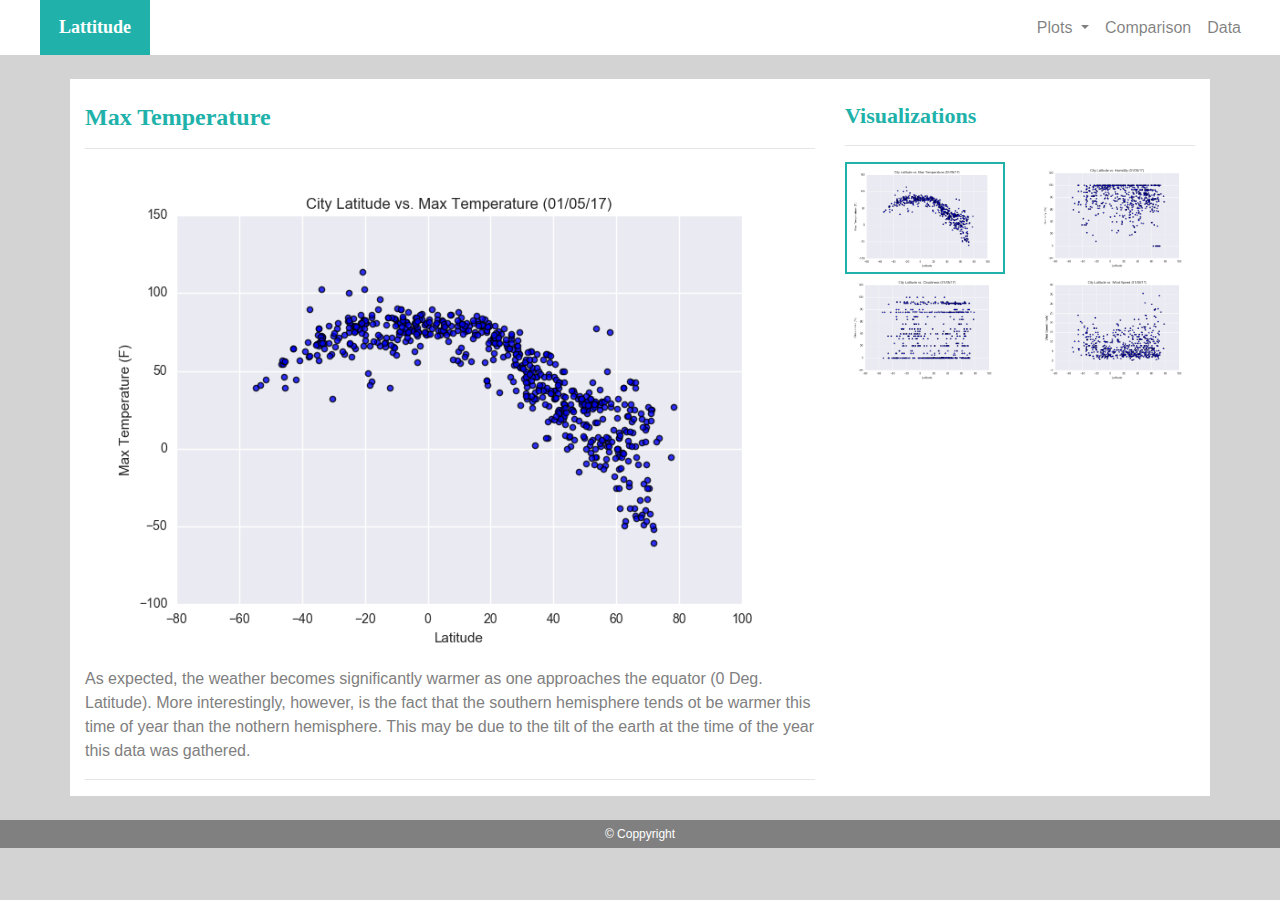
<file: visualization-1.html>
<!DOCTYPE html>
<html lang="en">

<head>
  <meta charset="UTF-8">
  <title>Web-Visualization by Daewon Kwon</title>
  <link rel="stylesheet" href="https://stackpath.bootstrapcdn.com/bootstrap/4.3.1/css/bootstrap.min.css"
    integrity="sha384-ggOyR0iXCbMQv3Xipma34MD+dH/1fQ784/j6cY/iJTQUOhcWr7x9JvoRxT2MZw1T" crossorigin="anonymous">

  <script src="https://code.jquery.com/jquery-3.3.1.slim.min.js"
    integrity="sha384-q8i/X+965DzO0rT7abK41JStQIAqVgRVzpbzo5smXKp4YfRvH+8abtTE1Pi6jizo"
    crossorigin="anonymous"></script>
  <script src="https://cdnjs.cloudflare.com/ajax/libs/popper.js/1.14.7/umd/popper.min.js"
    integrity="sha384-UO2eT0CpHqdSJQ6hJty5KVphtPhzWj9WO1clHTMGa3JDZwrnQq4sF86dIHNDz0W1"
    crossorigin="anonymous"></script>
  <script src="https://stackpath.bootstrapcdn.com/bootstrap/4.3.1/js/bootstrap.min.js"
    integrity="sha384-JjSmVgyd0p3pXB1rRibZUAYoIIy6OrQ6VrjIEaFf/nJGzIxFDsf4x0xIM+B07jRM"
    crossorigin="anonymous"></script>

  <link rel="stylesheet" href="styles.css">
</head>
<!-- content - Padding - Border - Margin -->

<body>
  <!-- start of header -->
  <div>
    <div class="row">
      <div class="col col-6 homebtn">
        <a href="landingpage.html">Lattitude</a>
      </div>
      <div class="col col-6 menubuttons divtop">


        <nav class="navbar navbar-expand-md navbar-light">
          <button class="navbar-toggler" type="button" data-toggle="collapse" data-target="#navbarTogglerDemo03"
            aria-controls="navbarTogglerDemo03" aria-expanded="false" aria-label="Toggle navigation">
            <span class="navbar-toggler-icon"></span>
          </button>

          <div class="collapse navbar-collapse" id="navbarTogglerDemo03">
            <ul class="navbar-nav">
              <li class="nav-item dropdown">
                <a class="nav-link dropdown-toggle" href="#" id="navbarDropdownMenuLink" data-toggle="dropdown"
                  aria-haspopup="true" aria-expanded="false">
                  Plots
                </a>
                <div class="dropdown-menu" aria-labelledby="navbarDropdownMenuLink">
                  <a class="dropdown-item" href="visualization-1.html">Max Temperature</a>
                  <a class="dropdown-item" href="visualization-2.html">Humidity</a>
                  <a class="dropdown-item" href="visualization-3.html">Cloudiness</a>
                  <a class="dropdown-item" href="visualization-4.html">Wind Speed</a>
                </div>
              </li>
              <li class="nav-item">
                <a class="nav-link" href="comparison.html">Comparison</a>
              </li>
              <li class="nav-item">
                <a class="nav-link" href="data.html">Data</a>
              </li>
            </ul>
          </div>
        </nav>


      </div>
    </div>
  </div>
  <!-- start of main body -->
  <div class="container">
    <br>
    <div class="row">
      <!-- left side -->
      <div class="col col-12 col-md-8 divbdy">
        <br>
        <h1>Max Temperature</h1>
        <hr>
        <a href="visualization-1.html"><img src="Resources/assets/images/Fig1.png" alt="Latitude vs. Temperature"></a>

        <p>
        As expected, the weather becomes significantly warmer as one approaches the equator (0 Deg. Latitude). More interestingly, however, is the fact that the southern hemisphere tends ot be warmer this time of year than the nothern hemisphere. This may be due to the tilt of the earth at the time of the year this data was gathered.
        </p>
        <hr>
      </div>
      <!-- left side end -->
      <!-- rigth side -->
      <div class="col col-12 col-md-4 divbdy">
        <br>
        <h2>Visualizations</h2>
        <hr>
        <div class='row'>
          <div class="col col-3 col-md-6">
            <a href="visualization-1.html"><img src="Resources/assets/images/Fig1.png" alt="Latitude vs. Temperature" id="imgsel"></a>
          </div>
          <div class="col col-3 col-md-6">
            <a href="visualization-2.html"><img src="Resources/assets/images/Fig2.png" alt="Latitude vs. Humidity"></a>
          </div>
          <div class="col col-3 col-md-6">
            <a href="visualization-3.html"><img src="Resources/assets/images/Fig3.png" alt="Latitude vs. Cloudiness"></a>
          </div>
          <div class="col col-3 col-md-6">
            <a href="visualization-4.html"><img src="Resources/assets/images/Fig4.png" alt="Latitude vs. Wind Speed"></a>
          </div>
        </div>
      </div>
      <!-- end of rigth side -->
    </div>
  </div>
  <!-- start of footer -->
  <br>
  <div>
    <div class="row">
      <div class="col col-12 divbtm">© Coppyright </div>
    </div>
  </div>
</body>

</html>
</file>
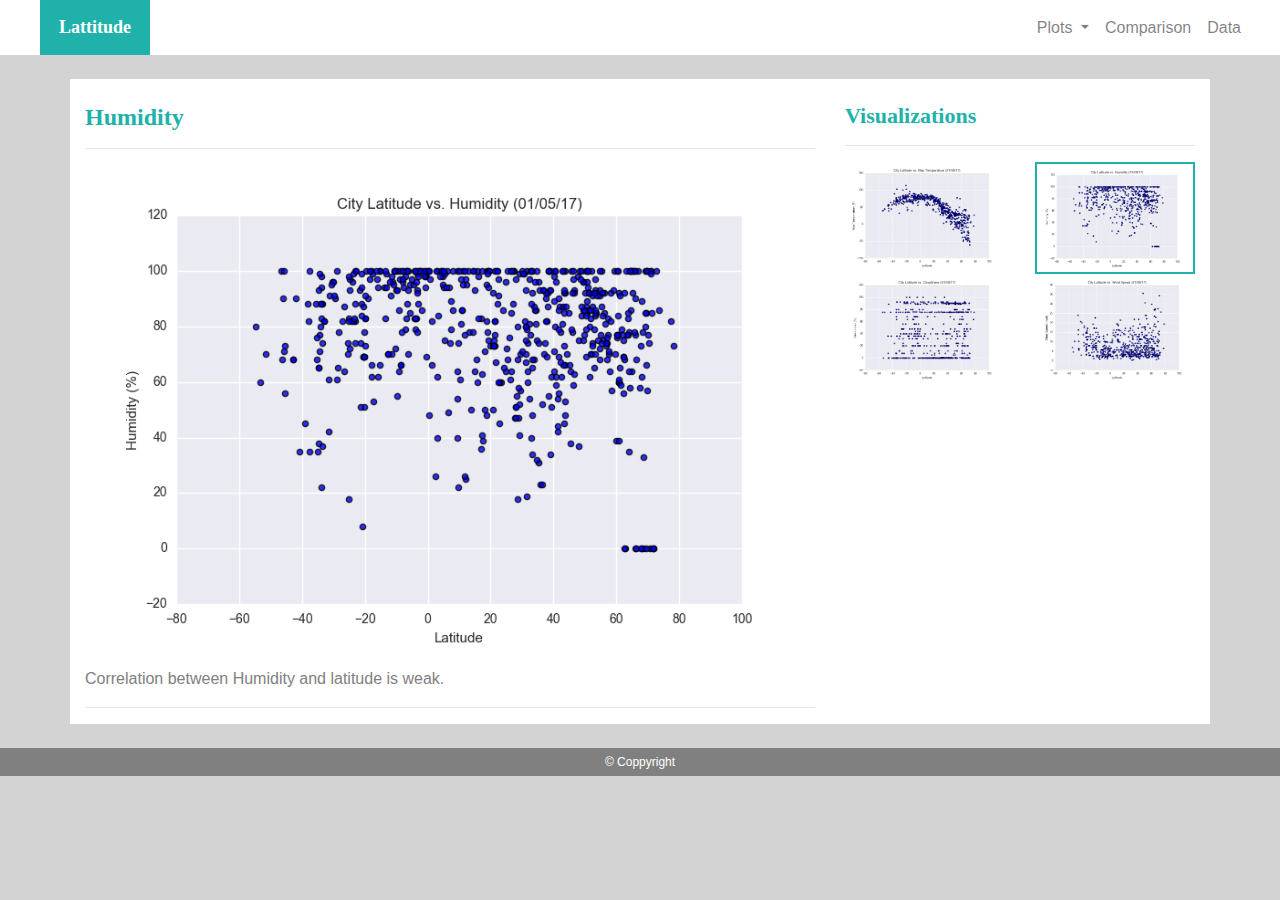
<file: visualization-2.html>
<!DOCTYPE html>
<html lang="en">

<head>
  <meta charset="UTF-8">
  <title>Web-Visualization by Daewon Kwon</title>
  <link rel="stylesheet" href="https://stackpath.bootstrapcdn.com/bootstrap/4.3.1/css/bootstrap.min.css"
    integrity="sha384-ggOyR0iXCbMQv3Xipma34MD+dH/1fQ784/j6cY/iJTQUOhcWr7x9JvoRxT2MZw1T" crossorigin="anonymous">

  <script src="https://code.jquery.com/jquery-3.3.1.slim.min.js"
    integrity="sha384-q8i/X+965DzO0rT7abK41JStQIAqVgRVzpbzo5smXKp4YfRvH+8abtTE1Pi6jizo"
    crossorigin="anonymous"></script>
  <script src="https://cdnjs.cloudflare.com/ajax/libs/popper.js/1.14.7/umd/popper.min.js"
    integrity="sha384-UO2eT0CpHqdSJQ6hJty5KVphtPhzWj9WO1clHTMGa3JDZwrnQq4sF86dIHNDz0W1"
    crossorigin="anonymous"></script>
  <script src="https://stackpath.bootstrapcdn.com/bootstrap/4.3.1/js/bootstrap.min.js"
    integrity="sha384-JjSmVgyd0p3pXB1rRibZUAYoIIy6OrQ6VrjIEaFf/nJGzIxFDsf4x0xIM+B07jRM"
    crossorigin="anonymous"></script>

  <link rel="stylesheet" href="styles.css">
</head>
<!-- content - Padding - Border - Margin -->

<body>
  <!-- start of header -->
  <div>
    <div class="row">
      <div class="col col-6 homebtn">
        <a href="landingpage.html">Lattitude</a>
      </div>
      <div class="col col-6 menubuttons divtop">


        <nav class="navbar navbar-expand-md navbar-light">
          <button class="navbar-toggler" type="button" data-toggle="collapse" data-target="#navbarTogglerDemo03"
            aria-controls="navbarTogglerDemo03" aria-expanded="false" aria-label="Toggle navigation">
            <span class="navbar-toggler-icon"></span>
          </button>

          <div class="collapse navbar-collapse" id="navbarTogglerDemo03">
            <ul class="navbar-nav">
              <li class="nav-item dropdown">
                <a class="nav-link dropdown-toggle" href="#" id="navbarDropdownMenuLink" data-toggle="dropdown"
                  aria-haspopup="true" aria-expanded="false">
                  Plots
                </a>
                <div class="dropdown-menu" aria-labelledby="navbarDropdownMenuLink">
                  <a class="dropdown-item" href="visualization-1.html">Max Temperature</a>
                  <a class="dropdown-item" href="visualization-2.html">Humidity</a>
                  <a class="dropdown-item" href="visualization-3.html">Cloudiness</a>
                  <a class="dropdown-item" href="visualization-4.html">Wind Speed</a>
                </div>
              </li>
              <li class="nav-item">
                <a class="nav-link" href="comparison.html">Comparison</a>
              </li>
              <li class="nav-item">
                <a class="nav-link" href="data.html">Data</a>
              </li>
            </ul>
          </div>
        </nav>


      </div>
    </div>
  </div>
  <!-- start of main body -->
  <div class="container">
    <br>
    <div class="row">
      <!-- left side -->
      <div class="col col-12 col-md-8 divbdy">
        <br>
        <h1>Humidity</h1>
        <hr>
        <a href="visualization-2.html"><img src="Resources/assets/images/Fig2.png" alt="Latitude vs. Temperature"></a>

        <p>
          Correlation between Humidity and latitude is weak.
        </p>
        <hr>
      </div>
      <!-- left side end -->
      <!-- rigth side -->
      <div class="col col-12 col-md-4 divbdy">
        <br>
        <h2>Visualizations</h2>
        <hr>
        <div class='row'>
          <div class="col col-3 col-md-6">
            <a href="visualization-1.html"><img src="Resources/assets/images/Fig1.png" alt="Latitude vs. Temperature"></a>
          </div>
          <div class="col col-3 col-md-6">
            <a href="visualization-2.html"><img src="Resources/assets/images/Fig2.png" alt="Latitude vs. Humidity" id="imgsel"></a>
          </div>
          <div class="col col-3 col-md-6">
            <a href="visualization-3.html"><img src="Resources/assets/images/Fig3.png" alt="Latitude vs. Cloudiness"></a>
          </div>
          <div class="col col-3 col-md-6">
            <a href="visualization-4.html"><img src="Resources/assets/images/Fig4.png" alt="Latitude vs. Wind Speed"></a>
          </div>
        </div>
      </div>
      <!-- end of rigth side -->
    </div>
  </div>
  <!-- start of footer -->
  <br>
  <div>
    <div class="row">
      <div class="col col-12 divbtm">© Coppyright </div>
    </div>
  </div>
</body>

</html>
</file>
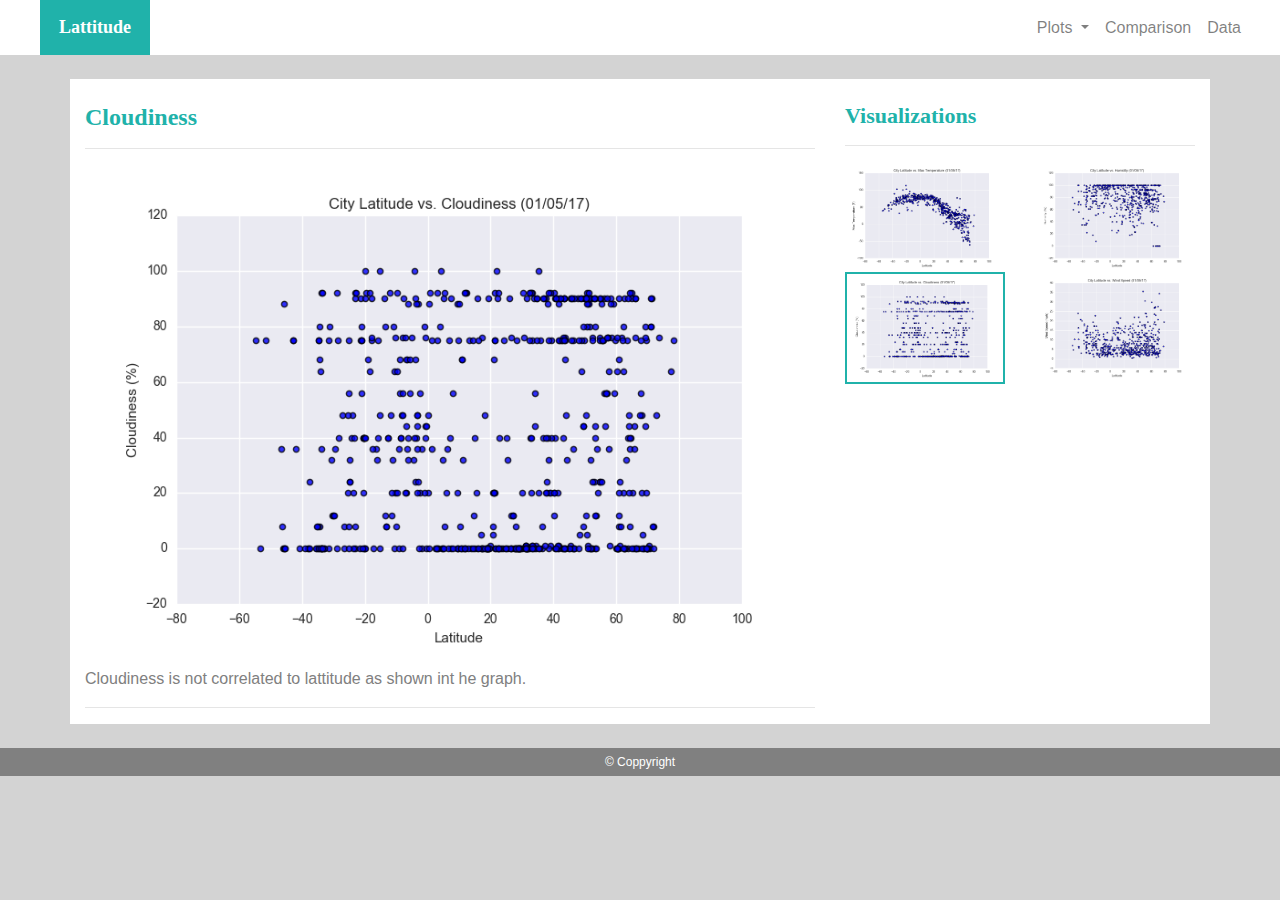
<file: visualization-3.html>
<!DOCTYPE html>
<html lang="en">

<head>
  <meta charset="UTF-8">
  <title>Web-Visualization by Daewon Kwon</title>
  <link rel="stylesheet" href="https://stackpath.bootstrapcdn.com/bootstrap/4.3.1/css/bootstrap.min.css"
    integrity="sha384-ggOyR0iXCbMQv3Xipma34MD+dH/1fQ784/j6cY/iJTQUOhcWr7x9JvoRxT2MZw1T" crossorigin="anonymous">

  <script src="https://code.jquery.com/jquery-3.3.1.slim.min.js"
    integrity="sha384-q8i/X+965DzO0rT7abK41JStQIAqVgRVzpbzo5smXKp4YfRvH+8abtTE1Pi6jizo"
    crossorigin="anonymous"></script>
  <script src="https://cdnjs.cloudflare.com/ajax/libs/popper.js/1.14.7/umd/popper.min.js"
    integrity="sha384-UO2eT0CpHqdSJQ6hJty5KVphtPhzWj9WO1clHTMGa3JDZwrnQq4sF86dIHNDz0W1"
    crossorigin="anonymous"></script>
  <script src="https://stackpath.bootstrapcdn.com/bootstrap/4.3.1/js/bootstrap.min.js"
    integrity="sha384-JjSmVgyd0p3pXB1rRibZUAYoIIy6OrQ6VrjIEaFf/nJGzIxFDsf4x0xIM+B07jRM"
    crossorigin="anonymous"></script>

  <link rel="stylesheet" href="styles.css">
</head>
<!-- content - Padding - Border - Margin -->

<body>
  <!-- start of header -->
  <div>
    <div class="row">
      <div class="col col-6 homebtn">
        <a href="landingpage.html">Lattitude</a>
      </div>
      <div class="col col-6 menubuttons divtop">


        <nav class="navbar navbar-expand-md navbar-light">
          <button class="navbar-toggler" type="button" data-toggle="collapse" data-target="#navbarTogglerDemo03"
            aria-controls="navbarTogglerDemo03" aria-expanded="false" aria-label="Toggle navigation">
            <span class="navbar-toggler-icon"></span>
          </button>

          <div class="collapse navbar-collapse" id="navbarTogglerDemo03">
            <ul class="navbar-nav">
              <li class="nav-item dropdown">
                <a class="nav-link dropdown-toggle" href="#" id="navbarDropdownMenuLink" data-toggle="dropdown"
                  aria-haspopup="true" aria-expanded="false">
                  Plots
                </a>
                <div class="dropdown-menu" aria-labelledby="navbarDropdownMenuLink">
                  <a class="dropdown-item" href="visualization-1.html">Max Temperature</a>
                  <a class="dropdown-item" href="visualization-2.html">Humidity</a>
                  <a class="dropdown-item" href="visualization-3.html">Cloudiness</a>
                  <a class="dropdown-item" href="visualization-4.html">Wind Speed</a>
                </div>
              </li>
              <li class="nav-item">
                <a class="nav-link" href="comparison.html">Comparison</a>
              </li>
              <li class="nav-item">
                <a class="nav-link" href="data.html">Data</a>
              </li>
            </ul>
          </div>
        </nav>


      </div>
    </div>
  </div>
  <!-- start of main body -->
  <div class="container">
    <br>
    <div class="row">
      <!-- left side -->
      <div class="col col-12 col-md-8 divbdy">
        <br>
        <h1>Cloudiness</h1>
        <hr>
        <a href="visualization-3.html"><img src="Resources/assets/images/Fig3.png" alt="Latitude vs. Temperature"></a>

        <p>
          Cloudiness is not correlated to lattitude as shown int he graph.
        </p>
        <hr>
      </div>
      <!-- left side end -->
      <!-- rigth side -->
      <div class="col col-12 col-md-4 divbdy">
        <br>
        <h2>Visualizations</h2>
        <hr>
        <div class='row'>
          <div class="col col-3 col-md-6">
            <a href="visualization-1.html"><img src="Resources/assets/images/Fig1.png" alt="Latitude vs. Temperature"></a>
          </div>
          <div class="col col-3 col-md-6">
            <a href="visualization-2.html"><img src="Resources/assets/images/Fig2.png" alt="Latitude vs. Humidity"></a>
          </div>
          <div class="col col-3 col-md-6">
            <a href="visualization-3.html"><img src="Resources/assets/images/Fig3.png" alt="Latitude vs. Cloudiness" id="imgsel"></a>
          </div>
          <div class="col col-3 col-md-6">
            <a href="visualization-4.html"><img src="Resources/assets/images/Fig4.png" alt="Latitude vs. Wind Speed"></a>
          </div>
        </div>
      </div>
      <!-- end of rigth side -->
    </div>
  </div>
  <!-- start of footer -->
  <br>
  <div>
    <div class="row">
      <div class="col col-12 divbtm">© Coppyright</div>
    </div>
  </div>
</body>

</html>
</file>
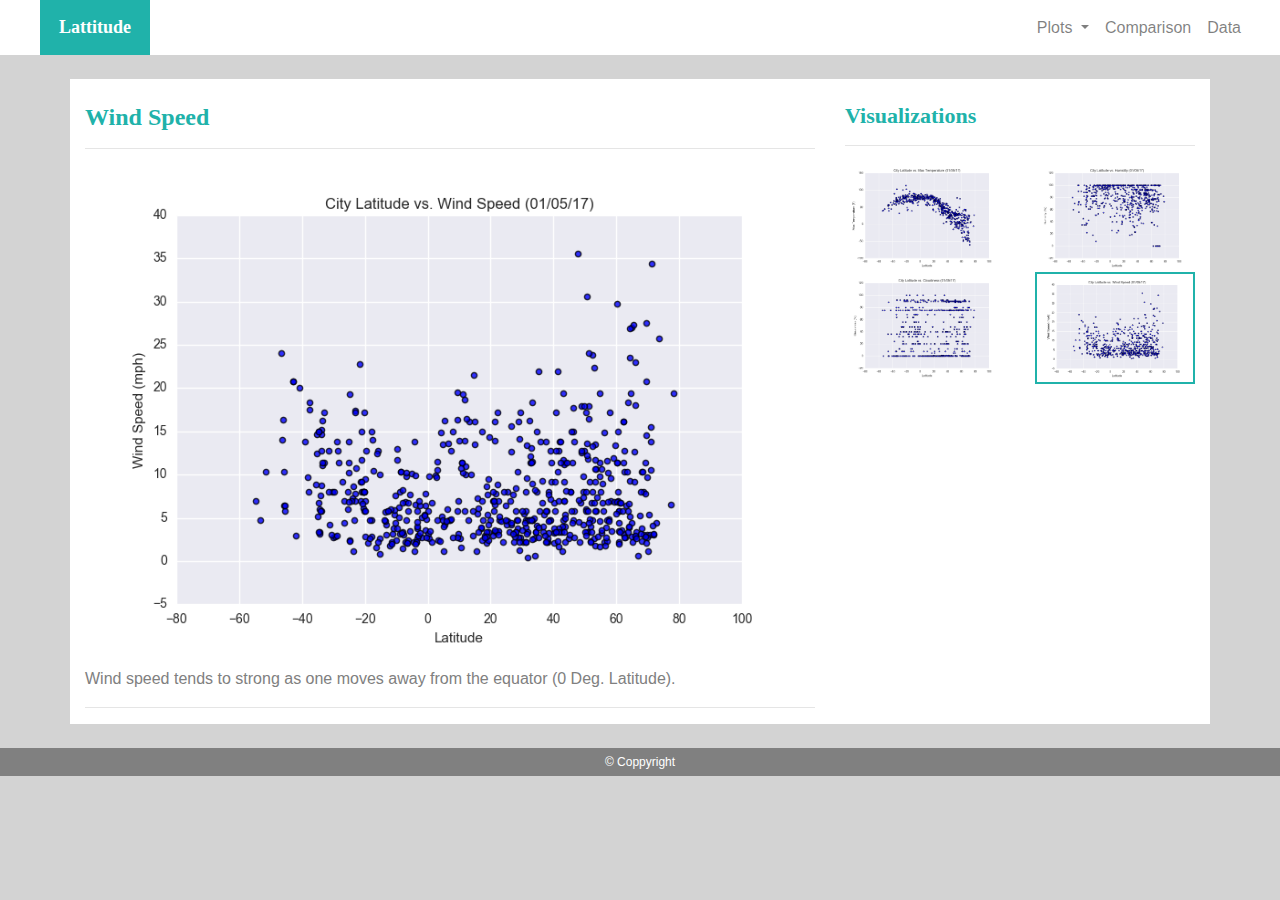
<file: visualization-4.html>
<!DOCTYPE html>
<html lang="en">

<head>
  <meta charset="UTF-8">
  <title>Web-Visualization by Daewon Kwon</title>
  <link rel="stylesheet" href="https://stackpath.bootstrapcdn.com/bootstrap/4.3.1/css/bootstrap.min.css"
    integrity="sha384-ggOyR0iXCbMQv3Xipma34MD+dH/1fQ784/j6cY/iJTQUOhcWr7x9JvoRxT2MZw1T" crossorigin="anonymous">

  <script src="https://code.jquery.com/jquery-3.3.1.slim.min.js"
    integrity="sha384-q8i/X+965DzO0rT7abK41JStQIAqVgRVzpbzo5smXKp4YfRvH+8abtTE1Pi6jizo"
    crossorigin="anonymous"></script>
  <script src="https://cdnjs.cloudflare.com/ajax/libs/popper.js/1.14.7/umd/popper.min.js"
    integrity="sha384-UO2eT0CpHqdSJQ6hJty5KVphtPhzWj9WO1clHTMGa3JDZwrnQq4sF86dIHNDz0W1"
    crossorigin="anonymous"></script>
  <script src="https://stackpath.bootstrapcdn.com/bootstrap/4.3.1/js/bootstrap.min.js"
    integrity="sha384-JjSmVgyd0p3pXB1rRibZUAYoIIy6OrQ6VrjIEaFf/nJGzIxFDsf4x0xIM+B07jRM"
    crossorigin="anonymous"></script>

  <link rel="stylesheet" href="styles.css">
</head>
<!-- content - Padding - Border - Margin -->

<body>
  <!-- start of header -->
  <div>
    <div class="row">
      <div class="col col-6 homebtn">
        <a href="landingpage.html">Lattitude</a>
      </div>
      <div class="col col-6 menubuttons divtop">


        <nav class="navbar navbar-expand-md navbar-light">
          <button class="navbar-toggler" type="button" data-toggle="collapse" data-target="#navbarTogglerDemo03"
            aria-controls="navbarTogglerDemo03" aria-expanded="false" aria-label="Toggle navigation">
            <span class="navbar-toggler-icon"></span>
          </button>

          <div class="collapse navbar-collapse" id="navbarTogglerDemo03">
            <ul class="navbar-nav">
              <li class="nav-item dropdown">
                <a class="nav-link dropdown-toggle" href="#" id="navbarDropdownMenuLink" data-toggle="dropdown"
                  aria-haspopup="true" aria-expanded="false">
                  Plots
                </a>
                <div class="dropdown-menu" aria-labelledby="navbarDropdownMenuLink">
                  <a class="dropdown-item" href="visualization-1.html">Max Temperature</a>
                  <a class="dropdown-item" href="visualization-2.html">Humidity</a>
                  <a class="dropdown-item" href="visualization-3.html">Cloudiness</a>
                  <a class="dropdown-item" href="visualization-4.html">Wind Speed</a>
                </div>
              </li>
              <li class="nav-item">
                <a class="nav-link" href="comparison.html">Comparison</a>
              </li>
              <li class="nav-item">
                <a class="nav-link" href="data.html">Data</a>
              </li>
            </ul>
          </div>
        </nav>


      </div>
    </div>
  </div>
  <!-- start of main body -->
  <div class="container">
    <br>
    <div class="row">
      <!-- left side -->
      <div class="col col-12 col-md-8 divbdy">
        <br>
        <h1>Wind Speed</h1>
        <hr>
        <a href="visualization-4.html"><img src="Resources/assets/images/Fig4.png" alt="Latitude vs. Temperature"></a>

        <p>
          Wind speed tends to strong as one moves away from the equator (0 Deg. Latitude).
        </p>
        <hr>
      </div>
      <!-- left side end -->
      <!-- rigth side -->
      <div class="col col-12 col-md-4 divbdy">
        <br>
        <h2>Visualizations</h2>
        <hr>
        <div class='row'>
          <div class="col col-3 col-md-6">
            <a href="visualization-1.html"><img src="Resources/assets/images/Fig1.png" alt="Latitude vs. Temperature"></a>
          </div>
          <div class="col col-3 col-md-6">
            <a href="visualization-2.html"><img src="Resources/assets/images/Fig2.png" alt="Latitude vs. Humidity"></a>
          </div>
          <div class="col col-3 col-md-6">
            <a href="visualization-3.html"><img src="Resources/assets/images/Fig3.png" alt="Latitude vs. Cloudiness"></a>
          </div>
          <div class="col col-3 col-md-6">
            <a href="visualization-4.html"><img src="Resources/assets/images/Fig4.png" alt="Latitude vs. Wind Speed" id="imgsel"></a>
          </div>
        </div>
      </div>
      <!-- end of rigth side -->
    </div>
  </div>
  <!-- start of footer -->
  <br>
  <div>
    <div class="row">
      <div class="col col-12 divbtm">© Coppyright</div>
    </div>
  </div>
</body>

</html>
</file>
<file: styles.css>
img {
  max-width: 100%;
}

#imgsel{
  border: lightseagreen 2px solid;
}

h1, h2, h3{
  font-family: Georgia, 'Times New Roman', Times, serif;
  color: lightseagreen;
}

h1{
  font-size: 24px;
  font-weight: bold;
  text-align:left;
}

h2{
  font-size: 22px;
  font-weight: bold;
  text-align:left;
}

h3{
  font-size: 16px;
  font-weight: bold;
  text-align: center;
}

p{
  color: gray;
  text-align:left;
}

.navbar{
    position: absolute;
    right: 30px;
}

.navbar a{
  background-color:white;
}

body {
  width: 100%;
  min-height:100%;
  background-color: lightgray;
}

.col {
  width: 100%;
  /* border: black 1px solid; */
  /* Font color */
  /* color:blue;  */
} 

.homebtn{
  background-color: white;
  z-index:2;
}

.homebtn a{
  width: 110px;
  background: lightseagreen;
  font-family: Georgia, 'Times New Roman', Times, serif;
  font-size: 18px;
  font-weight: bold;
  color: white;
  text-align: center;
  display: block;
  padding: 14px;
  margin: 0px 0px 0px 40px;
}

.divtop{
  background-color: white;
  z-index:2;
}

.divbdy{
  background-color: white;
  z-index:1;
}

.divtable{
  text-align:center;
  background-color: white;
  z-index:1;
}

.divbtm {
  width:100%;
  /* position:absolute; */
  bottom:0;
  background-color: gray;
  z-index:0;
  font-size: 12px;
  color: white;
  text-align: center;
  padding: 5px;
  margin: 0px;
}
</file>
<file: Bonus/ipl.css>
*{
    margin: 0;
    padding: 0;
    box-sizing: border-box;
    color: white;
    font-family: 'Poppins', sans-serif;
}

body{
    background-color: #3c3c3c;
}
.container{
    position: relative;
}

/* sorry remove dot before img */
.container .logo img{
    width: 150px;
    height: 150px;
}

/* sorry remove dot before img */
.container .background img{
    position: absolute;
    width: 450px;
    margin-left: 15%;
    height: 80vh;
    opacity: 0.4;
}

.container .heading{
    position: absolute;
    display: flex;
    justify-content: center;
    flex-direction: column;
    width: 35%;
    min-height: 65vh;
    margin-left: 100px;
}
.container .heading h1{
    padding-bottom: 15px;
    font-size: 40px;

}
.container .heading p{
    padding-bottom: 20px;
    font-size: 18px;
    font-weight: 800;
}

.container .heading button{
    width: 150px;
    height: 50px;
    background-color: red;
    border: 2px  solid transparent;   
}

.container .image img{
    margin-left: 50%;
    width: 700px;
    height: 400px;
/* for image reflection */

-webkit-box-reflect: below 2px linear-gradient(transparent, transparent, rgba(0,0,0,0.4));
}

.container .navbar ul{
    display: flex;
    position: absolute;
    right: 0;
    top: 0;
    list-style: none;
}
.container .navbar ul li{
    padding: 40px;
}


.empty{
    position: absolute;
    clip-path: polygon(77% 0, 100% 0, 100% 100%, 40% 100%);
    background-color: red;
    width: 100%;
    height: 100vh;
    top: 0;
    right: 0;
    z-index: -1000;
}











/* now one team is ready */
/* lets do the code for remaining teams by using javascript */

.list ol{
    display: flex;
    position: absolute;
    list-style: none;
    margin-left: 30%;
}
.list ol li{
    margin: 25px;
    font-size: 20px;
    font-weight: 900;
    cursor: pointer;
}

.list ol li:hover, .container .navbar ul li:hover{
    transform: scale(2, 2);
}

/* now selection color change */

::selection{
    background-color: white;
    color: black;
}


/* now coading for responsive */


@media screen and (max-width: 900px){
    .container .heading{
        top: 120vh;
        width: 100%;
        margin: 0;
    }

    .container .image img{
        margin: 0;
        margin-top: -30px;
        width: 700px;
        height: 400px;
    }

    .container .background img{
        position: absolute;
        width: 450px;
        margin-left: 15%;
        height: 80vh;
        top: 120vh;
        z-index: -1;
        opacity: 0.4;
    }
    
    .list ol{
        display: flex;
        position: absolute;
        list-style: none;
        margin-left: 10%;

    }

    .container .navbar ul{
        display: flex;
        position: absolute;
        right: 0;
        top: 100vh;
        list-style: none;
    }
}
</file>
